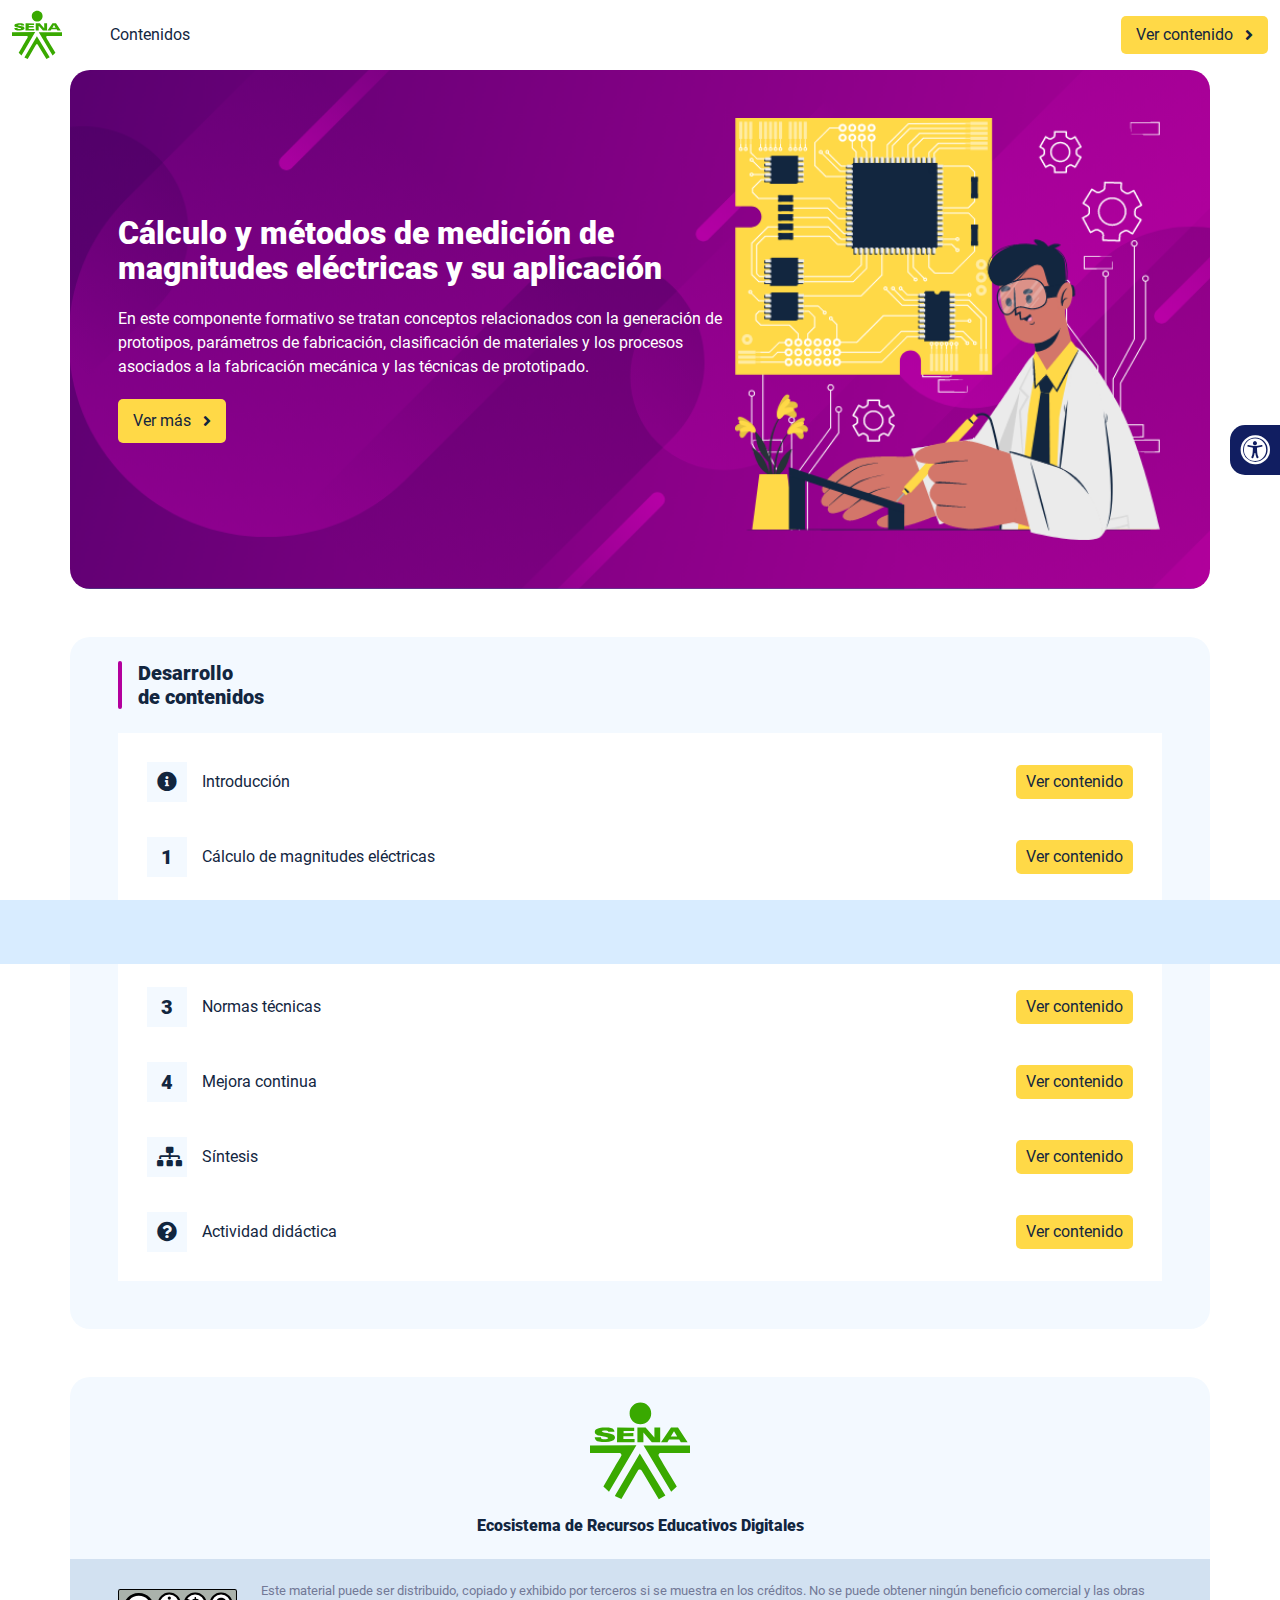
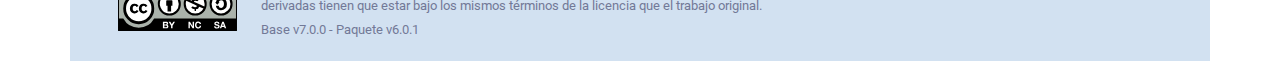
<file: index.html>
<!DOCTYPE html><html lang=""><head><meta charset="utf-8"><meta http-equiv="X-UA-Compatible" content="IE=edge"><meta name="viewport" content="width=device-width,initial-scale=1"><link rel="icon" href="favicon.ico"><title>Cálculo y métodos de medición de magnitudes eléctricas y su aplicación</title><link href="css/chunk-0c047e41.3babef71.css" rel="prefetch"><link href="css/chunk-25b302c8.3babef71.css" rel="prefetch"><link href="css/chunk-26fc7596.3babef71.css" rel="prefetch"><link href="css/chunk-2d2747e2.3babef71.css" rel="prefetch"><link href="css/chunk-32334cb6.3babef71.css" rel="prefetch"><link href="css/chunk-3c57cd7b.3babef71.css" rel="prefetch"><link href="css/chunk-4f2d402a.3babef71.css" rel="prefetch"><link href="css/chunk-515a8379.a6819f37.css" rel="prefetch"><link href="css/chunk-59974754.c821cdd6.css" rel="prefetch"><link href="css/chunk-60cbc06b.09438581.css" rel="prefetch"><link href="css/chunk-6e1e538a.3ba0a060.css" rel="prefetch"><link href="css/chunk-766a929b.8024496b.css" rel="prefetch"><link href="css/chunk-f2df7d2c.3babef71.css" rel="prefetch"><link href="css/comple.3d54ae59.css" rel="prefetch"><link href="css/creditos.7a6703d5.css" rel="prefetch"><link href="css/glosario.7948f788.css" rel="prefetch"><link href="css/referencias.9ede62c3.css" rel="prefetch"><link href="js/actividad.c2d501c2.js" rel="prefetch"><link href="js/chunk-0206bfa0.fbcb801b.js" rel="prefetch"><link href="js/chunk-0c047e41.c93e636b.js" rel="prefetch"><link href="js/chunk-13a6037e.47d7da63.js" rel="prefetch"><link href="js/chunk-18f95272.8cc31be1.js" rel="prefetch"><link href="js/chunk-25b302c8.e4a9087b.js" rel="prefetch"><link href="js/chunk-26fc7596.eba76383.js" rel="prefetch"><link href="js/chunk-2c06842c.ee78365c.js" rel="prefetch"><link href="js/chunk-2d0c5615.d7c7fea3.js" rel="prefetch"><link href="js/chunk-2d0e96ec.6332f6f8.js" rel="prefetch"><link href="js/chunk-2d208d90.440b5e7e.js" rel="prefetch"><link href="js/chunk-2d21d0e2.d061f3e9.js" rel="prefetch"><link href="js/chunk-2d22c123.4eaafe36.js" rel="prefetch"><link href="js/chunk-2d2747e2.92eb3dc5.js" rel="prefetch"><link href="js/chunk-2e80bb9a.f5f91733.js" rel="prefetch"><link href="js/chunk-319206de.3faa5257.js" rel="prefetch"><link href="js/chunk-32334cb6.e4cb5e8f.js" rel="prefetch"><link href="js/chunk-36769079.00cac6ab.js" rel="prefetch"><link href="js/chunk-3c57cd7b.25993372.js" rel="prefetch"><link href="js/chunk-4cdd78c0.be97f210.js" rel="prefetch"><link href="js/chunk-4f2d402a.8e19b5a7.js" rel="prefetch"><link href="js/chunk-515a8379.1a9ac9f5.js" rel="prefetch"><link href="js/chunk-53ccb27e.a4d1166c.js" rel="prefetch"><link href="js/chunk-55d286b8.5f60a1a0.js" rel="prefetch"><link href="js/chunk-59974754.c8c954a2.js" rel="prefetch"><link href="js/chunk-60cbc06b.e2d94f73.js" rel="prefetch"><link href="js/chunk-659152b8.d4cd6718.js" rel="prefetch"><link href="js/chunk-6e1e538a.d5b7f1d6.js" rel="prefetch"><link href="js/chunk-766a929b.3e7bd3ca.js" rel="prefetch"><link href="js/chunk-c796899c.702a4d0c.js" rel="prefetch"><link href="js/chunk-e8a7823a.78e05249.js" rel="prefetch"><link href="js/chunk-f2df7d2c.213e5ca0.js" rel="prefetch"><link href="js/chunk-fde47172.1e5f4771.js" rel="prefetch"><link href="js/comple.d2e1aeae.js" rel="prefetch"><link href="js/creditos.903a22f5.js" rel="prefetch"><link href="js/glosario.de74f8d2.js" rel="prefetch"><link href="js/intro.d95f9679.js" rel="prefetch"><link href="js/referencias.67e6b2b8.js" rel="prefetch"><link href="js/sintesis.35a8afd4.js" rel="prefetch"><link href="js/tema1.4ce6d546.js" rel="prefetch"><link href="js/tema2.a55fd4d4.js" rel="prefetch"><link href="js/tema3.a1e0f7bf.js" rel="prefetch"><link href="js/tema4.a84a10d7.js" rel="prefetch"><link href="css/app.31d26e19.css" rel="preload" as="style"><link href="css/chunk-vendors.dcd88f6c.css" rel="preload" as="style"><link href="js/app.a4d4c74e.js" rel="preload" as="script"><link href="js/chunk-vendors.7b211113.js" rel="preload" as="script"><link href="css/chunk-vendors.dcd88f6c.css" rel="stylesheet"><link href="css/app.31d26e19.css" rel="stylesheet"></head><body><noscript><strong>We're sorry but Cálculo y métodos de medición de magnitudes eléctricas y su aplicación doesn't work properly without JavaScript enabled. Please enable it to continue.</strong></noscript><div id="app"></div><script src="js/chunk-vendors.7b211113.js"></script><script src="js/app.a4d4c74e.js"></script></body></html>
</file>
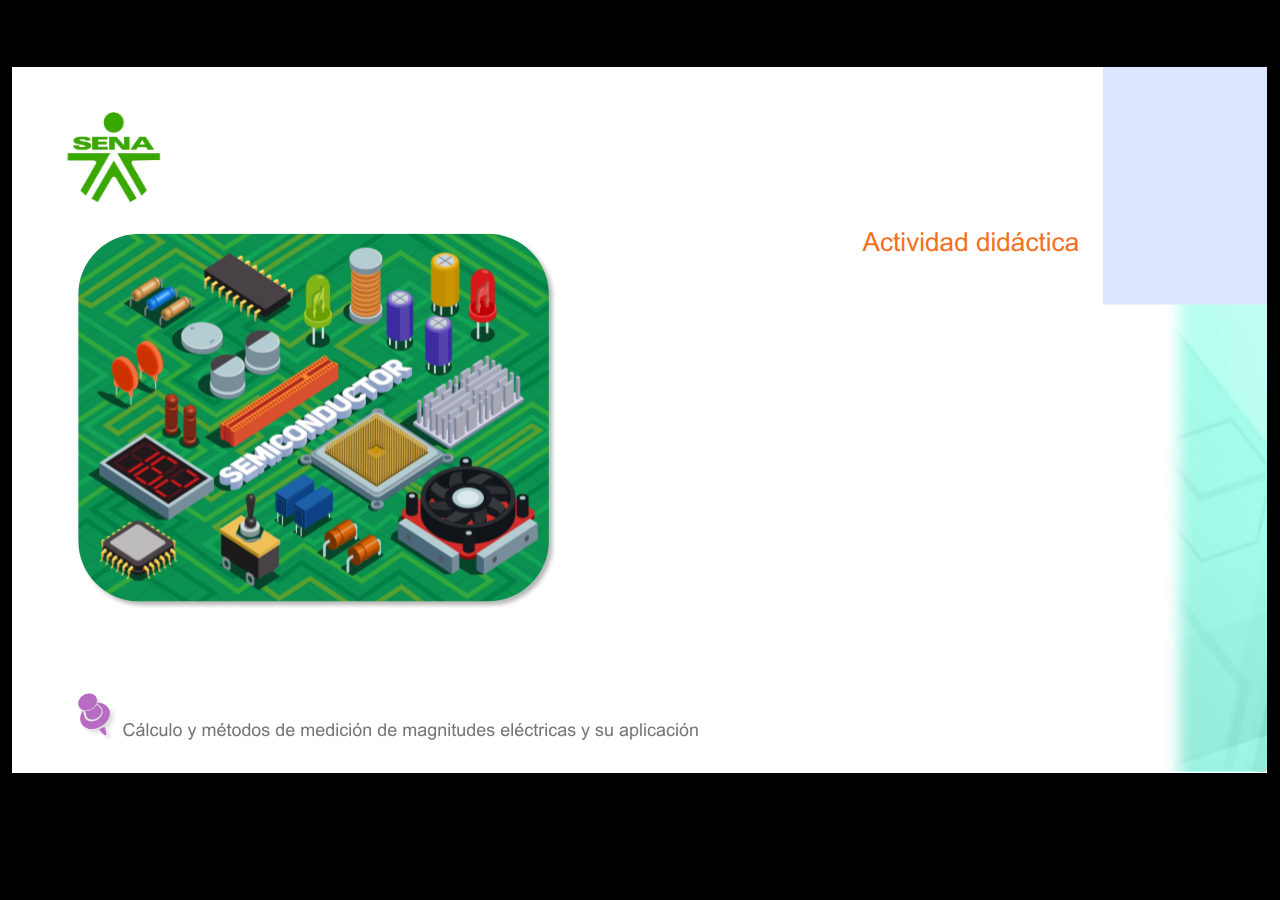
<file: actividades/AD1/actividad.html>
﻿<!doctype html>
<html lang="es">
<head>
  <meta charset="utf-8">
  <!-- Creado con Storyline 360 - http://www.articulate.com  -->
  <!-- version: 3.75.30269.0 -->
  <title>Actividad did&#225;ctica</title>
  <meta http-equiv="x-ua-compatible" content="IE=edge"/>
  <meta name="viewport" content="width=device-width,initial-scale=1,user-scalable=no,shrink-to-fit=no,minimal-ui"/>
  <meta name="apple-mobile-web-app-capable" content="yes"/>
  <style>
    html, body { height: 100%; padding: 0; margin: 0 }
    #app { height: 100%; width: 100%; }
  </style>

  <script>
    window.DS = {};
    window.globals = {
      DATA_PATH_BASE: '',
      HAS_FRAME: true,
      HAS_SLIDE: true,

      lmsPresent: false,
      tinCanPresent: false,
      cmi5Present: false,
      aoSupport: false,
      scale: 'show all',
      captureRc: false,
      browserSize: 'optimal',
      bgColor: '#000000',
      features: 'AccessibleVideo,BackgroundAudio,ConnectionMessages,FullScreenToggle,InsertSvgPicture,LayerPresentAsDialog,MultipleQuizTracking,PlayerSpeedControl,StreamingVideo,UpdatedThemeEditor,UseAudioElement,VideoTranscripts',
      themeName: 'classic',
      preloaderColor: '#FFFFFF',
      suppressAnalytics: false,
      productChannel: 'stable',
      publishSource: 'storyline',
      aid: 'aid|5304b41d-7af7-4125-b8d1-83eb222823e2',
      cid: '30958d37-1b88-41a1-8215-14e9146ba6b2',
      playerVersion: '3.75.30269.0',
      publishTimestamp: '2023-07-28T01:24:24.2878471Z',
      maxIosVideoElements: 10,
      connectionSettings: { },

      
      parseParams: function(qs) {
        if (window.globals.parsedParams != null) {
          return window.globals.parsedParams;
        }
        qs = (qs || window.location.search.substr(1)).split('+').join(' ');
        var params = {},
            tokens,
            re = /[?&]?([^=]+)=([^&]*)/g;

        while (tokens = re.exec(qs)) {
          params[decodeURIComponent(tokens[1]).trim()] =
            decodeURIComponent(tokens[2]).trim();
        }
        window.globals.parsedParams = params;
        return params;
      }

    };
  </script>
  <script>
    var isIe11 = ('ActiveXObject' in window || window.MSBlobBuilder != null)
      && window.msCrypto != null && !window.ActiveXObject;
    if (isIe11) {
      window.globals.unsupportedBrowser = true;
      document.write(atob('[base64]'));
    }
  </script>
  
  <script>window.THREE = { };</script>
  
</head>
<body style="background: #000000" class="cs-HTML theme-classic">
  <!-- 360 -->
  <script>!function(){var e,i=/iPhone/i,o=/iPod/i,n=/iPad/i,t=/\biOS-universal(?:.+)Mac\b/i,r=/\bAndroid(?:.+)Mobile\b/i,a=/Android/i,d=/(?:SD4930UR|\bSilk(?:.+)Mobile\b)/i,p=/Silk/i,l=/Windows Phone/i,u=/\bWindows(?:.+)ARM\b/i,b=/BlackBerry/i,s=/BB10/i,c=/Opera Mini/i,f=/\b(CriOS|Chrome)(?:.+)Mobile/i,h=/Mobile(?:.+)Firefox\b/i,v=function(e){return void 0!==e&&"MacIntel"===e.platform&&"number"==typeof e.maxTouchPoints&&e.maxTouchPoints>1&&"undefined"==typeof MSStream};e=function(e){var m={userAgent:"",platform:"",maxTouchPoints:0};e||"undefined"==typeof navigator?"string"==typeof e?m.userAgent=e:e&&e.userAgent&&(m={userAgent:e.userAgent,platform:e.platform,maxTouchPoints:e.maxTouchPoints||0}):m={userAgent:navigator.userAgent,platform:navigator.platform,maxTouchPoints:navigator.maxTouchPoints||0};var g=m.userAgent,y=g.split("[FBAN");void 0!==y[1]&&(g=y[0]),void 0!==(y=g.split("Twitter"))[1]&&(g=y[0]);var A=function(e){return function(i){return i.test(e)}}(g),w={apple:{phone:A(i)&&!A(l),ipod:A(o),tablet:!A(i)&&(A(n)||v(m))&&!A(l),universal:A(t),device:(A(i)||A(o)||A(n)||A(t)||v(m))&&!A(l)},amazon:{phone:A(d),tablet:!A(d)&&A(p),device:A(d)||A(p)},android:{phone:!A(l)&&A(d)||!A(l)&&A(r),tablet:!A(l)&&!A(d)&&!A(r)&&(A(p)||A(a)),device:!A(l)&&(A(d)||A(p)||A(r)||A(a))||A(/\bokhttp\b/i)},windows:{phone:A(l),tablet:A(u),device:A(l)||A(u)},other:{blackberry:A(b),blackberry10:A(s),opera:A(c),firefox:A(h),chrome:A(f),device:A(b)||A(s)||A(c)||A(h)||A(f)},any:!1,phone:!1,tablet:!1};return w.any=w.apple.device||w.android.device||w.windows.device||w.other.device,w.phone=w.apple.phone||w.android.phone||w.windows.phone,w.tablet=w.apple.tablet||w.android.tablet||w.windows.tablet,w}(),"object"==typeof exports&&"undefined"!=typeof module?module.exports=e:"function"==typeof define&&define.amd?define((function(){return e})):this.isMobile=e}();
    window.isMobile.apple.tablet = window.isMobile.apple.tablet ||
      (navigator.platform === 'MacIntel' && navigator.maxTouchPoints > 1);
    window.isMobile.apple.device = window.isMobile.apple.device || window.isMobile.apple.tablet;
    window.isMobile.tablet = window.isMobile.tablet || window.isMobile.apple.tablet;
    window.isMobile.any = window.isMobile.any || window.isMobile.apple.tablet;
  </script>

  <div id="focus-sink" tabindex="-1"></div>

  <div id="preso"></div>
  <script>
    (function() {

      var classTypes = [ 'desktop', 'mobile', 'phone', 'tablet' ];

      var addDeviceClasses = function(prefix, testObj) {
        var curr, i;
        for (i = 0; i < classTypes.length; i++) {
          curr = classTypes[i];
          if (testObj[curr]) {
            document.body.classList.add(prefix + curr);
          }
        }
      };

      var params = window.globals.parseParams(),
          isDevicePreview = params.devicepreview === '1',
          isPhoneOverride = params.deviceType === 'phone' || (isDevicePreview && params.phone == '1'),
          isTabletOverride = (params.deviceType === 'tablet' || isDevicePreview) && !isPhoneOverride,
          isMobileOverride = isPhoneOverride || isTabletOverride;

      var deviceView = {
        desktop: !window.isMobile.any && !isMobileOverride,
        mobile: window.isMobile.any || isMobileOverride,
        phone: isPhoneOverride || (window.isMobile.phone && !isTabletOverride),
        tablet: isTabletOverride || window.isMobile.tablet
      };

      window.globals.deviceView = deviceView;
      window.isMobile.desktop = !window.isMobile.any;
      window.isMobile.mobile = window.isMobile.any;

      addDeviceClasses('view-', deviceView);

    })();
  </script>
  
  <script src='story_content/user.js' type=text/javascript></script>
  <div class="slide-loader"></div>

  <script>
    if (window.globals.deviceView.isMobile) { var doc = document, loader = doc.body.querySelector('.slide-loader'); [ 1, 2, 3 ].forEach(function(n) { var d = doc.createElement('div'); d.style.backgroundColor = window.globals.preloaderColor; d.classList.add('mobile-loader-dot'); d.classList.add('dot' + n); loader.appendChild(d); }); }
  </script>

  <div class="mobile-load-title-overlay" style="display: none">
    <div class="mobile-load-title">Actividad did&#225;ctica2</div>
  </div>

  <div class="mobile-chrome-warning"></div>

  
<style>
  .warn-connection-dialog {
    display: none;
    background: transparent;
    pointer-events: none;
    position: fixed;
    left: 0;
    top: 0;
    width: 100%;
    height: 100%;
    z-index: 999;
  }

  .warn-connection-content {
    border-radius: 4px;
    background: white;
    border: 1px solid #E7E7E7;
    color: #333333;
    box-shadow: 0 2px 4px rgba(0, 0, 0, 0.25);
    transition: all 150ms ease-out;
    position: absolute;
    white-space: nowrap;
  }

  .view-phone.is-landscape .warn-connection-content {
    left: 23px;
    bottom: 23px;
  }

  .view-tablet.is-landscape .warn-connection-content {
    left: 50%;
    top: 20px;
    transform: translateX(-50%);
  }

  .is-portrait .warn-connection-content {
    transform: translate(-50%, calc(-100% - 15px));
  }

  .warn-connection-content p {
    display: inline-block;
    margin: 0 8px 0 0;
    line-height: 33px;
    font-size: 11px;
  }

  .warn-connection-content svg {
    position: relative;
    vertical-align: middle;
    margin: 0 2px 2px 8px;
  }

  .view-desktop .warn-connection-content {
    left: 1.5em;
    bottom: 1.5em;
  }

  .view-desktop .warn-connection-content p {
    font-size: 1.1em;
  }

  .is-offline .warn-connection-dialog {
    display: block;
  }

  .is-offline .cs-panel * {
    pointer-events: none !important;
  }

  .is-offline .cs-panel {
    pointer-events: all !important;
  }

  .is-offline #nav-controls * {
    pointer-events: none !important;
  }

  .is-offline #nav-controls {
    pointer-events: all !important;
  }
</style>

<div class="warn-connection-dialog">
  <div class="warn-connection-content">
    <svg width="17" height="15" viewBox="0 0 17 15" xmlns="http://www.w3.org/2000/svg">
      <path fill="#8F0000" stroke="white" d="M16.07,12.98 L15.88,12.23 L9.51,1.21 C8.97,0.26,7.6,0.26,7.06,1.21 L0.69,12.23 C0.15,13.16,0.81,14.36,1.91,14.36 H14.65 C15.47,14.36,16.05,13.7,16.07,12.98 Z"/>
      <path fill="white" stroke="white" d="M8.58,5.5 C8.35,5.28,8.5,5.35,8.21,5.32 C8.09,5.35,7.97,5.49,7.96,5.67 C7.97,5.79,7.98,5.92,7.98,6.04 L7.98,6.04 C7.99,6.17,8,6.31,8.01,6.43 L8.01,6.44 C8.03,6.92,8.06,7.41,8.09,7.9 L8.09,7.9 C8.12,8.39,8.14,8.88,8.17,9.37 C8.17,9.39,8.18,9.42,8.2,9.44 C8.23,9.46,8.25,9.47,8.28,9.47 C8.31,9.47,8.34,9.46,8.35,9.44 C8.37,9.43,8.38,9.4,8.39,9.35 L8.39,9.34 C8.39,9.24,8.4,9.15,8.4,9.05 L8.4,9.05 C8.41,8.96,8.41,8.86,8.42,8.75 C8.43,8.44,8.45,8.12,8.47,7.81 L8.47,7.81 C8.49,7.49,8.51,7.18,8.53,6.87 C8.55,6.46,8.56,6.05,8.59,5.64 L8.6,5.62 C8.6,5.57,8.59,5.53,8.58,5.5 L8.21,5.32 Z"/>
      <circle fill="white" stroke="white" cx="8.3" cy="11.35" r="0.3"/>
    </svg>
    <p>You are offline. Trying to reconnect...</p>
  </div>
</div>

<script>
  (function() {
    window.DS.connection = {
      warningShown: false,
      assets: {},
      loadingAssetGroup: false,
      retryDelay: 500
    };

    // @TODO this is POC code and can be cleaned up a bit more if we move forward
    // with the feature



    // The `window.globals.features` variable must be set in `webpack.dev.config` when testing locally - it is not enough
    // to have it in the data - but it must be set there as well.
    var useConnectionMessages = window.AbortController != null &&
      window.location.protocol != 'file:' &&
      window.globals.features.indexOf('ConnectionMessages') != -1;

    window.DS.connection.useConnectionMessages = useConnectionMessages

    var assetCount = 0;
    var checkLoadedId;
    var connectionSettings = window.globals.connectionSettings;

    if (useConnectionMessages && connectionSettings != null) {
      var contentEl = document.querySelector('.warn-connection-content');
      var messageEl = contentEl.querySelector('p')

      if (connectionSettings.useDarkTheme) {
        contentEl.style.borderColor = '#BABBBA';
        contentEl.style.backgroundColor = '#282828';
        contentEl.style.color = '#FFFFFF';
      }

      if (connectionSettings.message != null) {
        messageEl.textContent = window.decodeURIComponent(connectionSettings.message);
      }
    }

    function checkAssetsReady() {
      for (var i in DS.connection.assets) {
        if (!DS.connection.assets[i].success) {
          return false;
        }
      }
      return true;
    }

    function stopAssetGroup() {
      if (!useConnectionMessages) { return; }

      assetCount = 0;

      DS.connection.oldAssetGroup = DS.connection.assets;
      DS.connection.assets = {};
      DS.connection.loadingAssetGroup = false;
      clearInterval(checkLoadedId);
    }

    function startAssetGroup() {
      if (!useConnectionMessages) { return; }
      var ticks = 0;
      clearInterval(checkLoadedId);
      checkLoadedId = setInterval(function() {
        var loaded = 0;
        if (assetCount === 0 && loaded === 0) {
          clearInterval(checkLoadedId);
          return;
        }

        for (var i in DS.connection.assets) {
          if (DS.connection.assets[i].success) {
            loaded++;
          }
        }

        if (assetCount === loaded && checkAssetsReady()) {
          for (var i in DS.connection.assets) {
            if (DS.connection.assets[i].action) {
              DS.connection.assets[i].action();
            }
          }
          hideWarning();
          stopAssetGroup();
        }
      }, 100)
    }

    function requiredAsset(url, action, retry, type) {
      if (!useConnectionMessages) { return; }
      if (DS.connection.assets[url]) { return; }

      DS.connection.assets[url] = {
        success: false, action: action, retry: retry, type: type
      };
      assetCount = Object.keys(DS.connection.assets).length;
      if (!DS.connection.loadingAssetGroup) {
        startAssetGroup();
      }
      DS.connection.loadingAssetGroup = true;
    }

    function assetLoaded(url) {
      if (!useConnectionMessages) { return; }
      if (DS.connection.assets[url]) {
        DS.connection.assets[url].success = true;
      }
    }

    function assetFailed(url) {
      if (!useConnectionMessages) { return; }
      if (!DS.connection.assets[url]) {
        if (/\.js$/.test(url)) {
          setTimeout(function() {
            if (DS.connection.lastSlideLoaded != null) {
              DS.connection.lastSlideLoaded();
            }
          }, DS.connection.retryDelay);
        }
        return;
      }
      if (!DS.connection.warningShown) { showWarning(); }
      if (DS.connection.assets[url].retry) {
        setTimeout(function() {
          if (!DS.connection.assets[url].success) {
            DS.connection.assets[url].retry()
          }
        }, DS.connection.retryDelay);
      }
    }

    function hideWarning() {
      document.body.classList.remove('is-offline');
      DS.connection.warningShown = false;
    }
    DS.connection.hideWarning = hideWarning

    function showWarning(btn) {
      document.body.classList.add('is-offline')
      DS.connection.warningShown = true;
      updateWarningPosition();
    }

    function updateWarningPosition() {
      if (!DS.connection.warningShown) {
        return;
      }

      var isPortrait = document.body.classList.contains('is-portrait');
      var warningEl = document.querySelector('.warn-connection-content');

      if (isPortrait) {
        var slide = document.querySelector('.primary-slide');
        var slideRect = slide.getBoundingClientRect();

        warningEl.style.top = `${slideRect.top}px`
        warningEl.style.left = `${slideRect.left + slideRect.width / 2}px`
      } else {
        warningEl.style.top = null;
        warningEl.style.left = null;
      }

      window.requestAnimationFrame(updateWarningPosition);
    }

    // these will all be noops if the feature flag isn't set in
    // the data and `window.globals.features`
    DS.connection.requiredAsset = requiredAsset;
    DS.connection.assetLoaded = assetLoaded;
    DS.connection.assetFailed = assetFailed;
    DS.connection.stopAssetGroup = stopAssetGroup;
    DS.connection.startAssetGroup = startAssetGroup;
  })();
</script>


  <script>
    
    if (window.autoSpider && window.vInterfaceObject) {
      document.querySelector('.mobile-load-title-overlay').style.display = 'none';
    }
  </script>

  

  <link rel="stylesheet" href="html5/data/css/output.min.css" data-noprefix/>
</body>
<script src="html5/lib/scripts/bootstrapper.min.js"></script>
</html>
</file>
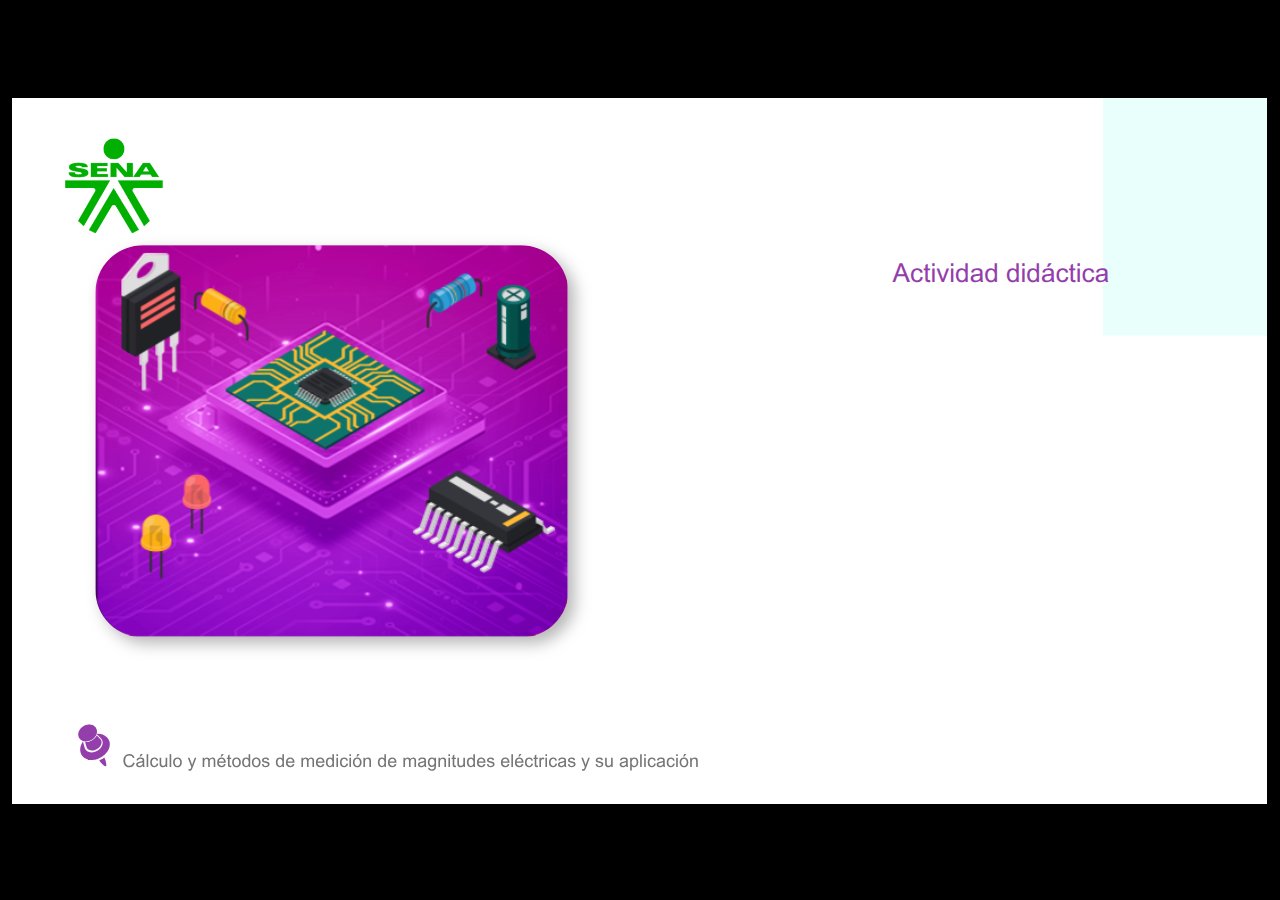
<file: actividades/AD2/actividad.html>
﻿<!doctype html>
<html lang="es">
<head>
  <meta charset="utf-8">
  <!-- Creado con Storyline 360 - http://www.articulate.com  -->
  <!-- version: 3.75.30269.0 -->
  <title>Actividad did&#225;ctica</title>
  <meta http-equiv="x-ua-compatible" content="IE=edge"/>
  <meta name="viewport" content="width=device-width,initial-scale=1,user-scalable=no,shrink-to-fit=no,minimal-ui"/>
  <meta name="apple-mobile-web-app-capable" content="yes"/>
  <style>
    html, body { height: 100%; padding: 0; margin: 0 }
    #app { height: 100%; width: 100%; }
  </style>

  <script>
    window.DS = {};
    window.globals = {
      DATA_PATH_BASE: '',
      HAS_FRAME: true,
      HAS_SLIDE: true,

      lmsPresent: false,
      tinCanPresent: false,
      cmi5Present: false,
      aoSupport: false,
      scale: 'show all',
      captureRc: false,
      browserSize: 'optimal',
      bgColor: '#000000',
      features: 'AccessibleVideo,BackgroundAudio,ConnectionMessages,FullScreenToggle,InsertSvgPicture,LayerPresentAsDialog,MultipleQuizTracking,PlayerSpeedControl,StreamingVideo,UpdatedThemeEditor,UseAudioElement,VideoTranscripts',
      themeName: 'classic',
      preloaderColor: '#FFFFFF',
      suppressAnalytics: false,
      productChannel: 'stable',
      publishSource: 'storyline',
      aid: 'aid|5304b41d-7af7-4125-b8d1-83eb222823e2',
      cid: '22d1448c-4473-4640-9792-b2b3bea49cb5',
      playerVersion: '3.75.30269.0',
      publishTimestamp: '2023-07-26T21:53:29.0254070Z',
      maxIosVideoElements: 10,
      connectionSettings: { },

      
      parseParams: function(qs) {
        if (window.globals.parsedParams != null) {
          return window.globals.parsedParams;
        }
        qs = (qs || window.location.search.substr(1)).split('+').join(' ');
        var params = {},
            tokens,
            re = /[?&]?([^=]+)=([^&]*)/g;

        while (tokens = re.exec(qs)) {
          params[decodeURIComponent(tokens[1]).trim()] =
            decodeURIComponent(tokens[2]).trim();
        }
        window.globals.parsedParams = params;
        return params;
      }

    };
  </script>
  <script>
    var isIe11 = ('ActiveXObject' in window || window.MSBlobBuilder != null)
      && window.msCrypto != null && !window.ActiveXObject;
    if (isIe11) {
      window.globals.unsupportedBrowser = true;
      document.write(atob('[base64]'));
    }
  </script>
  
  <script>window.THREE = { };</script>
  
</head>
<body style="background: #000000" class="cs-HTML theme-classic">
  <!-- 360 -->
  <script>!function(){var e,i=/iPhone/i,o=/iPod/i,n=/iPad/i,t=/\biOS-universal(?:.+)Mac\b/i,r=/\bAndroid(?:.+)Mobile\b/i,a=/Android/i,d=/(?:SD4930UR|\bSilk(?:.+)Mobile\b)/i,p=/Silk/i,l=/Windows Phone/i,u=/\bWindows(?:.+)ARM\b/i,b=/BlackBerry/i,s=/BB10/i,c=/Opera Mini/i,f=/\b(CriOS|Chrome)(?:.+)Mobile/i,h=/Mobile(?:.+)Firefox\b/i,v=function(e){return void 0!==e&&"MacIntel"===e.platform&&"number"==typeof e.maxTouchPoints&&e.maxTouchPoints>1&&"undefined"==typeof MSStream};e=function(e){var m={userAgent:"",platform:"",maxTouchPoints:0};e||"undefined"==typeof navigator?"string"==typeof e?m.userAgent=e:e&&e.userAgent&&(m={userAgent:e.userAgent,platform:e.platform,maxTouchPoints:e.maxTouchPoints||0}):m={userAgent:navigator.userAgent,platform:navigator.platform,maxTouchPoints:navigator.maxTouchPoints||0};var g=m.userAgent,y=g.split("[FBAN");void 0!==y[1]&&(g=y[0]),void 0!==(y=g.split("Twitter"))[1]&&(g=y[0]);var A=function(e){return function(i){return i.test(e)}}(g),w={apple:{phone:A(i)&&!A(l),ipod:A(o),tablet:!A(i)&&(A(n)||v(m))&&!A(l),universal:A(t),device:(A(i)||A(o)||A(n)||A(t)||v(m))&&!A(l)},amazon:{phone:A(d),tablet:!A(d)&&A(p),device:A(d)||A(p)},android:{phone:!A(l)&&A(d)||!A(l)&&A(r),tablet:!A(l)&&!A(d)&&!A(r)&&(A(p)||A(a)),device:!A(l)&&(A(d)||A(p)||A(r)||A(a))||A(/\bokhttp\b/i)},windows:{phone:A(l),tablet:A(u),device:A(l)||A(u)},other:{blackberry:A(b),blackberry10:A(s),opera:A(c),firefox:A(h),chrome:A(f),device:A(b)||A(s)||A(c)||A(h)||A(f)},any:!1,phone:!1,tablet:!1};return w.any=w.apple.device||w.android.device||w.windows.device||w.other.device,w.phone=w.apple.phone||w.android.phone||w.windows.phone,w.tablet=w.apple.tablet||w.android.tablet||w.windows.tablet,w}(),"object"==typeof exports&&"undefined"!=typeof module?module.exports=e:"function"==typeof define&&define.amd?define((function(){return e})):this.isMobile=e}();
    window.isMobile.apple.tablet = window.isMobile.apple.tablet ||
      (navigator.platform === 'MacIntel' && navigator.maxTouchPoints > 1);
    window.isMobile.apple.device = window.isMobile.apple.device || window.isMobile.apple.tablet;
    window.isMobile.tablet = window.isMobile.tablet || window.isMobile.apple.tablet;
    window.isMobile.any = window.isMobile.any || window.isMobile.apple.tablet;
  </script>

  <div id="focus-sink" tabindex="-1"></div>

  <div id="preso"></div>
  <script>
    (function() {

      var classTypes = [ 'desktop', 'mobile', 'phone', 'tablet' ];

      var addDeviceClasses = function(prefix, testObj) {
        var curr, i;
        for (i = 0; i < classTypes.length; i++) {
          curr = classTypes[i];
          if (testObj[curr]) {
            document.body.classList.add(prefix + curr);
          }
        }
      };

      var params = window.globals.parseParams(),
          isDevicePreview = params.devicepreview === '1',
          isPhoneOverride = params.deviceType === 'phone' || (isDevicePreview && params.phone == '1'),
          isTabletOverride = (params.deviceType === 'tablet' || isDevicePreview) && !isPhoneOverride,
          isMobileOverride = isPhoneOverride || isTabletOverride;

      var deviceView = {
        desktop: !window.isMobile.any && !isMobileOverride,
        mobile: window.isMobile.any || isMobileOverride,
        phone: isPhoneOverride || (window.isMobile.phone && !isTabletOverride),
        tablet: isTabletOverride || window.isMobile.tablet
      };

      window.globals.deviceView = deviceView;
      window.isMobile.desktop = !window.isMobile.any;
      window.isMobile.mobile = window.isMobile.any;

      addDeviceClasses('view-', deviceView);

    })();
  </script>
  
  <script src='story_content/user.js' type=text/javascript></script>
  <div class="slide-loader"></div>

  <script>
    if (window.globals.deviceView.isMobile) { var doc = document, loader = doc.body.querySelector('.slide-loader'); [ 1, 2, 3 ].forEach(function(n) { var d = doc.createElement('div'); d.style.backgroundColor = window.globals.preloaderColor; d.classList.add('mobile-loader-dot'); d.classList.add('dot' + n); loader.appendChild(d); }); }
  </script>

  <div class="mobile-load-title-overlay" style="display: none">
    <div class="mobile-load-title">Actividad did&#225;ctica</div>
  </div>

  <div class="mobile-chrome-warning"></div>

  
<style>
  .warn-connection-dialog {
    display: none;
    background: transparent;
    pointer-events: none;
    position: fixed;
    left: 0;
    top: 0;
    width: 100%;
    height: 100%;
    z-index: 999;
  }

  .warn-connection-content {
    border-radius: 4px;
    background: white;
    border: 1px solid #E7E7E7;
    color: #333333;
    box-shadow: 0 2px 4px rgba(0, 0, 0, 0.25);
    transition: all 150ms ease-out;
    position: absolute;
    white-space: nowrap;
  }

  .view-phone.is-landscape .warn-connection-content {
    left: 23px;
    bottom: 23px;
  }

  .view-tablet.is-landscape .warn-connection-content {
    left: 50%;
    top: 20px;
    transform: translateX(-50%);
  }

  .is-portrait .warn-connection-content {
    transform: translate(-50%, calc(-100% - 15px));
  }

  .warn-connection-content p {
    display: inline-block;
    margin: 0 8px 0 0;
    line-height: 33px;
    font-size: 11px;
  }

  .warn-connection-content svg {
    position: relative;
    vertical-align: middle;
    margin: 0 2px 2px 8px;
  }

  .view-desktop .warn-connection-content {
    left: 1.5em;
    bottom: 1.5em;
  }

  .view-desktop .warn-connection-content p {
    font-size: 1.1em;
  }

  .is-offline .warn-connection-dialog {
    display: block;
  }

  .is-offline .cs-panel * {
    pointer-events: none !important;
  }

  .is-offline .cs-panel {
    pointer-events: all !important;
  }

  .is-offline #nav-controls * {
    pointer-events: none !important;
  }

  .is-offline #nav-controls {
    pointer-events: all !important;
  }
</style>

<div class="warn-connection-dialog">
  <div class="warn-connection-content">
    <svg width="17" height="15" viewBox="0 0 17 15" xmlns="http://www.w3.org/2000/svg">
      <path fill="#8F0000" stroke="white" d="M16.07,12.98 L15.88,12.23 L9.51,1.21 C8.97,0.26,7.6,0.26,7.06,1.21 L0.69,12.23 C0.15,13.16,0.81,14.36,1.91,14.36 H14.65 C15.47,14.36,16.05,13.7,16.07,12.98 Z"/>
      <path fill="white" stroke="white" d="M8.58,5.5 C8.35,5.28,8.5,5.35,8.21,5.32 C8.09,5.35,7.97,5.49,7.96,5.67 C7.97,5.79,7.98,5.92,7.98,6.04 L7.98,6.04 C7.99,6.17,8,6.31,8.01,6.43 L8.01,6.44 C8.03,6.92,8.06,7.41,8.09,7.9 L8.09,7.9 C8.12,8.39,8.14,8.88,8.17,9.37 C8.17,9.39,8.18,9.42,8.2,9.44 C8.23,9.46,8.25,9.47,8.28,9.47 C8.31,9.47,8.34,9.46,8.35,9.44 C8.37,9.43,8.38,9.4,8.39,9.35 L8.39,9.34 C8.39,9.24,8.4,9.15,8.4,9.05 L8.4,9.05 C8.41,8.96,8.41,8.86,8.42,8.75 C8.43,8.44,8.45,8.12,8.47,7.81 L8.47,7.81 C8.49,7.49,8.51,7.18,8.53,6.87 C8.55,6.46,8.56,6.05,8.59,5.64 L8.6,5.62 C8.6,5.57,8.59,5.53,8.58,5.5 L8.21,5.32 Z"/>
      <circle fill="white" stroke="white" cx="8.3" cy="11.35" r="0.3"/>
    </svg>
    <p>You are offline. Trying to reconnect...</p>
  </div>
</div>

<script>
  (function() {
    window.DS.connection = {
      warningShown: false,
      assets: {},
      loadingAssetGroup: false,
      retryDelay: 500
    };

    // @TODO this is POC code and can be cleaned up a bit more if we move forward
    // with the feature



    // The `window.globals.features` variable must be set in `webpack.dev.config` when testing locally - it is not enough
    // to have it in the data - but it must be set there as well.
    var useConnectionMessages = window.AbortController != null &&
      window.location.protocol != 'file:' &&
      window.globals.features.indexOf('ConnectionMessages') != -1;

    window.DS.connection.useConnectionMessages = useConnectionMessages

    var assetCount = 0;
    var checkLoadedId;
    var connectionSettings = window.globals.connectionSettings;

    if (useConnectionMessages && connectionSettings != null) {
      var contentEl = document.querySelector('.warn-connection-content');
      var messageEl = contentEl.querySelector('p')

      if (connectionSettings.useDarkTheme) {
        contentEl.style.borderColor = '#BABBBA';
        contentEl.style.backgroundColor = '#282828';
        contentEl.style.color = '#FFFFFF';
      }

      if (connectionSettings.message != null) {
        messageEl.textContent = window.decodeURIComponent(connectionSettings.message);
      }
    }

    function checkAssetsReady() {
      for (var i in DS.connection.assets) {
        if (!DS.connection.assets[i].success) {
          return false;
        }
      }
      return true;
    }

    function stopAssetGroup() {
      if (!useConnectionMessages) { return; }

      assetCount = 0;

      DS.connection.oldAssetGroup = DS.connection.assets;
      DS.connection.assets = {};
      DS.connection.loadingAssetGroup = false;
      clearInterval(checkLoadedId);
    }

    function startAssetGroup() {
      if (!useConnectionMessages) { return; }
      var ticks = 0;
      clearInterval(checkLoadedId);
      checkLoadedId = setInterval(function() {
        var loaded = 0;
        if (assetCount === 0 && loaded === 0) {
          clearInterval(checkLoadedId);
          return;
        }

        for (var i in DS.connection.assets) {
          if (DS.connection.assets[i].success) {
            loaded++;
          }
        }

        if (assetCount === loaded && checkAssetsReady()) {
          for (var i in DS.connection.assets) {
            if (DS.connection.assets[i].action) {
              DS.connection.assets[i].action();
            }
          }
          hideWarning();
          stopAssetGroup();
        }
      }, 100)
    }

    function requiredAsset(url, action, retry, type) {
      if (!useConnectionMessages) { return; }
      if (DS.connection.assets[url]) { return; }

      DS.connection.assets[url] = {
        success: false, action: action, retry: retry, type: type
      };
      assetCount = Object.keys(DS.connection.assets).length;
      if (!DS.connection.loadingAssetGroup) {
        startAssetGroup();
      }
      DS.connection.loadingAssetGroup = true;
    }

    function assetLoaded(url) {
      if (!useConnectionMessages) { return; }
      if (DS.connection.assets[url]) {
        DS.connection.assets[url].success = true;
      }
    }

    function assetFailed(url) {
      if (!useConnectionMessages) { return; }
      if (!DS.connection.assets[url]) {
        if (/\.js$/.test(url)) {
          setTimeout(function() {
            if (DS.connection.lastSlideLoaded != null) {
              DS.connection.lastSlideLoaded();
            }
          }, DS.connection.retryDelay);
        }
        return;
      }
      if (!DS.connection.warningShown) { showWarning(); }
      if (DS.connection.assets[url].retry) {
        setTimeout(function() {
          if (!DS.connection.assets[url].success) {
            DS.connection.assets[url].retry()
          }
        }, DS.connection.retryDelay);
      }
    }

    function hideWarning() {
      document.body.classList.remove('is-offline');
      DS.connection.warningShown = false;
    }
    DS.connection.hideWarning = hideWarning

    function showWarning(btn) {
      document.body.classList.add('is-offline')
      DS.connection.warningShown = true;
      updateWarningPosition();
    }

    function updateWarningPosition() {
      if (!DS.connection.warningShown) {
        return;
      }

      var isPortrait = document.body.classList.contains('is-portrait');
      var warningEl = document.querySelector('.warn-connection-content');

      if (isPortrait) {
        var slide = document.querySelector('.primary-slide');
        var slideRect = slide.getBoundingClientRect();

        warningEl.style.top = `${slideRect.top}px`
        warningEl.style.left = `${slideRect.left + slideRect.width / 2}px`
      } else {
        warningEl.style.top = null;
        warningEl.style.left = null;
      }

      window.requestAnimationFrame(updateWarningPosition);
    }

    // these will all be noops if the feature flag isn't set in
    // the data and `window.globals.features`
    DS.connection.requiredAsset = requiredAsset;
    DS.connection.assetLoaded = assetLoaded;
    DS.connection.assetFailed = assetFailed;
    DS.connection.stopAssetGroup = stopAssetGroup;
    DS.connection.startAssetGroup = startAssetGroup;
  })();
</script>


  <script>
    
    if (window.autoSpider && window.vInterfaceObject) {
      document.querySelector('.mobile-load-title-overlay').style.display = 'none';
    }
  </script>

  

  <link rel="stylesheet" href="html5/data/css/output.min.css" data-noprefix/>
</body>
<script src="html5/lib/scripts/bootstrapper.min.js"></script>
</html>
</file>
<file: css/chunk-0c047e41.3babef71.css>
.actividad[data-v-22adfd6b]{background-color:#f2f2f2}.horizontal-scroll__wrapper[data-v-22adfd6b]{overflow:hidden}.horizontal-scroll[data-v-22adfd6b]{display:flex;transition:transform .5s ease-in-out;align-items:center;flex-wrap:nowrap}.horizontal-scroll[data-v-22adfd6b]:not(.row){width:100%}.horizontal-scroll--item-fw[data-v-22adfd6b]>div{flex-grow:0;flex-shrink:0;width:100%;margin:0!important}
</file>
<file: css/chunk-25b302c8.3babef71.css>
.actividad[data-v-22adfd6b]{background-color:#f2f2f2}.horizontal-scroll__wrapper[data-v-22adfd6b]{overflow:hidden}.horizontal-scroll[data-v-22adfd6b]{display:flex;transition:transform .5s ease-in-out;align-items:center;flex-wrap:nowrap}.horizontal-scroll[data-v-22adfd6b]:not(.row){width:100%}.horizontal-scroll--item-fw[data-v-22adfd6b]>div{flex-grow:0;flex-shrink:0;width:100%;margin:0!important}
</file>
<file: css/chunk-26fc7596.3babef71.css>
.actividad[data-v-22adfd6b]{background-color:#f2f2f2}.horizontal-scroll__wrapper[data-v-22adfd6b]{overflow:hidden}.horizontal-scroll[data-v-22adfd6b]{display:flex;transition:transform .5s ease-in-out;align-items:center;flex-wrap:nowrap}.horizontal-scroll[data-v-22adfd6b]:not(.row){width:100%}.horizontal-scroll--item-fw[data-v-22adfd6b]>div{flex-grow:0;flex-shrink:0;width:100%;margin:0!important}
</file>
<file: css/chunk-2d2747e2.3babef71.css>
.actividad[data-v-22adfd6b]{background-color:#f2f2f2}.horizontal-scroll__wrapper[data-v-22adfd6b]{overflow:hidden}.horizontal-scroll[data-v-22adfd6b]{display:flex;transition:transform .5s ease-in-out;align-items:center;flex-wrap:nowrap}.horizontal-scroll[data-v-22adfd6b]:not(.row){width:100%}.horizontal-scroll--item-fw[data-v-22adfd6b]>div{flex-grow:0;flex-shrink:0;width:100%;margin:0!important}
</file>
<file: css/chunk-32334cb6.3babef71.css>
.actividad[data-v-22adfd6b]{background-color:#f2f2f2}.horizontal-scroll__wrapper[data-v-22adfd6b]{overflow:hidden}.horizontal-scroll[data-v-22adfd6b]{display:flex;transition:transform .5s ease-in-out;align-items:center;flex-wrap:nowrap}.horizontal-scroll[data-v-22adfd6b]:not(.row){width:100%}.horizontal-scroll--item-fw[data-v-22adfd6b]>div{flex-grow:0;flex-shrink:0;width:100%;margin:0!important}
</file>
<file: css/chunk-3c57cd7b.3babef71.css>
.actividad[data-v-22adfd6b]{background-color:#f2f2f2}.horizontal-scroll__wrapper[data-v-22adfd6b]{overflow:hidden}.horizontal-scroll[data-v-22adfd6b]{display:flex;transition:transform .5s ease-in-out;align-items:center;flex-wrap:nowrap}.horizontal-scroll[data-v-22adfd6b]:not(.row){width:100%}.horizontal-scroll--item-fw[data-v-22adfd6b]>div{flex-grow:0;flex-shrink:0;width:100%;margin:0!important}
</file>
<file: css/chunk-4f2d402a.3babef71.css>
.actividad[data-v-22adfd6b]{background-color:#f2f2f2}.horizontal-scroll__wrapper[data-v-22adfd6b]{overflow:hidden}.horizontal-scroll[data-v-22adfd6b]{display:flex;transition:transform .5s ease-in-out;align-items:center;flex-wrap:nowrap}.horizontal-scroll[data-v-22adfd6b]:not(.row){width:100%}.horizontal-scroll--item-fw[data-v-22adfd6b]>div{flex-grow:0;flex-shrink:0;width:100%;margin:0!important}
</file>
<file: css/chunk-515a8379.a6819f37.css>
.actividad{background-color:#f2f2f2}.banner-interno{position:relative}.banner-interno__fondo{position:absolute;top:0;bottom:-50px;left:0;right:0;background-color:#00cca7;background-size:cover;background-position:50%}.banner-interno__titulo{display:flex;align-items:center}.banner-interno__titulo__icono{display:block;width:32px;height:32px;border-radius:50%;background-color:#fff;position:relative}.banner-interno__titulo__icono i{color:#00cca7;position:absolute;left:50%;top:50%;transform:translate(-50%,-50%)}.banner-interno__titulo h1,.banner-interno__titulo h2,.banner-interno__titulo h3,.banner-interno__titulo h4,.banner-interno__titulo h5,.banner-interno__titulo h6{color:#fff;line-height:1.1em}
</file>
<file: css/chunk-59974754.c821cdd6.css>
.actividad{background-color:#f2f2f2}.aside-menu{position:fixed;top:70px;min-height:calc(100vh - 70px);max-height:calc(100vh - 70px);background-color:#f3f9ff;transition:flex .5s ease-in-out,width .5s ease-in-out;overflow-x:hidden;z-index:100001;width:300px}.aside-menu__black-background{position:fixed;inset:0;top:70px;background:rgba(0,0,0,.8);cursor:pointer}.aside-menu a{color:#111e61}.aside-menu__content{width:300px;display:flex;flex-direction:column;justify-content:space-between;min-height:calc(100vh - 70px);max-height:calc(100vh - 70px);border-right:1px solid #d8ecff;position:absolute;background:#fff}@media (max-height:800px){.aside-menu__content{min-height:800px;max-height:800px;overflow-y:auto}}.aside-menu__header{padding:10px;text-align:center;background-color:#d8ecff}.aside-menu__header h4{margin:0}.aside-menu__menu{overflow-y:auto;flex-grow:1;list-style:none;padding-left:0;margin-bottom:0}.aside-menu__menu__item--active .aside-menu__menu__item__lnk,.aside-menu__menu__item--active .aside-menu__sec-menu__item__lnk{background-color:#d8ecff;font-weight:700}.aside-menu__menu__item--sub-menu:hover,.aside-menu__menu__item:hover,.aside-menu__sec-menu__item:hover{background-color:#d8ecff}.aside-menu__menu__item--sub-menu{padding-left:10px}.aside-menu__menu__item--sub-menu--active .aside-menu__menu__item__lnk,.aside-menu__menu__item--sub-menu--active .aside-menu__sec-menu__item__lnk{background-color:#d8ecff;font-weight:700;position:relative}.aside-menu__menu__item--sub-menu--active .aside-menu__menu__item__lnk:before,.aside-menu__menu__item--sub-menu--active .aside-menu__sec-menu__item__lnk:before{content:"";display:block;position:absolute;left:0;bottom:0;top:0;width:4px;border-radius:2px;background-color:#b3009d}.aside-menu__menu__item__lnk,.aside-menu__sec-menu__item__lnk{display:flex;align-items:center;padding:10px 15px;line-height:1.1em}.aside-menu__menu__item__lnk i,.aside-menu__menu__item__lnk span,.aside-menu__sec-menu__item__lnk i,.aside-menu__sec-menu__item__lnk span{margin-right:10px}.aside-menu__menu__item__lnk i:last-child,.aside-menu__menu__item__lnk span:last-child,.aside-menu__sec-menu__item__lnk i:last-child,.aside-menu__sec-menu__item__lnk span:last-child{margin-right:0}.aside-menu__sec-menu{background-color:#d8ecff;padding:10px 0;flex-shrink:0;margin-bottom:0}.aside-menu__sec-menu__item{padding:10px 15px}.aside-menu__sec-menu__item__lnk{padding:0;border-radius:1em}.aside-menu__sec-menu__item__lnk i{display:block;width:2em;height:2em;padding:.5em 0;text-align:center;background-color:#fff;border-radius:50%}.aside-menu__sec-menu__item__lnk:hover{background-color:#fff}@media (max-width:576px){.aside-menu__sec-menu{padding-bottom:110px}}.main-menu-enter-active{animation:main-menu-open-animation .3s}.main-menu-enter-active .aside-menu__black-background{animation:main-menu-background-animation .3s}.main-menu-leave-active{animation:main-menu-open-animation .3s reverse}.main-menu-leave-active .aside-menu__black-background{animation:main-menu-background-animation .3s reverse}@keyframes main-menu-open-animation{0%{width:0}to{width:300px}}@keyframes main-menu-background-animation{0%{opacity:0}to{opacity:1}}
</file>
<file: css/chunk-60cbc06b.09438581.css>
.actividad[data-v-7e5a4120]{background-color:#f2f2f2}.header[data-v-7e5a4120]{position:sticky;top:0;padding-top:10px;padding-bottom:10px;background-color:#fff;z-index:10010;line-height:1.1em}.header__logo[data-v-7e5a4120]{width:50px}@media (max-width:576px){.header__componente-formativo[data-v-7e5a4120]{font-size:.8em}}.header__menu[data-v-7e5a4120]{cursor:pointer}.header__menu span[data-v-7e5a4120]{font-size:.7em;display:block;line-height:1em;text-align:center;color:#111e61}.header__menu__btn[data-v-7e5a4120]{width:30px;height:30px;position:relative;margin-bottom:4px}.header__menu__btn .line-1[data-v-7e5a4120],.header__menu__btn .line-2[data-v-7e5a4120],.header__menu__btn .line-3[data-v-7e5a4120]{height:4px;width:30px;background-color:#111e61;transform-origin:center center;position:absolute;left:0;border-radius:2px}.header__menu__btn .line-1[data-v-7e5a4120]{top:4px;animation:line-1-inactive-data-v-7e5a4120 .5s ease-in-out forwards}.header__menu__btn .line-2[data-v-7e5a4120]{top:13px;animation:line-2-inactive-data-v-7e5a4120 .5s ease-in-out forwards}.header__menu__btn .line-3[data-v-7e5a4120]{top:22px;animation:line-3-inactive-data-v-7e5a4120 .5s ease-in-out forwards}.header__menu__btn[data-v-7e5a4120]:hover{cursor:pointer}.header__menu__btn--open .line-1[data-v-7e5a4120]{animation:line-1-active-data-v-7e5a4120 .5s ease-in-out forwards}.header__menu__btn--open .line-2[data-v-7e5a4120]{animation:line-2-active-data-v-7e5a4120 .5s ease-in-out forwards}.header__menu__btn--open .line-3[data-v-7e5a4120]{animation:line-3-active-data-v-7e5a4120 .5s ease-in-out forwards}@keyframes line-1-active-data-v-7e5a4120{0%{transform:translate(0) rotate(0)}50%{transform:translateY(9px) rotate(0)}to{transform:translateY(9px) rotate(45deg)}}@keyframes line-2-active-data-v-7e5a4120{0%{transform:scale(1)}to{transform:scale(0)}}@keyframes line-3-active-data-v-7e5a4120{0%{transform:translate(0) rotate(0)}50%{transform:translateY(-9px) rotate(0)}to{transform:translateY(-9px) rotate(-45deg)}}@keyframes line-1-inactive-data-v-7e5a4120{0%{transform:translateY(9px) rotate(45deg)}50%{transform:translateY(9px) rotate(0)}to{transform:translate(0) rotate(0)}}@keyframes line-2-inactive-data-v-7e5a4120{0%{transform:scale(0)}to{transform:scale(1)}}@keyframes line-3-inactive-data-v-7e5a4120{0%{transform:translateY(-9px) rotate(-45deg)}50%{transform:translateY(-9px) rotate(0)}to{transform:translate(0) rotate(0)}}
</file>
<file: css/chunk-6e1e538a.3ba0a060.css>
.actividad[data-v-4f6b7c58]{background-color:#f2f2f2}.accesibilidad[data-v-4f6b7c58]{position:fixed;right:0;top:50vh;height:50px;background-color:#111e61;border-top-left-radius:15px;border-bottom-left-radius:15px;transform:translateY(-50%) translateX(100%) translateX(-50px);overflow:hidden;transition:transform .3s ease-in-out,height .3s ease-in-out}.accesibilidad[data-v-4f6b7c58]:hover{transform:translateY(-50%) translateX(0);height:12.75rem}.accesibilidad [data-v-4f6b7c58]{color:#fff}.accesibilidad__menu__content .accesibilidad__menu__item[data-v-4f6b7c58]{cursor:pointer}.accesibilidad__menu__content .accesibilidad__menu__item[data-v-4f6b7c58]:hover{background-color:#273685}.accesibilidad__menu__content .accesibilidad__menu__item[data-v-4f6b7c58]:last-child{border:none}.accesibilidad__menu__item[data-v-4f6b7c58]{display:flex;align-items:center;padding:10px;border-bottom:1px solid #273685;line-height:1em;-moz-user-select:none;user-select:none}.accesibilidad__menu i[data-v-4f6b7c58]{font-size:30px;font-style:normal;margin-right:10px;line-height:1em}.accesibilidad__menu img[data-v-4f6b7c58]{width:30px;margin-right:10px}
</file>
<file: css/chunk-766a929b.8024496b.css>
.actividad{background-color:#f2f2f2}.barra-avance{display:flex;align-items:center;justify-content:space-between;position:fixed;bottom:0;left:0;width:100%;padding:10px;background-color:#d8ecff;transition:transform .5s ease-in-out;z-index:100000}.barra-avance__barra{margin:0 20px;flex:1;position:relative;max-width:800px}.barra-avance__barra--amarilla,.barra-avance__barra--blanca{height:4px}.barra-avance__barra--amarilla:after,.barra-avance__barra--amarilla:before,.barra-avance__barra--blanca:after,.barra-avance__barra--blanca:before{content:"";display:block;width:10px;height:10px;border-radius:50%;position:absolute;top:50%}.barra-avance__barra--amarilla:before,.barra-avance__barra--blanca:before{left:0;transform:translate(-50%,-50%)}.barra-avance__barra--amarilla:after,.barra-avance__barra--blanca:after{right:0;transform:translate(50%,-50%)}.barra-avance__barra--blanca{background-color:#fff}.barra-avance__barra--blanca:after,.barra-avance__barra--blanca:before{background-color:#fff}.barra-avance__barra--amarilla{position:absolute;width:100%;top:0;background-color:#ffd947}.barra-avance__barra--amarilla:after,.barra-avance__barra--amarilla:before{background-color:#ffd947}.barra-avance__boton--regresar{background-color:#b0c0d2}.barra-avance__boton--regresar span{color:#111e61!important}.barra-avance__boton--disable{opacity:0;pointer-events:none}.barra-avance--open{transform:translateY(0)}.barra-avance--close{transform:translateY(100%)}
</file>
<file: css/chunk-f2df7d2c.3babef71.css>
.actividad[data-v-22adfd6b]{background-color:#f2f2f2}.horizontal-scroll__wrapper[data-v-22adfd6b]{overflow:hidden}.horizontal-scroll[data-v-22adfd6b]{display:flex;transition:transform .5s ease-in-out;align-items:center;flex-wrap:nowrap}.horizontal-scroll[data-v-22adfd6b]:not(.row){width:100%}.horizontal-scroll--item-fw[data-v-22adfd6b]>div{flex-grow:0;flex-shrink:0;width:100%;margin:0!important}
</file>
<file: css/comple.3d54ae59.css>
.banner-interno{position:relative}.banner-interno__fondo{position:absolute;top:0;bottom:-50px;left:0;right:0;background-color:#00cca7;background-size:cover;background-position:50%}.banner-interno__titulo{display:flex;align-items:center}.banner-interno__titulo__icono{display:block;width:32px;height:32px;border-radius:50%;background-color:#fff;position:relative}.banner-interno__titulo__icono i{color:#00cca7;position:absolute;left:50%;top:50%;transform:translate(-50%,-50%)}.banner-interno__titulo h1,.banner-interno__titulo h2,.banner-interno__titulo h3,.banner-interno__titulo h4,.banner-interno__titulo h5,.banner-interno__titulo h6{color:#fff;line-height:1.1em}.actividad{background-color:#f2f2f2}.complementario__enlaces{display:flex;justify-content:center;flex-wrap:wrap}.complementario__enlaces a{margin:0 5px}.complementario__btn{font-size:1.5em;line-height:1em}table{width:calc(100% - 1px);min-width:800px}table thead{background-color:#d8ecff}table thead th{border-color:#d8ecff}table td,table th{padding:25px 20px;text-align:center}
</file>
<file: css/creditos.7a6703d5.css>
.banner-interno{position:relative}.banner-interno__fondo{position:absolute;top:0;bottom:-50px;left:0;right:0;background-color:#00cca7;background-size:cover;background-position:50%}.banner-interno__titulo{display:flex;align-items:center}.banner-interno__titulo__icono{display:block;width:32px;height:32px;border-radius:50%;background-color:#fff;position:relative}.banner-interno__titulo__icono i{color:#00cca7;position:absolute;left:50%;top:50%;transform:translate(-50%,-50%)}.banner-interno__titulo h1,.banner-interno__titulo h2,.banner-interno__titulo h3,.banner-interno__titulo h4,.banner-interno__titulo h5,.banner-interno__titulo h6{color:#fff;line-height:1.1em}.actividad{background-color:#f2f2f2}.creditos-vista .tarjeta.credito{background-color:#d2e1f1}.creditos{color:#727997;overflow-x:auto}.creditos__item{min-width:490px}.creditos p{line-height:1.3em;margin-bottom:0;color:#727997}.creditos__titulo{font-weight:700;background-color:#d2e1f1;padding:5px 10px;border-top-radius:5px;border-top-left-radius:5px;border-top-right-radius:5px}.creditos table td,.creditos table th{border-color:#d2e1f1}
</file>
<file: css/glosario.7948f788.css>
.banner-interno{position:relative}.banner-interno__fondo{position:absolute;top:0;bottom:-50px;left:0;right:0;background-color:#00cca7;background-size:cover;background-position:50%}.banner-interno__titulo{display:flex;align-items:center}.banner-interno__titulo__icono{display:block;width:32px;height:32px;border-radius:50%;background-color:#fff;position:relative}.banner-interno__titulo__icono i{color:#00cca7;position:absolute;left:50%;top:50%;transform:translate(-50%,-50%)}.banner-interno__titulo h1,.banner-interno__titulo h2,.banner-interno__titulo h3,.banner-interno__titulo h4,.banner-interno__titulo h5,.banner-interno__titulo h6{color:#fff;line-height:1.1em}.actividad{background-color:#f2f2f2}.glosario__letra-item{display:flex}.glosario__letra-item__texto{padding-top:5px}.glosario__letra-item__letra__icono{width:32px;height:32px;position:relative;line-height:1em;border-radius:50%;background-color:#d2e1f1}.glosario__letra-item__letra__icono span{position:absolute;left:50%;top:50%;transform:translate(-50%,-50%);font-size:1.1em;font-weight:900}
</file>
<file: css/referencias.9ede62c3.css>
.banner-interno{position:relative}.banner-interno__fondo{position:absolute;top:0;bottom:-50px;left:0;right:0;background-color:#00cca7;background-size:cover;background-position:50%}.banner-interno__titulo{display:flex;align-items:center}.banner-interno__titulo__icono{display:block;width:32px;height:32px;border-radius:50%;background-color:#fff;position:relative}.banner-interno__titulo__icono i{color:#00cca7;position:absolute;left:50%;top:50%;transform:translate(-50%,-50%)}.banner-interno__titulo h1,.banner-interno__titulo h2,.banner-interno__titulo h3,.banner-interno__titulo h4,.banner-interno__titulo h5,.banner-interno__titulo h6{color:#fff;line-height:1.1em}.actividad{background-color:#f2f2f2}.referencias__item:last-child hr{display:none}.referencias__item a{color:#2196f3;text-decoration:underline;overflow-wrap:break-word}
</file>
<file: css/app.31d26e19.css>
*{box-sizing:inherit}:after,:before{box-sizing:inherit}html{height:100%;line-height:1.15;box-sizing:border-box;-webkit-font-smoothing:antialiased;-moz-osx-font-smoothing:grayscale;-webkit-text-size-adjust:100%;-ms-text-size-adjust:100%;text-rendering:optimizeLegibility}a,abbr,acronym,address,applet,article,aside,audio,b,big,blockquote,body,canvas,caption,center,cite,code,dd,del,details,dfn,div,dl,dt,em,embed,fieldset,figcaption,figure,footer,form,h1,h2,h3,h4,h5,h6,header,hgroup,html,i,iframe,img,ins,kbd,label,legend,li,mark,menu,nav,object,ol,output,p,pre,q,ruby,s,samp,section,small,span,strike,strong,sub,summary,sup,table,tbody,td,tfoot,th,thead,time,tr,tt,u,ul,var,video{margin:0;padding:0;border:0;outline:0;background:transparent;vertical-align:baseline}article,aside,details,figcaption,figure,footer,header,main,menu,nav,section,summary{display:block}[hidden],template{display:none}hr{box-sizing:content-box;height:0;border-bottom:1px solid #e8e8e8;border-left:0;border-right:0;border-top:0;margin:1.5em 0;overflow:visible}[hidden]{display:none}a{font-family:Roboto,sans-serif;font-size:1em;font-weight:400;text-decoration:none;color:#12263f;background-color:transparent;transition:all .15s ease-in-out;-webkit-text-decoration-skip:objects}a:active,a:hover{outline-width:0}a:active,a:focus,a:hover{color:#000}[type=button],[type=reset],[type=submit],button{-moz-appearance:none;appearance:none;cursor:pointer;display:inline-block;vertical-align:middle;border:0;border-radius:5px;color:#12263f;background-color:#ffd947;font-family:Roboto,sans-serif;font-weight:400;font-size:1em;-webkit-font-smoothing:antialiased;line-height:1em;white-space:nowrap;text-decoration:none;text-transform:none;padding:.75em 1.5em;margin:0;-moz-user-select:none;user-select:none;overflow:visible;transition:background-color .15s ease-in-out}[type=button]:focus,[type=button]:hover,[type=reset]:focus,[type=reset]:hover,[type=submit]:focus,[type=submit]:hover,button:focus,button:hover{background-color:#ffd947;color:#12263f}[type=button]:disabled,[type=reset]:disabled,[type=submit]:disabled,button:disabled{cursor:not-allowed;opacity:.5}[type=button]:disabled:hover,[type=reset]:disabled:hover,[type=submit]:disabled:hover,button:disabled:hover{background-color:#ffd947}input,select,textarea{margin:0;display:block;font-family:Roboto,sans-serif;font-size:16px}input{overflow:visible}[type=color],[type=date],[type=datetime-local],[type=datetime],[type=email],[type=month],[type=number],[type=password],[type=search],[type=tel],[type=text],[type=time],[type=url],[type=week],input:not([type]),select,select[multiple],textarea{background-color:#fff;border:1px solid #e8e8e8;border-radius:5px;box-shadow:inset 0 1px 3px rgba(0,0,0,.06);box-sizing:inherit;margin-bottom:.75em;padding:.5em;transition:border-color .15s ease-in-out;width:100%}[type=color]:hover,[type=date]:hover,[type=datetime-local]:hover,[type=datetime]:hover,[type=email]:hover,[type=month]:hover,[type=number]:hover,[type=password]:hover,[type=search]:hover,[type=tel]:hover,[type=text]:hover,[type=time]:hover,[type=url]:hover,[type=week]:hover,input:not([type]):hover,select:hover,select[multiple]:hover,textarea:hover{border-color:shade(#e8e8e8,20%)}[type=color]:focus,[type=date]:focus,[type=datetime-local]:focus,[type=datetime]:focus,[type=email]:focus,[type=month]:focus,[type=number]:focus,[type=password]:focus,[type=search]:focus,[type=tel]:focus,[type=text]:focus,[type=time]:focus,[type=url]:focus,[type=week]:focus,input:not([type]):focus,select:focus,select[multiple]:focus,textarea:focus{border-color:#b3009d;box-shadow:inset 0 1px 3px rgba(0,0,0,.06),0 0 5px rgba(0,179,146,.7);outline:none}[type=color]:disabled,[type=date]:disabled,[type=datetime-local]:disabled,[type=datetime]:disabled,[type=email]:disabled,[type=month]:disabled,[type=number]:disabled,[type=password]:disabled,[type=search]:disabled,[type=tel]:disabled,[type=text]:disabled,[type=time]:disabled,[type=url]:disabled,[type=week]:disabled,input:not([type]):disabled,select:disabled,select[multiple]:disabled,textarea:disabled{background-color:shade(#fff,5%);cursor:not-allowed}[type=color]:disabled:hover,[type=date]:disabled:hover,[type=datetime-local]:disabled:hover,[type=datetime]:disabled:hover,[type=email]:disabled:hover,[type=month]:disabled:hover,[type=number]:disabled:hover,[type=password]:disabled:hover,[type=search]:disabled:hover,[type=tel]:disabled:hover,[type=text]:disabled:hover,[type=time]:disabled:hover,[type=url]:disabled:hover,[type=week]:disabled:hover,input:not([type]):disabled:hover,select:disabled:hover,select[multiple]:disabled:hover,textarea:disabled:hover{border:1px solid #e8e8e8}select{text-transform:none;max-width:100%;border-radius:5px}::-webkit-file-upload-button{background-color:#ffd947;border:none;cursor:pointer;color:#12263f;border-radius:5px;padding:.75em 1.5em}::-webkit-file-upload-button:hover{background-color:#ffd947}optgroup{font-weight:700}fieldset{border:1px solid #e8e8e8;background-color:transparent;padding:1.5em;-webkit-margin-start:0;-webkit-margin-end:0;-webkit-padding-before:1.5em;-webkit-padding-start:1.5em;-webkit-padding-end:1.5em;-webkit-padding-after:1.5em}legend{box-sizing:border-box;color:inherit;display:table;max-width:100%;padding:0;white-space:normal;font-weight:600;-webkit-padding-start:0;-webkit-padding-end:0}label,legend{margin-bottom:.375em}label{display:block;font-size:1em;font-family:Roboto,sans-serif;font-weight:900}textarea{overflow:auto;resize:vertical}[type=checkbox],[type=radio]{box-sizing:border-box;padding:0;display:inline;margin-right:.375em}[type=number]::-webkit-inner-spin-button,[type=number]::-webkit-outer-spin-button{height:auto}[type=search]{-webkit-appearance:textfield;outline-offset:-2px}[type=search]::-webkit-search-cancel-button,[type=search]::-webkit-search-decoration{-webkit-appearance:none;-moz-appearance:none}::-moz-placeholder{color:#999}::placeholder{color:#999}::-webkit-file-upload-button{-webkit-appearance:button;-moz-appearance:button;font:inherit}[type=file]{margin-bottom:.75em;width:100%}[type=button],[type=reset],[type=submit],button{-webkit-appearance:button}[type=button]::-moz-focus-inner,[type=reset]::-moz-focus-inner,[type=submit]::-moz-focus-inner,button::-moz-focus-inner{border-style:none;padding:0}[type=button]:-moz-focusring,[type=reset]:-moz-focusring,[type=submit]:-moz-focusring,button:-moz-focusring{outline:1px dotted ButtonText}progress{vertical-align:baseline}ol,ul{list-style:none;margin-bottom:1em}dt{font-weight:700}figure,img,picture,svg{margin:0;width:100%;max-width:100%}figcaption{display:block;background-color:#e8e8e8;padding:.75em 1.5em;font-size:.8em;font-weight:700}img,svg{display:block;border-style:none}svg:not(:root){overflow:hidden}audio,canvas,progress,video{display:inline-block}audio:not([controls]){display:none;height:0}template{display:none}table{border-collapse:collapse;border-spacing:0;table-layout:fixed;width:100%}td,th,tr{vertical-align:middle}td,th{border:1px solid #e8e8e8;padding:.75em}th{font-size:.875em;line-height:1.2}td{line-height:1.5}body{font-size:16px;font-weight:400;line-height:1.5}body,h1,h2,h3,h4,h5,h6{color:#12263f;font-family:Roboto,sans-serif}h1,h2,h3,h4,h5,h6{font-weight:900;line-height:1.2;margin:0 0 .75em}h1{font-size:2em}h2{font-size:1.5em}h3{font-size:1.25em}h4{font-size:1.125em}h5{font-size:1em}h6{font-size:.875em}p{font-family:Roboto,sans-serif;font-size:1em;font-weight:400;line-height:1.5;color:#12263f;margin-bottom:1em}b,strong{font-weight:700}dfn,em,i{font-style:italic}br{line-height:2em}u{text-decoration:underline}code,kbd,pre,samp{color:#727997;font-family:Lucida Console,Courier New,monospace;font-size:1em}sub,sup{font-size:75%;line-height:0;position:relative;vertical-align:baseline}sub{bottom:-.25em}sup{top:-.5em}small{font-size:80%}mark{background-color:#ffeb3b;color:#000}abbr[title]{border-bottom:none;text-decoration:underline;text-decoration:underline dotted}blockquote,q{quotes:none}::selection{background:#2196f3!important;color:#fff!important;text-shadow:none}::-moz-selection{background:#2196f3!important;color:#fff!important;text-shadow:none}img::selection{background:transparent}img::-moz-selection{background:transparent}body{-webkit-tap-highlight-color:#2196F3!important}details,menu{display:block}summary{display:list-item}@media print{*{background:transparent!important;color:#000!important;box-shadow:none!important;text-shadow:none!important}:after,:before,:first-letter,:first-line{background:transparent!important;color:#000!important;box-shadow:none!important;text-shadow:none!important}a,a:visited{text-decoration:underline}a[href]:after{content:" (" attr(href) ")"}a abbr[title]:after{content:" (" attr(title) ")"}a[href^="#"]:after,a[href^="javascript:"]:after{content:""}blockquote,pre{border:1px solid #999;page-break-inside:avoid}thead{display:table-header-group}img,tr{page-break-inside:avoid}img{max-width:100%!important}h2,h3,p{orphans:3;widows:3}h2,h3{page-break-after:avoid}}[data-aos][data-aos][data-aos-duration="50"],body[data-aos-duration="50"] [data-aos]{transition-duration:50ms}[data-aos][data-aos][data-aos-delay="50"],body[data-aos-delay="50"] [data-aos]{transition-delay:0s}[data-aos][data-aos][data-aos-delay="50"].aos-animate,body[data-aos-delay="50"] [data-aos].aos-animate{transition-delay:50ms}[data-aos][data-aos][data-aos-duration="100"],body[data-aos-duration="100"] [data-aos]{transition-duration:.1s}[data-aos][data-aos][data-aos-delay="100"],body[data-aos-delay="100"] [data-aos]{transition-delay:0s}[data-aos][data-aos][data-aos-delay="100"].aos-animate,body[data-aos-delay="100"] [data-aos].aos-animate{transition-delay:.1s}[data-aos][data-aos][data-aos-duration="150"],body[data-aos-duration="150"] [data-aos]{transition-duration:.15s}[data-aos][data-aos][data-aos-delay="150"],body[data-aos-delay="150"] [data-aos]{transition-delay:0s}[data-aos][data-aos][data-aos-delay="150"].aos-animate,body[data-aos-delay="150"] [data-aos].aos-animate{transition-delay:.15s}[data-aos][data-aos][data-aos-duration="200"],body[data-aos-duration="200"] [data-aos]{transition-duration:.2s}[data-aos][data-aos][data-aos-delay="200"],body[data-aos-delay="200"] [data-aos]{transition-delay:0s}[data-aos][data-aos][data-aos-delay="200"].aos-animate,body[data-aos-delay="200"] [data-aos].aos-animate{transition-delay:.2s}[data-aos][data-aos][data-aos-duration="250"],body[data-aos-duration="250"] [data-aos]{transition-duration:.25s}[data-aos][data-aos][data-aos-delay="250"],body[data-aos-delay="250"] [data-aos]{transition-delay:0s}[data-aos][data-aos][data-aos-delay="250"].aos-animate,body[data-aos-delay="250"] [data-aos].aos-animate{transition-delay:.25s}[data-aos][data-aos][data-aos-duration="300"],body[data-aos-duration="300"] [data-aos]{transition-duration:.3s}[data-aos][data-aos][data-aos-delay="300"],body[data-aos-delay="300"] [data-aos]{transition-delay:0s}[data-aos][data-aos][data-aos-delay="300"].aos-animate,body[data-aos-delay="300"] [data-aos].aos-animate{transition-delay:.3s}[data-aos][data-aos][data-aos-duration="350"],body[data-aos-duration="350"] [data-aos]{transition-duration:.35s}[data-aos][data-aos][data-aos-delay="350"],body[data-aos-delay="350"] [data-aos]{transition-delay:0s}[data-aos][data-aos][data-aos-delay="350"].aos-animate,body[data-aos-delay="350"] [data-aos].aos-animate{transition-delay:.35s}[data-aos][data-aos][data-aos-duration="400"],body[data-aos-duration="400"] [data-aos]{transition-duration:.4s}[data-aos][data-aos][data-aos-delay="400"],body[data-aos-delay="400"] [data-aos]{transition-delay:0s}[data-aos][data-aos][data-aos-delay="400"].aos-animate,body[data-aos-delay="400"] [data-aos].aos-animate{transition-delay:.4s}[data-aos][data-aos][data-aos-duration="450"],body[data-aos-duration="450"] [data-aos]{transition-duration:.45s}[data-aos][data-aos][data-aos-delay="450"],body[data-aos-delay="450"] [data-aos]{transition-delay:0s}[data-aos][data-aos][data-aos-delay="450"].aos-animate,body[data-aos-delay="450"] [data-aos].aos-animate{transition-delay:.45s}[data-aos][data-aos][data-aos-duration="500"],body[data-aos-duration="500"] [data-aos]{transition-duration:.5s}[data-aos][data-aos][data-aos-delay="500"],body[data-aos-delay="500"] [data-aos]{transition-delay:0s}[data-aos][data-aos][data-aos-delay="500"].aos-animate,body[data-aos-delay="500"] [data-aos].aos-animate{transition-delay:.5s}[data-aos][data-aos][data-aos-duration="550"],body[data-aos-duration="550"] [data-aos]{transition-duration:.55s}[data-aos][data-aos][data-aos-delay="550"],body[data-aos-delay="550"] [data-aos]{transition-delay:0s}[data-aos][data-aos][data-aos-delay="550"].aos-animate,body[data-aos-delay="550"] [data-aos].aos-animate{transition-delay:.55s}[data-aos][data-aos][data-aos-duration="600"],body[data-aos-duration="600"] [data-aos]{transition-duration:.6s}[data-aos][data-aos][data-aos-delay="600"],body[data-aos-delay="600"] [data-aos]{transition-delay:0s}[data-aos][data-aos][data-aos-delay="600"].aos-animate,body[data-aos-delay="600"] [data-aos].aos-animate{transition-delay:.6s}[data-aos][data-aos][data-aos-duration="650"],body[data-aos-duration="650"] [data-aos]{transition-duration:.65s}[data-aos][data-aos][data-aos-delay="650"],body[data-aos-delay="650"] [data-aos]{transition-delay:0s}[data-aos][data-aos][data-aos-delay="650"].aos-animate,body[data-aos-delay="650"] [data-aos].aos-animate{transition-delay:.65s}[data-aos][data-aos][data-aos-duration="700"],body[data-aos-duration="700"] [data-aos]{transition-duration:.7s}[data-aos][data-aos][data-aos-delay="700"],body[data-aos-delay="700"] [data-aos]{transition-delay:0s}[data-aos][data-aos][data-aos-delay="700"].aos-animate,body[data-aos-delay="700"] [data-aos].aos-animate{transition-delay:.7s}[data-aos][data-aos][data-aos-duration="750"],body[data-aos-duration="750"] [data-aos]{transition-duration:.75s}[data-aos][data-aos][data-aos-delay="750"],body[data-aos-delay="750"] [data-aos]{transition-delay:0s}[data-aos][data-aos][data-aos-delay="750"].aos-animate,body[data-aos-delay="750"] [data-aos].aos-animate{transition-delay:.75s}[data-aos][data-aos][data-aos-duration="800"],body[data-aos-duration="800"] [data-aos]{transition-duration:.8s}[data-aos][data-aos][data-aos-delay="800"],body[data-aos-delay="800"] [data-aos]{transition-delay:0s}[data-aos][data-aos][data-aos-delay="800"].aos-animate,body[data-aos-delay="800"] [data-aos].aos-animate{transition-delay:.8s}[data-aos][data-aos][data-aos-duration="850"],body[data-aos-duration="850"] [data-aos]{transition-duration:.85s}[data-aos][data-aos][data-aos-delay="850"],body[data-aos-delay="850"] [data-aos]{transition-delay:0s}[data-aos][data-aos][data-aos-delay="850"].aos-animate,body[data-aos-delay="850"] [data-aos].aos-animate{transition-delay:.85s}[data-aos][data-aos][data-aos-duration="900"],body[data-aos-duration="900"] [data-aos]{transition-duration:.9s}[data-aos][data-aos][data-aos-delay="900"],body[data-aos-delay="900"] [data-aos]{transition-delay:0s}[data-aos][data-aos][data-aos-delay="900"].aos-animate,body[data-aos-delay="900"] [data-aos].aos-animate{transition-delay:.9s}[data-aos][data-aos][data-aos-duration="950"],body[data-aos-duration="950"] [data-aos]{transition-duration:.95s}[data-aos][data-aos][data-aos-delay="950"],body[data-aos-delay="950"] [data-aos]{transition-delay:0s}[data-aos][data-aos][data-aos-delay="950"].aos-animate,body[data-aos-delay="950"] [data-aos].aos-animate{transition-delay:.95s}[data-aos][data-aos][data-aos-duration="1000"],body[data-aos-duration="1000"] [data-aos]{transition-duration:1s}[data-aos][data-aos][data-aos-delay="1000"],body[data-aos-delay="1000"] [data-aos]{transition-delay:0s}[data-aos][data-aos][data-aos-delay="1000"].aos-animate,body[data-aos-delay="1000"] [data-aos].aos-animate{transition-delay:1s}[data-aos][data-aos][data-aos-duration="1050"],body[data-aos-duration="1050"] [data-aos]{transition-duration:1.05s}[data-aos][data-aos][data-aos-delay="1050"],body[data-aos-delay="1050"] [data-aos]{transition-delay:0s}[data-aos][data-aos][data-aos-delay="1050"].aos-animate,body[data-aos-delay="1050"] [data-aos].aos-animate{transition-delay:1.05s}[data-aos][data-aos][data-aos-duration="1100"],body[data-aos-duration="1100"] [data-aos]{transition-duration:1.1s}[data-aos][data-aos][data-aos-delay="1100"],body[data-aos-delay="1100"] [data-aos]{transition-delay:0s}[data-aos][data-aos][data-aos-delay="1100"].aos-animate,body[data-aos-delay="1100"] [data-aos].aos-animate{transition-delay:1.1s}[data-aos][data-aos][data-aos-duration="1150"],body[data-aos-duration="1150"] [data-aos]{transition-duration:1.15s}[data-aos][data-aos][data-aos-delay="1150"],body[data-aos-delay="1150"] [data-aos]{transition-delay:0s}[data-aos][data-aos][data-aos-delay="1150"].aos-animate,body[data-aos-delay="1150"] [data-aos].aos-animate{transition-delay:1.15s}[data-aos][data-aos][data-aos-duration="1200"],body[data-aos-duration="1200"] [data-aos]{transition-duration:1.2s}[data-aos][data-aos][data-aos-delay="1200"],body[data-aos-delay="1200"] [data-aos]{transition-delay:0s}[data-aos][data-aos][data-aos-delay="1200"].aos-animate,body[data-aos-delay="1200"] [data-aos].aos-animate{transition-delay:1.2s}[data-aos][data-aos][data-aos-duration="1250"],body[data-aos-duration="1250"] [data-aos]{transition-duration:1.25s}[data-aos][data-aos][data-aos-delay="1250"],body[data-aos-delay="1250"] [data-aos]{transition-delay:0s}[data-aos][data-aos][data-aos-delay="1250"].aos-animate,body[data-aos-delay="1250"] [data-aos].aos-animate{transition-delay:1.25s}[data-aos][data-aos][data-aos-duration="1300"],body[data-aos-duration="1300"] [data-aos]{transition-duration:1.3s}[data-aos][data-aos][data-aos-delay="1300"],body[data-aos-delay="1300"] [data-aos]{transition-delay:0s}[data-aos][data-aos][data-aos-delay="1300"].aos-animate,body[data-aos-delay="1300"] [data-aos].aos-animate{transition-delay:1.3s}[data-aos][data-aos][data-aos-duration="1350"],body[data-aos-duration="1350"] [data-aos]{transition-duration:1.35s}[data-aos][data-aos][data-aos-delay="1350"],body[data-aos-delay="1350"] [data-aos]{transition-delay:0s}[data-aos][data-aos][data-aos-delay="1350"].aos-animate,body[data-aos-delay="1350"] [data-aos].aos-animate{transition-delay:1.35s}[data-aos][data-aos][data-aos-duration="1400"],body[data-aos-duration="1400"] [data-aos]{transition-duration:1.4s}[data-aos][data-aos][data-aos-delay="1400"],body[data-aos-delay="1400"] [data-aos]{transition-delay:0s}[data-aos][data-aos][data-aos-delay="1400"].aos-animate,body[data-aos-delay="1400"] [data-aos].aos-animate{transition-delay:1.4s}[data-aos][data-aos][data-aos-duration="1450"],body[data-aos-duration="1450"] [data-aos]{transition-duration:1.45s}[data-aos][data-aos][data-aos-delay="1450"],body[data-aos-delay="1450"] [data-aos]{transition-delay:0s}[data-aos][data-aos][data-aos-delay="1450"].aos-animate,body[data-aos-delay="1450"] [data-aos].aos-animate{transition-delay:1.45s}[data-aos][data-aos][data-aos-duration="1500"],body[data-aos-duration="1500"] [data-aos]{transition-duration:1.5s}[data-aos][data-aos][data-aos-delay="1500"],body[data-aos-delay="1500"] [data-aos]{transition-delay:0s}[data-aos][data-aos][data-aos-delay="1500"].aos-animate,body[data-aos-delay="1500"] [data-aos].aos-animate{transition-delay:1.5s}[data-aos][data-aos][data-aos-duration="1550"],body[data-aos-duration="1550"] [data-aos]{transition-duration:1.55s}[data-aos][data-aos][data-aos-delay="1550"],body[data-aos-delay="1550"] [data-aos]{transition-delay:0s}[data-aos][data-aos][data-aos-delay="1550"].aos-animate,body[data-aos-delay="1550"] [data-aos].aos-animate{transition-delay:1.55s}[data-aos][data-aos][data-aos-duration="1600"],body[data-aos-duration="1600"] [data-aos]{transition-duration:1.6s}[data-aos][data-aos][data-aos-delay="1600"],body[data-aos-delay="1600"] [data-aos]{transition-delay:0s}[data-aos][data-aos][data-aos-delay="1600"].aos-animate,body[data-aos-delay="1600"] [data-aos].aos-animate{transition-delay:1.6s}[data-aos][data-aos][data-aos-duration="1650"],body[data-aos-duration="1650"] [data-aos]{transition-duration:1.65s}[data-aos][data-aos][data-aos-delay="1650"],body[data-aos-delay="1650"] [data-aos]{transition-delay:0s}[data-aos][data-aos][data-aos-delay="1650"].aos-animate,body[data-aos-delay="1650"] [data-aos].aos-animate{transition-delay:1.65s}[data-aos][data-aos][data-aos-duration="1700"],body[data-aos-duration="1700"] [data-aos]{transition-duration:1.7s}[data-aos][data-aos][data-aos-delay="1700"],body[data-aos-delay="1700"] [data-aos]{transition-delay:0s}[data-aos][data-aos][data-aos-delay="1700"].aos-animate,body[data-aos-delay="1700"] [data-aos].aos-animate{transition-delay:1.7s}[data-aos][data-aos][data-aos-duration="1750"],body[data-aos-duration="1750"] [data-aos]{transition-duration:1.75s}[data-aos][data-aos][data-aos-delay="1750"],body[data-aos-delay="1750"] [data-aos]{transition-delay:0s}[data-aos][data-aos][data-aos-delay="1750"].aos-animate,body[data-aos-delay="1750"] [data-aos].aos-animate{transition-delay:1.75s}[data-aos][data-aos][data-aos-duration="1800"],body[data-aos-duration="1800"] [data-aos]{transition-duration:1.8s}[data-aos][data-aos][data-aos-delay="1800"],body[data-aos-delay="1800"] [data-aos]{transition-delay:0s}[data-aos][data-aos][data-aos-delay="1800"].aos-animate,body[data-aos-delay="1800"] [data-aos].aos-animate{transition-delay:1.8s}[data-aos][data-aos][data-aos-duration="1850"],body[data-aos-duration="1850"] [data-aos]{transition-duration:1.85s}[data-aos][data-aos][data-aos-delay="1850"],body[data-aos-delay="1850"] [data-aos]{transition-delay:0s}[data-aos][data-aos][data-aos-delay="1850"].aos-animate,body[data-aos-delay="1850"] [data-aos].aos-animate{transition-delay:1.85s}[data-aos][data-aos][data-aos-duration="1900"],body[data-aos-duration="1900"] [data-aos]{transition-duration:1.9s}[data-aos][data-aos][data-aos-delay="1900"],body[data-aos-delay="1900"] [data-aos]{transition-delay:0s}[data-aos][data-aos][data-aos-delay="1900"].aos-animate,body[data-aos-delay="1900"] [data-aos].aos-animate{transition-delay:1.9s}[data-aos][data-aos][data-aos-duration="1950"],body[data-aos-duration="1950"] [data-aos]{transition-duration:1.95s}[data-aos][data-aos][data-aos-delay="1950"],body[data-aos-delay="1950"] [data-aos]{transition-delay:0s}[data-aos][data-aos][data-aos-delay="1950"].aos-animate,body[data-aos-delay="1950"] [data-aos].aos-animate{transition-delay:1.95s}[data-aos][data-aos][data-aos-duration="2000"],body[data-aos-duration="2000"] [data-aos]{transition-duration:2s}[data-aos][data-aos][data-aos-delay="2000"],body[data-aos-delay="2000"] [data-aos]{transition-delay:0s}[data-aos][data-aos][data-aos-delay="2000"].aos-animate,body[data-aos-delay="2000"] [data-aos].aos-animate{transition-delay:2s}[data-aos][data-aos][data-aos-duration="2050"],body[data-aos-duration="2050"] [data-aos]{transition-duration:2.05s}[data-aos][data-aos][data-aos-delay="2050"],body[data-aos-delay="2050"] [data-aos]{transition-delay:0s}[data-aos][data-aos][data-aos-delay="2050"].aos-animate,body[data-aos-delay="2050"] [data-aos].aos-animate{transition-delay:2.05s}[data-aos][data-aos][data-aos-duration="2100"],body[data-aos-duration="2100"] [data-aos]{transition-duration:2.1s}[data-aos][data-aos][data-aos-delay="2100"],body[data-aos-delay="2100"] [data-aos]{transition-delay:0s}[data-aos][data-aos][data-aos-delay="2100"].aos-animate,body[data-aos-delay="2100"] [data-aos].aos-animate{transition-delay:2.1s}[data-aos][data-aos][data-aos-duration="2150"],body[data-aos-duration="2150"] [data-aos]{transition-duration:2.15s}[data-aos][data-aos][data-aos-delay="2150"],body[data-aos-delay="2150"] [data-aos]{transition-delay:0s}[data-aos][data-aos][data-aos-delay="2150"].aos-animate,body[data-aos-delay="2150"] [data-aos].aos-animate{transition-delay:2.15s}[data-aos][data-aos][data-aos-duration="2200"],body[data-aos-duration="2200"] [data-aos]{transition-duration:2.2s}[data-aos][data-aos][data-aos-delay="2200"],body[data-aos-delay="2200"] [data-aos]{transition-delay:0s}[data-aos][data-aos][data-aos-delay="2200"].aos-animate,body[data-aos-delay="2200"] [data-aos].aos-animate{transition-delay:2.2s}[data-aos][data-aos][data-aos-duration="2250"],body[data-aos-duration="2250"] [data-aos]{transition-duration:2.25s}[data-aos][data-aos][data-aos-delay="2250"],body[data-aos-delay="2250"] [data-aos]{transition-delay:0s}[data-aos][data-aos][data-aos-delay="2250"].aos-animate,body[data-aos-delay="2250"] [data-aos].aos-animate{transition-delay:2.25s}[data-aos][data-aos][data-aos-duration="2300"],body[data-aos-duration="2300"] [data-aos]{transition-duration:2.3s}[data-aos][data-aos][data-aos-delay="2300"],body[data-aos-delay="2300"] [data-aos]{transition-delay:0s}[data-aos][data-aos][data-aos-delay="2300"].aos-animate,body[data-aos-delay="2300"] [data-aos].aos-animate{transition-delay:2.3s}[data-aos][data-aos][data-aos-duration="2350"],body[data-aos-duration="2350"] [data-aos]{transition-duration:2.35s}[data-aos][data-aos][data-aos-delay="2350"],body[data-aos-delay="2350"] [data-aos]{transition-delay:0s}[data-aos][data-aos][data-aos-delay="2350"].aos-animate,body[data-aos-delay="2350"] [data-aos].aos-animate{transition-delay:2.35s}[data-aos][data-aos][data-aos-duration="2400"],body[data-aos-duration="2400"] [data-aos]{transition-duration:2.4s}[data-aos][data-aos][data-aos-delay="2400"],body[data-aos-delay="2400"] [data-aos]{transition-delay:0s}[data-aos][data-aos][data-aos-delay="2400"].aos-animate,body[data-aos-delay="2400"] [data-aos].aos-animate{transition-delay:2.4s}[data-aos][data-aos][data-aos-duration="2450"],body[data-aos-duration="2450"] [data-aos]{transition-duration:2.45s}[data-aos][data-aos][data-aos-delay="2450"],body[data-aos-delay="2450"] [data-aos]{transition-delay:0s}[data-aos][data-aos][data-aos-delay="2450"].aos-animate,body[data-aos-delay="2450"] [data-aos].aos-animate{transition-delay:2.45s}[data-aos][data-aos][data-aos-duration="2500"],body[data-aos-duration="2500"] [data-aos]{transition-duration:2.5s}[data-aos][data-aos][data-aos-delay="2500"],body[data-aos-delay="2500"] [data-aos]{transition-delay:0s}[data-aos][data-aos][data-aos-delay="2500"].aos-animate,body[data-aos-delay="2500"] [data-aos].aos-animate{transition-delay:2.5s}[data-aos][data-aos][data-aos-duration="2550"],body[data-aos-duration="2550"] [data-aos]{transition-duration:2.55s}[data-aos][data-aos][data-aos-delay="2550"],body[data-aos-delay="2550"] [data-aos]{transition-delay:0s}[data-aos][data-aos][data-aos-delay="2550"].aos-animate,body[data-aos-delay="2550"] [data-aos].aos-animate{transition-delay:2.55s}[data-aos][data-aos][data-aos-duration="2600"],body[data-aos-duration="2600"] [data-aos]{transition-duration:2.6s}[data-aos][data-aos][data-aos-delay="2600"],body[data-aos-delay="2600"] [data-aos]{transition-delay:0s}[data-aos][data-aos][data-aos-delay="2600"].aos-animate,body[data-aos-delay="2600"] [data-aos].aos-animate{transition-delay:2.6s}[data-aos][data-aos][data-aos-duration="2650"],body[data-aos-duration="2650"] [data-aos]{transition-duration:2.65s}[data-aos][data-aos][data-aos-delay="2650"],body[data-aos-delay="2650"] [data-aos]{transition-delay:0s}[data-aos][data-aos][data-aos-delay="2650"].aos-animate,body[data-aos-delay="2650"] [data-aos].aos-animate{transition-delay:2.65s}[data-aos][data-aos][data-aos-duration="2700"],body[data-aos-duration="2700"] [data-aos]{transition-duration:2.7s}[data-aos][data-aos][data-aos-delay="2700"],body[data-aos-delay="2700"] [data-aos]{transition-delay:0s}[data-aos][data-aos][data-aos-delay="2700"].aos-animate,body[data-aos-delay="2700"] [data-aos].aos-animate{transition-delay:2.7s}[data-aos][data-aos][data-aos-duration="2750"],body[data-aos-duration="2750"] [data-aos]{transition-duration:2.75s}[data-aos][data-aos][data-aos-delay="2750"],body[data-aos-delay="2750"] [data-aos]{transition-delay:0s}[data-aos][data-aos][data-aos-delay="2750"].aos-animate,body[data-aos-delay="2750"] [data-aos].aos-animate{transition-delay:2.75s}[data-aos][data-aos][data-aos-duration="2800"],body[data-aos-duration="2800"] [data-aos]{transition-duration:2.8s}[data-aos][data-aos][data-aos-delay="2800"],body[data-aos-delay="2800"] [data-aos]{transition-delay:0s}[data-aos][data-aos][data-aos-delay="2800"].aos-animate,body[data-aos-delay="2800"] [data-aos].aos-animate{transition-delay:2.8s}[data-aos][data-aos][data-aos-duration="2850"],body[data-aos-duration="2850"] [data-aos]{transition-duration:2.85s}[data-aos][data-aos][data-aos-delay="2850"],body[data-aos-delay="2850"] [data-aos]{transition-delay:0s}[data-aos][data-aos][data-aos-delay="2850"].aos-animate,body[data-aos-delay="2850"] [data-aos].aos-animate{transition-delay:2.85s}[data-aos][data-aos][data-aos-duration="2900"],body[data-aos-duration="2900"] [data-aos]{transition-duration:2.9s}[data-aos][data-aos][data-aos-delay="2900"],body[data-aos-delay="2900"] [data-aos]{transition-delay:0s}[data-aos][data-aos][data-aos-delay="2900"].aos-animate,body[data-aos-delay="2900"] [data-aos].aos-animate{transition-delay:2.9s}[data-aos][data-aos][data-aos-duration="2950"],body[data-aos-duration="2950"] [data-aos]{transition-duration:2.95s}[data-aos][data-aos][data-aos-delay="2950"],body[data-aos-delay="2950"] [data-aos]{transition-delay:0s}[data-aos][data-aos][data-aos-delay="2950"].aos-animate,body[data-aos-delay="2950"] [data-aos].aos-animate{transition-delay:2.95s}[data-aos][data-aos][data-aos-duration="3000"],body[data-aos-duration="3000"] [data-aos]{transition-duration:3s}[data-aos][data-aos][data-aos-delay="3000"],body[data-aos-delay="3000"] [data-aos]{transition-delay:0s}[data-aos][data-aos][data-aos-delay="3000"].aos-animate,body[data-aos-delay="3000"] [data-aos].aos-animate{transition-delay:3s}[data-aos]{pointer-events:none}[data-aos].aos-animate{pointer-events:auto}[data-aos][data-aos][data-aos-easing=linear],body[data-aos-easing=linear] [data-aos]{transition-timing-function:cubic-bezier(.25,.25,.75,.75)}[data-aos][data-aos][data-aos-easing=ease],body[data-aos-easing=ease] [data-aos]{transition-timing-function:ease}[data-aos][data-aos][data-aos-easing=ease-in],body[data-aos-easing=ease-in] [data-aos]{transition-timing-function:ease-in}[data-aos][data-aos][data-aos-easing=ease-out],body[data-aos-easing=ease-out] [data-aos]{transition-timing-function:ease-out}[data-aos][data-aos][data-aos-easing=ease-in-out],body[data-aos-easing=ease-in-out] [data-aos]{transition-timing-function:ease-in-out}[data-aos][data-aos][data-aos-easing=ease-in-back],body[data-aos-easing=ease-in-back] [data-aos]{transition-timing-function:cubic-bezier(.6,-.28,.735,.045)}[data-aos][data-aos][data-aos-easing=ease-out-back],body[data-aos-easing=ease-out-back] [data-aos]{transition-timing-function:cubic-bezier(.175,.885,.32,1.275)}[data-aos][data-aos][data-aos-easing=ease-in-out-back],body[data-aos-easing=ease-in-out-back] [data-aos]{transition-timing-function:cubic-bezier(.68,-.55,.265,1.55)}[data-aos][data-aos][data-aos-easing=ease-in-sine],body[data-aos-easing=ease-in-sine] [data-aos]{transition-timing-function:cubic-bezier(.47,0,.745,.715)}[data-aos][data-aos][data-aos-easing=ease-out-sine],body[data-aos-easing=ease-out-sine] [data-aos]{transition-timing-function:cubic-bezier(.39,.575,.565,1)}[data-aos][data-aos][data-aos-easing=ease-in-out-sine],body[data-aos-easing=ease-in-out-sine] [data-aos]{transition-timing-function:cubic-bezier(.445,.05,.55,.95)}[data-aos][data-aos][data-aos-easing=ease-in-quad],body[data-aos-easing=ease-in-quad] [data-aos]{transition-timing-function:cubic-bezier(.55,.085,.68,.53)}[data-aos][data-aos][data-aos-easing=ease-out-quad],body[data-aos-easing=ease-out-quad] [data-aos]{transition-timing-function:cubic-bezier(.25,.46,.45,.94)}[data-aos][data-aos][data-aos-easing=ease-in-out-quad],body[data-aos-easing=ease-in-out-quad] [data-aos]{transition-timing-function:cubic-bezier(.455,.03,.515,.955)}[data-aos][data-aos][data-aos-easing=ease-in-cubic],body[data-aos-easing=ease-in-cubic] [data-aos]{transition-timing-function:cubic-bezier(.55,.085,.68,.53)}[data-aos][data-aos][data-aos-easing=ease-out-cubic],body[data-aos-easing=ease-out-cubic] [data-aos]{transition-timing-function:cubic-bezier(.25,.46,.45,.94)}[data-aos][data-aos][data-aos-easing=ease-in-out-cubic],body[data-aos-easing=ease-in-out-cubic] [data-aos]{transition-timing-function:cubic-bezier(.455,.03,.515,.955)}[data-aos][data-aos][data-aos-easing=ease-in-quart],body[data-aos-easing=ease-in-quart] [data-aos]{transition-timing-function:cubic-bezier(.55,.085,.68,.53)}[data-aos][data-aos][data-aos-easing=ease-out-quart],body[data-aos-easing=ease-out-quart] [data-aos]{transition-timing-function:cubic-bezier(.25,.46,.45,.94)}[data-aos][data-aos][data-aos-easing=ease-in-out-quart],body[data-aos-easing=ease-in-out-quart] [data-aos]{transition-timing-function:cubic-bezier(.455,.03,.515,.955)}@media screen{html:not(.no-js) [data-aos^=fade][data-aos^=fade]{opacity:0;transition-property:opacity,transform}html:not(.no-js) [data-aos^=fade][data-aos^=fade].aos-animate{opacity:1;transform:none}html:not(.no-js) [data-aos=fade-up]{transform:translate3d(0,100px,0)}html:not(.no-js) [data-aos=fade-down]{transform:translate3d(0,-100px,0)}html:not(.no-js) [data-aos=fade-right]{transform:translate3d(-100px,0,0)}html:not(.no-js) [data-aos=fade-left]{transform:translate3d(100px,0,0)}html:not(.no-js) [data-aos=fade-up-right]{transform:translate3d(-100px,100px,0)}html:not(.no-js) [data-aos=fade-up-left]{transform:translate3d(100px,100px,0)}html:not(.no-js) [data-aos=fade-down-right]{transform:translate3d(-100px,-100px,0)}html:not(.no-js) [data-aos=fade-down-left]{transform:translate3d(100px,-100px,0)}html:not(.no-js) [data-aos^=zoom][data-aos^=zoom]{opacity:0;transition-property:opacity,transform}html:not(.no-js) [data-aos^=zoom][data-aos^=zoom].aos-animate{opacity:1;transform:translateZ(0) scale(1)}html:not(.no-js) [data-aos=zoom-in]{transform:scale(.6)}html:not(.no-js) [data-aos=zoom-in-up]{transform:translate3d(0,100px,0) scale(.6)}html:not(.no-js) [data-aos=zoom-in-down]{transform:translate3d(0,-100px,0) scale(.6)}html:not(.no-js) [data-aos=zoom-in-right]{transform:translate3d(-100px,0,0) scale(.6)}html:not(.no-js) [data-aos=zoom-in-left]{transform:translate3d(100px,0,0) scale(.6)}html:not(.no-js) [data-aos=zoom-out]{transform:scale(1.2)}html:not(.no-js) [data-aos=zoom-out-up]{transform:translate3d(0,100px,0) scale(1.2)}html:not(.no-js) [data-aos=zoom-out-down]{transform:translate3d(0,-100px,0) scale(1.2)}html:not(.no-js) [data-aos=zoom-out-right]{transform:translate3d(-100px,0,0) scale(1.2)}html:not(.no-js) [data-aos=zoom-out-left]{transform:translate3d(100px,0,0) scale(1.2)}html:not(.no-js) [data-aos^=flip][data-aos^=flip]{backface-visibility:hidden;transition-property:transform}html:not(.no-js) [data-aos=flip-left]{transform:perspective(2500px) rotateY(-100deg)}html:not(.no-js) [data-aos=flip-left].aos-animate{transform:perspective(2500px) rotateY(0)}html:not(.no-js) [data-aos=flip-right]{transform:perspective(2500px) rotateY(100deg)}html:not(.no-js) [data-aos=flip-right].aos-animate{transform:perspective(2500px) rotateY(0)}html:not(.no-js) [data-aos=flip-up]{transform:perspective(2500px) rotateX(-100deg)}html:not(.no-js) [data-aos=flip-up].aos-animate{transform:perspective(2500px) rotateX(0)}html:not(.no-js) [data-aos=flip-down]{transform:perspective(2500px) rotateX(100deg)}html:not(.no-js) [data-aos=flip-down].aos-animate{transform:perspective(2500px) rotateX(0)}}.actividad{background-color:#f2f2f2}.acordion{position:relative}.acordion__header{display:flex;align-items:center;margin-bottom:25px;cursor:pointer;justify-content:space-between}.acordion__accion__btn--a,.acordion__accion__btn--b{width:40px;height:40px;border-radius:50%;position:relative}.acordion__accion__btn--a i,.acordion__accion__btn--b i{position:absolute;top:50%;left:50%;transform:translate(-50%,-50%)}.acordion__accion__btn--a{background-color:#fff;box-shadow:0 3px 5px 0 rgba(17,30,97,.3)}.acordion__accion__btn--b{border:1px solid #111e61}.acordion__contenido{overflow:hidden;transition:height .5s ease-in-out}.acordion .indicador__container{transform:translateY(15px)}.bloque-texto-a{position:relative}.bloque-texto-a:before{content:"";display:block;position:absolute;top:0;bottom:0;left:50%;right:0}.bloque-texto-a>div{position:relative}.bloque-texto-a__texto{background-color:#fff}.bloque-texto-a.color-primario{background-color:#e6fffa}.bloque-texto-a.color-primario:before{background-color:#00cca7}.bloque-texto-a.color-secundario{background-color:#7b00c7}.bloque-texto-a.color-secundario:before{background-color:#3c0061}.bloque-texto-a.color-acento-contenido{background-color:#ff34e6}.bloque-texto-a.color-acento-contenido:before{background-color:#b3009d}.bloque-texto-a.color-acento-botones{background-color:#fff9e0}.bloque-texto-a.color-acento-botones:before{background-color:#ffd947}.bloque-texto-b{position:relative}.bloque-texto-b:before{content:"";display:block;position:absolute;top:40%;bottom:0;left:35%;right:0}.bloque-texto-b__texto{position:relative}.bloque-texto-b__texto *{display:inline}.bloque-texto-b i{font-size:2.5em;color:#b3009d}.bloque-texto-b i:first-of-type{margin-right:15px}.bloque-texto-b i:last-of-type{margin-left:15px;vertical-align:text-top}.bloque-texto-b.color-primario:before{background-color:#00cca7}.bloque-texto-b.color-secundario:before{background-color:#3c0061}.bloque-texto-b.color-acento-contenido:before{background-color:#b3009d}.bloque-texto-b.color-acento-botones:before{background-color:#ffd947}.bloque-texto-c i{font-size:2.5em;color:#b3009d}.bloque-texto-c:after{content:"";display:block;width:30px;height:30px;background-color:#b3009d;position:relative;left:calc(100% - 30px)}.bloque-texto-c.color-primario{background-color:#00cca7}.bloque-texto-c.color-secundario{background-color:#3c0061}.bloque-texto-c.color-acento-contenido{background-color:#b3009d}.bloque-texto-c.color-acento-botones{background-color:#ffd947}.bloque-texto-d{border-top:1px solid #b3009d;position:relative}.bloque-texto-d:before{content:"";display:block;position:absolute;top:40%;bottom:0;left:35%;right:0}.bloque-texto-d__texto{position:relative}.bloque-texto-d__texto *{display:inline}.bloque-texto-d i{font-size:2.5em;color:#b3009d}.bloque-texto-d i:first-of-type{margin-right:15px}.bloque-texto-d i:last-of-type{margin-left:15px;vertical-align:text-top}.bloque-texto-d__autor,.bloque-texto-e__autor{text-align:right;position:relative}.bloque-texto-d.color-primario:before{background-color:#00cca7}.bloque-texto-d.color-secundario:before{background-color:#3c0061}.bloque-texto-d.color-acento-contenido:before{background-color:#b3009d}.bloque-texto-d.color-acento-botones:before{background-color:#ffd947}.bloque-texto-e__texto *{display:inline}.bloque-texto-e i{font-size:2.5em;color:#b3009d}.bloque-texto-e i:first-of-type{margin-right:15px}.bloque-texto-e i:last-of-type{margin-left:15px;vertical-align:text-top}.bloque-texto-e.color-primario{background-color:#00cca7}.bloque-texto-e.color-secundario{background-color:#3c0061}.bloque-texto-e.color-acento-contenido{background-color:#b3009d}.bloque-texto-e.color-acento-botones{background-color:#ffd947}.bloque-texto-f{display:flex;flex-direction:column;position:relative;padding-bottom:50px}.bloque-texto-f:before{content:"";display:block;position:absolute;top:0;left:0;right:0;bottom:50px}.bloque-texto-f__comillas{position:static}.bloque-texto-f__comillas i{position:absolute;font-size:2.5em;color:#b3009d}.bloque-texto-f__comillas i:first-of-type{margin-right:15px;top:0;left:40px;transform:translate(-50%,-50%)}.bloque-texto-f__comillas i:last-of-type{margin-left:15px;vertical-align:text-top;top:calc(100% - 50px);right:10px;margin:0;transform:translate(-50%,-50%)}.bloque-texto-f__texto{position:relative}.bloque-texto-f__texto *{display:inline}.bloque-texto-f__autor{text-align:center;position:relative}.bloque-texto-f__avatar{position:relative;height:50px}.bloque-texto-f__avatar__img{background-color:#fff;position:absolute;top:0;left:50%;transform:translateX(-50%);width:100px;border-radius:50%;overflow:hidden;border:5px solid #fff;box-shadow:0 0 10px 0 rgba(0,0,0,.3)}.bloque-texto-f.color-primario:before{background-color:#00cca7}.bloque-texto-f.color-secundario:before{background-color:#3c0061}.bloque-texto-f.color-acento-contenido:before{background-color:#b3009d}.bloque-texto-f.color-acento-botones:before{background-color:#ffd947}.bloque-texto-g{position:relative;display:flex;justify-content:flex-end}.bloque-texto-g__img{width:50%;position:absolute;top:0;left:0;bottom:0;background-position:50%;background-size:cover}.bloque-texto-g__texto{position:relative;width:60%;background-color:hsla(0,0%,100%,.95)}.bloque-texto-g__texto *{display:inline}.bloque-texto-g--inverso{justify-content:flex-start}.bloque-texto-g--inverso .bloque-texto-g__img{left:auto;right:0}@media (max-width:992px){.bloque-texto-g{padding-top:40%!important}.bloque-texto-g__img{width:100%;height:50%}.bloque-texto-g__texto{width:100%}}@media (max-width:576px){.bloque-texto-g{padding-top:200px!important}.bloque-texto-g__img{height:250px}}.bloque-texto-g.color-primario{background-color:#00cca7}.bloque-texto-g.color-secundario{background-color:#3c0061}.bloque-texto-g.color-acento-contenido{background-color:#b3009d}.bloque-texto-g.color-acento-botones{background-color:#ffd947}.tabs-a__tab{display:block;width:100%;text-align:left;background-color:#d8ecff;padding:15px 20px;border-radius:5px;color:#111e61;line-height:1.2em}.tabs-a__tab__text{overflow:hidden;text-overflow:ellipsis}.tabs-a__tab:last-child{margin-bottom:0!important}.tabs-a__tab:active,.tabs-a__tab:focus,.tabs-a__tab:hover{color:#111e61}.tabs-a__tab__selected{font-weight:700}@media (min-width:992px){.tabs-a__tab__selected{position:relative}.tabs-a__tab__selected:before{content:"";display:block;position:absolute;right:0;top:50%;width:15px;height:15px;transform:translate(5px,-50%) rotate(45deg);background-color:#ffd947}}.tabs-a__content-item{opacity:0}.tabs-a__content-item--active{animation:tab-content-active .5s ease-in-out forwards}.tabs-a.color-primario .tabs-a__tab:active,.tabs-a.color-primario .tabs-a__tab:focus,.tabs-a.color-primario .tabs-a__tab:hover{background-color:#00cca7;color:#fff}.tabs-a.color-primario .tabs-a__tab__selected{background-color:#00cca7;color:#fff}.tabs-a.color-primario .tabs-a__tab__selected:before{background-color:#00cca7}.tabs-a.color-secundario .tabs-a__tab:active,.tabs-a.color-secundario .tabs-a__tab:focus,.tabs-a.color-secundario .tabs-a__tab:hover{background-color:#3c0061;color:#fff}.tabs-a.color-secundario .tabs-a__tab__selected{background-color:#3c0061;color:#fff}.tabs-a.color-secundario .tabs-a__tab__selected:before{background-color:#3c0061}.tabs-a.color-acento-contenido .tabs-a__tab:active,.tabs-a.color-acento-contenido .tabs-a__tab:focus,.tabs-a.color-acento-contenido .tabs-a__tab:hover{background-color:#b3009d;color:#fff}.tabs-a.color-acento-contenido .tabs-a__tab__selected{background-color:#b3009d;color:#fff}.tabs-a.color-acento-contenido .tabs-a__tab__selected:before{background-color:#b3009d}.tabs-a.color-acento-botones .tabs-a__tab:active,.tabs-a.color-acento-botones .tabs-a__tab:focus,.tabs-a.color-acento-botones .tabs-a__tab:hover{background-color:#ffd947;color:#12263f}.tabs-a.color-acento-botones .tabs-a__tab__selected{background-color:#ffd947;color:#12263f}.tabs-a.color-acento-botones .tabs-a__tab__selected:before{background-color:#ffd947}@keyframes tab-content-active{0%{opacity:0}to{opacity:1}}.tabs-b{border-bottom:1px solid #afafaf}.tabs-b__tab{display:flex;flex-direction:column;align-items:center;padding:20px;background-color:#f6f6f6;border-right:2px solid #afafaf;border-bottom:2px solid #afafaf;cursor:pointer}.tabs-b__tab:active,.tabs-b__tab:focus,.tabs-b__tab:hover{background-color:#e8e8e8}.tabs-b__tab:last-child{border-right:none}.tabs-b__tab__icon{width:50px;margin-bottom:20px}.tabs-b__tab__title{text-align:center;font-size:.875em;line-height:1.1em;display:flex;height:100%;align-items:center}.tabs-b__tab--active{background-color:transparent;border-top:5px solid!important;border-bottom:none}.tabs-b__tab--active:active,.tabs-b__tab--active:focus,.tabs-b__tab--active:hover{background-color:transparent}.tabs-b__tab--active .tabs-b__tab__title{font-weight:700}@media (min-width:576px) and (max-width:992px){.tabs-b__tab{border-top:2px solid #afafaf}.tabs-b__tab:first-child{border-left:2px solid #afafaf}.tabs-b__tab:last-child{border-right:2px solid #afafaf}.tabs-b__tab:nth-child(4){border-left:2px solid #afafaf}.tabs-b__tab:nth-child(n+4){border-top:none}.tabs-b__tab--active:nth-child(-n+3){border-bottom:2px solid #afafaf}}@media (max-width:576px){.tabs-b__tab:last-child{border-right:2px solid #afafaf}.tabs-b__tab:nth-child(-n+2){border-top:2px solid #afafaf}.tabs-b__tab:nth-child(odd){border-left:2px solid #afafaf}}.tabs-b.color-primario .tabs-b__tab--active{border-top-color:#00cca7!important}.tabs-b.color-secundario .tabs-b__tab--active{border-top-color:#3c0061!important}.tabs-b.color-acento-contenido .tabs-b__tab--active{border-top-color:#b3009d!important}.tabs-b.color-acento-botones .tabs-b__tab--active{border-top-color:#ffd947!important}.tabs-c{border-bottom:1px solid #afafaf}.tabs-c__header{margin-bottom:15px}.tabs-c__tab{border-bottom:4px solid #e8e8e8;line-height:1.2;text-align:center;display:flex;align-items:center;justify-content:center;position:relative}.tabs-c__tab:after,.tabs-c__tab:before{content:"";display:block;position:absolute;transform:translate(-50%,-50%)}.tabs-c__tab:after{width:2px;height:20px;top:50%;right:-2px;background-color:#e8e8e8}.tabs-c__tab:last-child:after{display:none}@media (min-width:992px) and (max-width:1200px){.tabs-c__tab:nth-child(3n):after{display:none}}@media (min-width:576px) and (max-width:992px){.tabs-c__tab:nth-child(2n):after{display:none}}@media (max-width:576px){.tabs-c__tab:after{display:none}}.tabs-c__tab--active{border-bottom:4px solid!important}.tabs-c__tab--active:before{width:0;height:0;border-left:10px solid transparent;border-right:10px solid transparent;border-top:10px solid;left:50%;top:calc(100% + 6px)}.tabs-c__tab--active:active,.tabs-c__tab--active:focus,.tabs-c__tab--active:hover{background-color:transparent}.tabs-c__tab--active .tabs-b__tab__title{font-weight:700}.tabs-c.color-primario .tabs-c__tab--active{border-bottom-color:#00cca7!important}.tabs-c.color-primario .tabs-c__tab--active:before{border-top-color:#00cca7}.tabs-c.color-secundario .tabs-c__tab--active{border-bottom-color:#3c0061!important}.tabs-c.color-secundario .tabs-c__tab--active:before{border-top-color:#3c0061}.tabs-c.color-acento-contenido .tabs-c__tab--active{border-bottom-color:#b3009d!important}.tabs-c.color-acento-contenido .tabs-c__tab--active:before{border-top-color:#b3009d}.tabs-c.color-acento-botones .tabs-c__tab--active{border-bottom-color:#ffd947!important}.tabs-c.color-acento-botones .tabs-c__tab--active:before{border-top-color:#ffd947}.fade-enter-active,.fade-leave-active{transition:opacity .5s}.fade-enter,.fade-leave-to{opacity:0}table *{line-height:1.2}table caption{margin-top:5px;color:#12263f;font-size:.8em;background-color:#e8e8e8;padding:.75em 1.5em;font-weight:700}.tabla-a{overflow-x:auto}.tabla-a table{min-width:700px}.tabla-a thead{border-top:5px solid;color:#111e61;background-color:#e8e8e8}.tabla-a th{border-color:#e8e8e8;font-weight:700;text-align:center;font-size:1.125em}.tabla-a.color-primario thead{border-color:#00cca7}.tabla-a.color-secundario thead{border-color:#3c0061}.tabla-a.color-acento-contenido thead{border-color:#b3009d}.tabla-a.color-acento-botones thead{border-color:#ffd947}.tabla-b,.tabla-c{overflow-x:auto}.tabla-b__header{background-color:#b3009d;padding:15px;text-align:center;position:sticky;left:0}.tabla-b__header *{color:#fff}.tabla-b table,.tabla-c table{table-layout:auto;min-width:700px}.tabla-b tr:nth-child(2n),.tabla-c tr:nth-child(2n){background-color:hsla(0,0%,91%,.4)}.tabla-b td,.tabla-b th,.tabla-c td,.tabla-c th{border:none;padding:20px 40px}.tabla-b th,.tabla-c th{width:200px;border-right:1px solid #e8e8e8}.color-primario.tabla-c .tabla-b__header,.tabla-b.color-primario .tabla-b__header{background-color:#00cca7}.color-primario.tabla-c .tabla-b__header *,.tabla-b.color-primario .tabla-b__header *{color:#fff}.color-secundario.tabla-c .tabla-b__header,.tabla-b.color-secundario .tabla-b__header{background-color:#3c0061}.color-secundario.tabla-c .tabla-b__header *,.tabla-b.color-secundario .tabla-b__header *{color:#fff}.color-acento-contenido.tabla-c .tabla-b__header,.tabla-b.color-acento-contenido .tabla-b__header{background-color:#b3009d}.color-acento-contenido.tabla-c .tabla-b__header *,.tabla-b.color-acento-contenido .tabla-b__header *{color:#fff}.color-acento-botones.tabla-c .tabla-b__header,.tabla-b.color-acento-botones .tabla-b__header{background-color:#ffd947}.color-acento-botones.tabla-c .tabla-b__header *,.tabla-b.color-acento-botones .tabla-b__header *{color:#12263f}.tabla-c{box-shadow:0 0 10px 0 rgba(0,0,0,.25)}.tabla-c table{border-radius:10px;border-collapse:collapse}.tabla-c caption{border-radius:0}.tabla-c td,.tabla-c th{border:none;padding:20px}.tabla-c th{width:16%}.tabla-c th+td{width:36%}.tabla-c td{width:16%}.tabla-c td:first-child{width:36%}.linea-tiempo-a{position:relative;padding:30px 0}.linea-tiempo-a__row{display:flex;align-items:center;margin-bottom:90px;position:relative;cursor:pointer}.linea-tiempo-a__row:after,.linea-tiempo-a__row:before{content:"";display:block;top:50%;left:50%;width:40px;height:40px;border-radius:50%;position:absolute;transform:translate(-50%,-50%)}.linea-tiempo-a__row:after{width:20px;height:20px;background:#d2e1f1}.linea-tiempo-a__row:nth-child(2n){flex-direction:row-reverse}.linea-tiempo-a__row:nth-child(2n) .linea-tiempo-a__content{text-align:left}.linea-tiempo-a__row:nth-child(2n) .linea-tiempo-a__text{align-items:flex-start;margin-right:0;margin-left:80px}.linea-tiempo-a__row:nth-child(2n) .linea-tiempo-a__icon{justify-content:flex-end}.linea-tiempo-a__row:nth-child(2n) .linea-tiempo-a__icon__container{margin-left:0;margin-right:50px}.linea-tiempo-a__row:nth-child(2n) .linea-tiempo-a__icon__container:before{left:auto;right:0;transform:translate(35%,-50%) rotate(45deg)}.linea-tiempo-a__row:nth-child(2n):hover .linea-tiempo-a__icon__container{transform:scale(1.3) translateX(-15px)}.linea-tiempo-a__row:nth-child(2n):hover .linea-tiempo-a__text{transform:translateX(-30px)}.linea-tiempo-a__row:hover .linea-tiempo-a__icon__container{transform:scale(1.3) translateX(15px)}.linea-tiempo-a__row:hover .linea-tiempo-a__text{transform:translateX(30px)}.linea-tiempo-a__row:last-child{margin-bottom:0}.linea-tiempo-a__content{width:50%;text-align:right}.linea-tiempo-a__content span{display:block;margin:0;max-width:250px;line-height:1.1em}.linea-tiempo-a__text{display:flex;flex-direction:column;align-items:flex-end;margin-right:80px;transition:transform .3s ease-in-out}.linea-tiempo-a__icon{display:flex}.linea-tiempo-a__icon__container{position:relative;width:130px;height:130px;background:#b3009d;border-radius:50%;margin-left:50px;transition:transform .3s ease-in-out;display:flex;justify-content:center;align-items:center}.linea-tiempo-a__icon__container:before{content:"";display:block;top:50%;left:0;width:30px;height:30px;position:absolute;background:#b3009d;transform:translate(-35%,-50%) rotate(45deg)}.linea-tiempo-a__icon__container span{position:relative;text-align:center;font-weight:900}.linea-tiempo-a__icon img{width:60px;position:absolute;top:50%;left:50%;transform:translate(-50%,-50%)}.linea-tiempo-a:before{content:"";display:block;top:0;left:50%;width:10px;height:100%;border-radius:5px;position:absolute;background:#d2e1f1;transform:translate(-50%)}@media screen and (max-width:768px){.linea-tiempo-a__row:nth-child(2n) .linea-tiempo-a__text{margin-left:40px}.linea-tiempo-a__row:nth-child(2n):hover .linea-tiempo-a__icon__container{transform:scale(1.3) translateX(-5px)}.linea-tiempo-a__row:nth-child(2n):hover .linea-tiempo-a__text{transform:translateX(-10px)}.linea-tiempo-a__row:hover .linea-tiempo-a__icon__container{transform:scale(1.3) translateX(5px)}.linea-tiempo-a__row:hover .linea-tiempo-a__text{transform:translateX(10px)}.linea-tiempo-a__text{margin-right:40px}}@media screen and (max-width:450px){.linea-tiempo-a__content span{font-size:16px}.linea-tiempo-a__icon__container{width:100px;height:100px}.linea-tiempo-a__icon__container span{font-size:16px}.linea-tiempo-a__icon__inner{width:100%;height:100%}.linea-tiempo-a__icon__inner:after{width:70px;height:70px}.linea-tiempo-a__icon img{width:40px}}.linea-tiempo-a.color-primario .linea-tiempo-a__row:before{background-color:#00cca7}.linea-tiempo-a.color-primario .linea-tiempo-a__icon__container{background-color:#00cca7;color:#fff}.linea-tiempo-a.color-primario .linea-tiempo-a__icon__container:before{background-color:#00cca7}.linea-tiempo-a.color-secundario .linea-tiempo-a__row:before{background-color:#3c0061}.linea-tiempo-a.color-secundario .linea-tiempo-a__icon__container{background-color:#3c0061;color:#fff}.linea-tiempo-a.color-secundario .linea-tiempo-a__icon__container:before{background-color:#3c0061}.linea-tiempo-a.color-acento-contenido .linea-tiempo-a__row:before{background-color:#b3009d}.linea-tiempo-a.color-acento-contenido .linea-tiempo-a__icon__container{background-color:#b3009d;color:#fff}.linea-tiempo-a.color-acento-contenido .linea-tiempo-a__icon__container:before{background-color:#b3009d}.linea-tiempo-a.color-acento-botones .linea-tiempo-a__row:before{background-color:#ffd947}.linea-tiempo-a.color-acento-botones .linea-tiempo-a__icon__container{background-color:#ffd947;color:#12263f}.linea-tiempo-a.color-acento-botones .linea-tiempo-a__icon__container:before{background-color:#ffd947}.linea-tiempo-b{position:relative}.linea-tiempo-b__icon{padding-top:100%;border-radius:50%;position:relative}.linea-tiempo-b__icon:after{content:"";display:block;width:15px;height:4px;position:absolute;left:100%;top:50%;transform:translateY(-50%)}.linea-tiempo-b__icon img{position:absolute;width:80%;top:50%;left:50%;transform:translate(-50%,-50%)}.linea-tiempo-b__row{margin-bottom:50px}.linea-tiempo-b__row:last-child{margin-bottom:0}@media (min-width:768px){.linea-tiempo-b__row:nth-child(odd){flex-direction:row-reverse}.linea-tiempo-b__row:nth-child(odd) .linea-tiempo-b__content{text-align:right}.linea-tiempo-b__row:nth-child(odd) .linea-tiempo-b__icon:after{right:100%;left:auto}}.linea-tiempo-b__line{margin-left:calc(50% - 2px)}.linea-tiempo-b__line:after{content:"";display:block;position:absolute;border-left:4px dotted #727997;top:0;bottom:0}.linea-tiempo-b.color-primario .linea-tiempo-b__icon{background-color:#00cca7}.linea-tiempo-b.color-primario .linea-tiempo-b__icon:after{background-color:#00cca7}.linea-tiempo-b.color-secundario .linea-tiempo-b__icon{background-color:#3c0061}.linea-tiempo-b.color-secundario .linea-tiempo-b__icon:after{background-color:#3c0061}.linea-tiempo-b.color-acento-contenido .linea-tiempo-b__icon{background-color:#b3009d}.linea-tiempo-b.color-acento-contenido .linea-tiempo-b__icon:after{background-color:#b3009d}.linea-tiempo-b.color-acento-botones .linea-tiempo-b__icon{background-color:#ffd947}.linea-tiempo-b.color-acento-botones .linea-tiempo-b__icon:after{background-color:#ffd947}.linea-tiempo-c{display:flex;flex-direction:column}.linea-tiempo-c__header{display:flex;align-items:center}.linea-tiempo-c__header__items{display:flex;flex:auto}.linea-tiempo-c__header__items .horizontal-scroll{align-items:flex-end!important}.linea-tiempo-c__header__item{display:flex;flex-direction:column;align-items:center;cursor:pointer}.linea-tiempo-c__header__item__year{line-height:1.1em;text-align:center;margin-bottom:10px}.linea-tiempo-c__header__item__line-container{width:100%;display:flex;align-items:center}.linea-tiempo-c__header__item__line-container:after,.linea-tiempo-c__header__item__line-container:before{content:"";display:block;width:50%;height:3px;background-color:#ccc}.linea-tiempo-c__header__item__dot{min-width:20px;max-width:20px;min-height:20px;max-height:20px;border:3px solid #ccc;border-radius:50%}.linea-tiempo-c__header__item--active .linea-tiempo-c__header__item__year{font-weight:900}.linea-tiempo-c__header__item--active .linea-tiempo-c__header__item__line-container:before{background-color:#b3009d}.linea-tiempo-c__header__item--active .linea-tiempo-c__header__item__dot{border-color:#b3009d;position:relative}.linea-tiempo-c__header__item--active .linea-tiempo-c__header__item__dot:after{content:"";display:block;width:9px;height:9px;background-color:#b3009d;border-radius:50%;position:absolute;left:50%;top:50%;transform:translate(-50%,-50%)}.linea-tiempo-c__header__item--before .linea-tiempo-c__header__item__line-container:after,.linea-tiempo-c__header__item--before .linea-tiempo-c__header__item__line-container:before{background-color:#b3009d}.linea-tiempo-c__header__item--before .linea-tiempo-c__header__item__dot{border-color:#b3009d}.linea-tiempo-c__header__item:first-child .linea-tiempo-c__header__item__line-container:before{background-color:transparent!important}.linea-tiempo-c__header__item:last-child .linea-tiempo-c__header__item__line-container:after{background-color:transparent!important}.linea-tiempo-c__header__btn,.linea-tiempo-c__header__btn--left,.linea-tiempo-c__header__btn--right,.pasos-b__header__btn--left,.pasos-b__header__btn--right{min-width:50px;max-width:50px;min-height:50px;max-height:50px;flex:auto;border-radius:50%;border:2px solid #ccc;background-color:#fff;position:relative;cursor:pointer;transition:border-color .2s ease-in-out}.linea-tiempo-c__header__btn--left i,.linea-tiempo-c__header__btn--right i,.linea-tiempo-c__header__btn i,.pasos-b__header__btn--left i,.pasos-b__header__btn--right i{position:absolute;left:50%;top:50%;transform:translate(-45%,-45%);font-size:1.3em;display:block;line-height:1em}.linea-tiempo-c__header__btn--left:hover,.linea-tiempo-c__header__btn--right:hover,.linea-tiempo-c__header__btn:hover,.pasos-b__header__btn--left:hover,.pasos-b__header__btn--right:hover{border-color:#b3009d}@media (max-width:768px){.linea-tiempo-c__header__items{flex-wrap:wrap;justify-content:center}.linea-tiempo-c__header__item{flex:none;min-width:25%;margin-bottom:10px}}@media (max-width:576px){.linea-tiempo-c__header__btn,.linea-tiempo-c__header__btn--left,.linea-tiempo-c__header__btn--right,.pasos-b__header__btn--left,.pasos-b__header__btn--right{min-width:30px;max-width:30px;min-height:30px;max-height:30px}}.linea-tiempo-c.color-primario .linea-tiempo-c__header__item--active .linea-tiempo-c__header__item__line-container:before{background-color:#00cca7}.linea-tiempo-c.color-primario .linea-tiempo-c__header__item--active .linea-tiempo-c__header__item__dot{border-color:#00cca7}.linea-tiempo-c.color-primario .linea-tiempo-c__header__item--active .linea-tiempo-c__header__item__dot:after{background-color:#00cca7}.linea-tiempo-c.color-primario .linea-tiempo-c__header__item--before .linea-tiempo-c__header__item__line-container:after,.linea-tiempo-c.color-primario .linea-tiempo-c__header__item--before .linea-tiempo-c__header__item__line-container:before{background-color:#00cca7}.linea-tiempo-c.color-primario .linea-tiempo-c__header__item--before .linea-tiempo-c__header__item__dot{border-color:#00cca7}.linea-tiempo-c.color-secundario .linea-tiempo-c__header__item--active .linea-tiempo-c__header__item__line-container:before{background-color:#3c0061}.linea-tiempo-c.color-secundario .linea-tiempo-c__header__item--active .linea-tiempo-c__header__item__dot{border-color:#3c0061}.linea-tiempo-c.color-secundario .linea-tiempo-c__header__item--active .linea-tiempo-c__header__item__dot:after{background-color:#3c0061}.linea-tiempo-c.color-secundario .linea-tiempo-c__header__item--before .linea-tiempo-c__header__item__line-container:after,.linea-tiempo-c.color-secundario .linea-tiempo-c__header__item--before .linea-tiempo-c__header__item__line-container:before{background-color:#3c0061}.linea-tiempo-c.color-secundario .linea-tiempo-c__header__item--before .linea-tiempo-c__header__item__dot{border-color:#3c0061}.linea-tiempo-c.color-acento-contenido .linea-tiempo-c__header__item--active .linea-tiempo-c__header__item__line-container:before{background-color:#b3009d}.linea-tiempo-c.color-acento-contenido .linea-tiempo-c__header__item--active .linea-tiempo-c__header__item__dot{border-color:#b3009d}.linea-tiempo-c.color-acento-contenido .linea-tiempo-c__header__item--active .linea-tiempo-c__header__item__dot:after{background-color:#b3009d}.linea-tiempo-c.color-acento-contenido .linea-tiempo-c__header__item--before .linea-tiempo-c__header__item__line-container:after,.linea-tiempo-c.color-acento-contenido .linea-tiempo-c__header__item--before .linea-tiempo-c__header__item__line-container:before{background-color:#b3009d}.linea-tiempo-c.color-acento-contenido .linea-tiempo-c__header__item--before .linea-tiempo-c__header__item__dot{border-color:#b3009d}.linea-tiempo-c.color-acento-botones .linea-tiempo-c__header__item--active .linea-tiempo-c__header__item__line-container:before{background-color:#ffd947}.linea-tiempo-c.color-acento-botones .linea-tiempo-c__header__item--active .linea-tiempo-c__header__item__dot{border-color:#ffd947}.linea-tiempo-c.color-acento-botones .linea-tiempo-c__header__item--active .linea-tiempo-c__header__item__dot:after{background-color:#ffd947}.linea-tiempo-c.color-acento-botones .linea-tiempo-c__header__item--before .linea-tiempo-c__header__item__line-container:after,.linea-tiempo-c.color-acento-botones .linea-tiempo-c__header__item--before .linea-tiempo-c__header__item__line-container:before{background-color:#ffd947}.linea-tiempo-c.color-acento-botones .linea-tiempo-c__header__item--before .linea-tiempo-c__header__item__dot{border-color:#ffd947}.linea-tiempo-c .indicador__container{transform:translateY(10px)}.linea-tiempo-d__item--selected .linea-tiempo-d__item__content__title,.linea-tiempo-d__item--selected .linea-tiempo-d__item__number{font-weight:700}.linea-tiempo-d__item__col-number{display:flex;flex-direction:column}.linea-tiempo-d__item__dots{flex:1;display:flex;justify-content:center;padding:5px 0}.linea-tiempo-d__item__dots:after{content:"";display:block;width:0;height:100%;border-left:5px dotted #d8ecff}.linea-tiempo-d__item__number{justify-content:center;min-width:40px;transition:background-color .3s ease-in-out,color .3s ease-in-out}.linea-tiempo-d__item__content__title,.linea-tiempo-d__item__number{display:flex;align-items:center;height:40px;cursor:pointer}.linea-tiempo-d__item__content__title:hover{font-weight:700}.linea-tiempo-d__item__content__slot{overflow:hidden;transition:height .5s ease-in-out}.linea-tiempo-d .tarjeta{border-radius:5px}.linea-tiempo-d.color-primario .linea-tiempo-d__item--selected .linea-tiempo-d__item__number{background-color:#00cca7;color:#fff}.linea-tiempo-d.color-secundario .linea-tiempo-d__item--selected .linea-tiempo-d__item__number{background-color:#3c0061;color:#fff}.linea-tiempo-d.color-acento-contenido .linea-tiempo-d__item--selected .linea-tiempo-d__item__number{background-color:#b3009d;color:#fff}.linea-tiempo-d.color-acento-botones .linea-tiempo-d__item--selected .linea-tiempo-d__item__number{background-color:#ffd947;color:#12263f}.linea-tiempo-e{width:100%;position:relative}.linea-tiempo-e:before{content:"";position:absolute;top:0;bottom:0;left:25%;width:5px;background:#ddd;transform:translateX(-50%)}.linea-tiempo-e__item{display:flex;position:relative;padding:25px 0}.linea-tiempo-e__item__header{margin-bottom:.5em;width:25%;padding-right:30px;text-align:right;position:relative}.linea-tiempo-e__item__header:before{content:"";position:absolute;width:20px;height:20px;border-radius:50%;border:5px solid;background-color:#fff;top:20px;right:-20px;z-index:99;transform:translateX(-50%)}.linea-tiempo-e__item__body{width:75%;padding-left:30px}@media (max-width:576px){.linea-tiempo-e:before{display:none}.linea-tiempo-e .linea-tiempo-e__item{flex-direction:column}.linea-tiempo-e .linea-tiempo-e__item__header{width:100%;text-align:left;padding:0;margin-bottom:15px}.linea-tiempo-e .linea-tiempo-e__item__header:before{display:none}.linea-tiempo-e .linea-tiempo-e__item__body{width:100%;padding:0}}.linea-tiempo-e.color-primario .linea-tiempo-e__item__header:before{border-color:#00cca7}.linea-tiempo-e.color-secundario .linea-tiempo-e__item__header:before{border-color:#3c0061}.linea-tiempo-e.color-acento-contenido .linea-tiempo-e__item__header:before{border-color:#b3009d}.linea-tiempo-e.color-acento-botones .linea-tiempo-e__item__header:before{border-color:#ffd947}.anexo{display:block;background-color:#f3f9ff;position:relative;margin-left:30px;padding:20px;padding-left:50px;white-space:normal;text-align:left;border-radius:10px}.anexo *{line-height:1.2;color:#2196f3}.anexo p{margin-bottom:0}.anexo__icono{width:45px;position:absolute;left:-15px;top:0}.anexo:active,.anexo:focus,.anexo:hover{background-color:#daecff}.pasos-a,.pasos-a__numero{position:relative}.pasos-a__numero{align-self:stretch}.pasos-a__numero:after{content:"";position:absolute;border-left:3px solid;z-index:1}.pasos-a .bottom:after{height:50%;left:50%;top:50%}.pasos-a .full:after{height:100%;left:50%}.pasos-a .top:after{height:50%;left:50%;top:0}.pasos-a__linea div{padding:0;height:40px}.pasos-a__linea .hor-line{border-top:3px solid;margin:0;top:17px;position:relative}.pasos-a__linea__esquina{display:flex;overflow:hidden}.pasos-a__linea__esquina__linea{border:3px solid;width:100%;position:relative;border-radius:15px}.pasos-a__linea .top-right{left:50%;top:-50%}.pasos-a__linea .left-bottom{left:calc(-50% + 3px);top:calc(50% - 3px)}.pasos-a__linea .top-left{left:calc(-50% + 3px);top:-50%}.pasos-a__linea .right-bottom{left:50%;top:calc(50% - 3px)}.pasos-a__circle{width:50px;height:50px;min-width:50px;border-radius:50%;z-index:2;position:relative}.pasos-a__circle div{position:absolute;top:50%;left:50%;transform:translate(-50%,-50%)}.pasos-a.color-primario .pasos-a__numero:after{border-left-color:#00cca7}.pasos-a.color-primario .pasos-a__linea .hor-line{border-top-color:#00cca7}.pasos-a.color-primario .pasos-a__linea__esquina__linea{border-color:#00cca7}.pasos-a.color-primario .pasos-a__circle{background-color:#00cca7}.pasos-a.color-primario .pasos-a__circle div{color:#fff}.pasos-a.color-secundario .pasos-a__numero:after{border-left-color:#3c0061}.pasos-a.color-secundario .pasos-a__linea .hor-line{border-top-color:#3c0061}.pasos-a.color-secundario .pasos-a__linea__esquina__linea{border-color:#3c0061}.pasos-a.color-secundario .pasos-a__circle{background-color:#3c0061}.pasos-a.color-secundario .pasos-a__circle div{color:#fff}.pasos-a.color-acento-contenido .pasos-a__numero:after{border-left-color:#b3009d}.pasos-a.color-acento-contenido .pasos-a__linea .hor-line{border-top-color:#b3009d}.pasos-a.color-acento-contenido .pasos-a__linea__esquina__linea{border-color:#b3009d}.pasos-a.color-acento-contenido .pasos-a__circle{background-color:#b3009d}.pasos-a.color-acento-contenido .pasos-a__circle div{color:#fff}.pasos-a.color-acento-botones .pasos-a__numero:after{border-left-color:#ffd947}.pasos-a.color-acento-botones .pasos-a__linea .hor-line{border-top-color:#ffd947}.pasos-a.color-acento-botones .pasos-a__linea__esquina__linea{border-color:#ffd947}.pasos-a.color-acento-botones .pasos-a__circle{background-color:#ffd947}.pasos-a.color-acento-botones .pasos-a__circle div{color:#12263f}.pasos-b{flex-direction:column}.pasos-b,.pasos-b__header{display:flex}.pasos-b__header__items{display:flex;flex:auto}.pasos-b__header__item{display:flex;flex-direction:column;align-items:center}.pasos-b__header__item__tittle{text-align:center;line-height:1.1em}.pasos-b__header__item__line-container{width:100%;display:flex;align-items:center;margin-bottom:10px}.pasos-b__header__item__line-container:after,.pasos-b__header__item__line-container:before{content:"";display:block;width:50%;height:3px;background-color:#ccc}.pasos-b__header__item__dot{min-width:40px;max-width:40px;min-height:40px;max-height:40px;border:3px solid #ccc;border-radius:50%;position:relative}.pasos-b__header__item__dot i,.pasos-b__header__item__dot span{display:block;position:absolute;left:50%;top:50%;transform:translate(-50%,-50%);line-height:1em}.pasos-b__header__item__dot i{color:#fff;display:none}.pasos-b__header__item--active .pasos-b__header__item__tittle{font-weight:900}.pasos-b__header__item--active .pasos-b__header__item__line-container:before{background-color:#6ec071}.pasos-b__header__item--active .pasos-b__header__item__dot{position:relative}.pasos-b__header__item--active .pasos-b__header__item__dot span{color:#fff}.pasos-b__header__item--before .pasos-b__header__item__line-container:after,.pasos-b__header__item--before .pasos-b__header__item__line-container:before{background-color:#6ec071}.pasos-b__header__item--before .pasos-b__header__item__dot{border-color:#6ec071;background-color:#6ec071}.pasos-b__header__item--before .pasos-b__header__item__dot span{display:none}.pasos-b__header__item--before .pasos-b__header__item__dot i{display:block}.pasos-b__header__item:first-child .pasos-b__header__item__line-container:before{background-color:transparent}.pasos-b__header__item:last-child .pasos-b__header__item__line-container:after{background-color:transparent}.pasos-b__header__btn{min-width:50px;max-width:50px;min-height:50px;max-height:50px;flex:auto;border-radius:50%;border:2px solid #ccc;background-color:#fff;position:relative;cursor:pointer;transition:border-color .2s ease-in-out}.pasos-b__header__btn i{position:absolute;left:50%;top:50%;transform:translate(-45%,-45%);font-size:1.3em;display:block;line-height:1em}.pasos-b__header__btn:hover{border-color:#b3009d}.pasos-b__header .horizontal-scroll{align-items:baseline!important}@media (max-width:768px){.pasos-b__header__items{flex-wrap:wrap;justify-content:center}.pasos-b__header__item{flex:none;min-width:25%;margin-bottom:10px}}@media (max-width:576px){.pasos-b__header__btn{min-width:30px;max-width:30px;min-height:30px;max-height:30px}}.pasos-b.color-primario .pasos-b__header__item--active .pasos-b__header__item__dot{border-color:#00cca7;background-color:#00cca7}.pasos-b.color-primario .pasos-b__header__item--active .pasos-b__header__item__dot span{color:#fff}.pasos-b.color-secundario .pasos-b__header__item--active .pasos-b__header__item__dot{border-color:#3c0061;background-color:#3c0061}.pasos-b.color-secundario .pasos-b__header__item--active .pasos-b__header__item__dot span{color:#fff}.pasos-b.color-acento-contenido .pasos-b__header__item--active .pasos-b__header__item__dot{border-color:#b3009d;background-color:#b3009d}.pasos-b.color-acento-contenido .pasos-b__header__item--active .pasos-b__header__item__dot span{color:#fff}.pasos-b.color-acento-botones .pasos-b__header__item--active .pasos-b__header__item__dot{border-color:#ffd947;background-color:#ffd947}.pasos-b.color-acento-botones .pasos-b__header__item--active .pasos-b__header__item__dot span{color:#12263f}.pasos-b .indicador__container{transform:translateY(15px)}.video{position:relative;padding-top:56.25%}.video iframe{position:absolute;top:0;left:0;width:100%;height:100%}.imagen-titulo,.imagen-titulo--der,.imagen-titulo--izq{position:relative}.imagen-titulo--der:before,.imagen-titulo--izq:before,.imagen-titulo:before{content:"";display:block;position:absolute;width:50%;height:70%;bottom:-10px;border-radius:10px}.imagen-titulo--der figure,.imagen-titulo--izq figure,.imagen-titulo figure{position:relative}.imagen-titulo__titulo{position:absolute;bottom:10%;background-color:#3c0061;padding:10px}.imagen-titulo--der{margin-right:10px}.imagen-titulo--der:before{right:-10px}.imagen-titulo--der .imagen-titulo__titulo{right:0}.imagen-titulo--izq{margin-left:10px}.imagen-titulo--izq:before{left:-10px}.imagen-titulo--izq .imagen-titulo__titulo{left:0}.color-primario.imagen-titulo--der:before,.color-primario.imagen-titulo--izq:before,.imagen-titulo.color-primario:before{background-color:#00cca7}.color-primario.imagen-titulo--der .imagen-titulo__titulo,.color-primario.imagen-titulo--izq .imagen-titulo__titulo,.imagen-titulo.color-primario .imagen-titulo__titulo{background-color:#00cca7}.color-primario.imagen-titulo--der .imagen-titulo__titulo *,.color-primario.imagen-titulo--izq .imagen-titulo__titulo *,.imagen-titulo.color-primario .imagen-titulo__titulo *{color:#fff}.color-secundario.imagen-titulo--der:before,.color-secundario.imagen-titulo--izq:before,.imagen-titulo.color-secundario:before{background-color:#3c0061}.color-secundario.imagen-titulo--der .imagen-titulo__titulo,.color-secundario.imagen-titulo--izq .imagen-titulo__titulo,.imagen-titulo.color-secundario .imagen-titulo__titulo{background-color:#3c0061}.color-secundario.imagen-titulo--der .imagen-titulo__titulo *,.color-secundario.imagen-titulo--izq .imagen-titulo__titulo *,.imagen-titulo.color-secundario .imagen-titulo__titulo *{color:#fff}.color-acento-contenido.imagen-titulo--der:before,.color-acento-contenido.imagen-titulo--izq:before,.imagen-titulo.color-acento-contenido:before{background-color:#b3009d}.color-acento-contenido.imagen-titulo--der .imagen-titulo__titulo,.color-acento-contenido.imagen-titulo--izq .imagen-titulo__titulo,.imagen-titulo.color-acento-contenido .imagen-titulo__titulo{background-color:#b3009d}.color-acento-contenido.imagen-titulo--der .imagen-titulo__titulo *,.color-acento-contenido.imagen-titulo--izq .imagen-titulo__titulo *,.imagen-titulo.color-acento-contenido .imagen-titulo__titulo *{color:#fff}.color-acento-botones.imagen-titulo--der:before,.color-acento-botones.imagen-titulo--izq:before,.imagen-titulo.color-acento-botones:before{background-color:#ffd947}.color-acento-botones.imagen-titulo--der .imagen-titulo__titulo,.color-acento-botones.imagen-titulo--izq .imagen-titulo__titulo,.imagen-titulo.color-acento-botones .imagen-titulo__titulo{background-color:#ffd947}.color-acento-botones.imagen-titulo--der .imagen-titulo__titulo *,.color-acento-botones.imagen-titulo--izq .imagen-titulo__titulo *,.imagen-titulo.color-acento-botones .imagen-titulo__titulo *{color:#12263f}.tarjeta{border-radius:20px}.tarjeta--container>.tarjeta{border-radius:0}.tarjeta--container>.tarjeta:first-child{border-top-left-radius:20px;border-bottom-left-radius:20px}.tarjeta--container>.tarjeta:last-child{border-top-right-radius:20px;border-bottom-right-radius:20px}.tarjeta--blanca{background-color:#fff}.tarjeta--gris{background-color:#f6f6f6}.tarjeta--azul{background-color:#d8ecff}.tarjeta--boton{border-radius:20px;background-color:#f6f6f6;cursor:pointer;transition:background-color .3s ease-in-out}.tarjeta--boton.color-primario:active,.tarjeta--boton.color-primario:focus,.tarjeta--boton.color-primario:hover{background-color:#00cca7}.tarjeta--boton.color-primario:active *,.tarjeta--boton.color-primario:focus *,.tarjeta--boton.color-primario:hover *{color:#fff}.tarjeta--boton.color-secundario:active,.tarjeta--boton.color-secundario:focus,.tarjeta--boton.color-secundario:hover{background-color:#3c0061}.tarjeta--boton.color-secundario:active *,.tarjeta--boton.color-secundario:focus *,.tarjeta--boton.color-secundario:hover *{color:#fff}.tarjeta--boton.color-acento-contenido:active,.tarjeta--boton.color-acento-contenido:focus,.tarjeta--boton.color-acento-contenido:hover{background-color:#b3009d}.tarjeta--boton.color-acento-contenido:active *,.tarjeta--boton.color-acento-contenido:focus *,.tarjeta--boton.color-acento-contenido:hover *{color:#fff}.tarjeta--boton.color-acento-botones:active,.tarjeta--boton.color-acento-botones:focus,.tarjeta--boton.color-acento-botones:hover{background-color:#ffd947}.tarjeta--boton.color-acento-botones:active *,.tarjeta--boton.color-acento-botones:focus *,.tarjeta--boton.color-acento-botones:hover *{color:#12263f}.tarjeta--tabla{background-color:#d8ecff}.tarjeta--tabla:nth-child(2n){background-color:#f3f9ff}.tarjeta.color-primario{background-color:#00cca7}.tarjeta.color-primario *{color:#fff}.tarjeta.color-primario--borde{background-color:#ccfff6;color:#12263f;border:4px solid #00cca7}.tarjeta.color-secundario{background-color:#3c0061}.tarjeta.color-secundario *{color:#fff}.tarjeta.color-secundario--borde{background-color:#c361ff;color:#12263f;border:4px solid #3c0061}.tarjeta.color-acento-contenido{background-color:#b3009d}.tarjeta.color-acento-contenido *{color:#fff}.tarjeta.color-acento-contenido--borde{background-color:#ffb3f6;color:#12263f;border:4px solid #b3009d}.tarjeta.color-acento-botones{background-color:#ffd947}.tarjeta.color-acento-botones *{color:#12263f}.tarjeta.color-acento-botones--borde{background-color:#fff;color:#12263f;border:4px solid #ffd947}.tarjeta-avatar{height:100%;position:relative;padding-top:75px}.tarjeta-avatar>img{position:absolute;left:50%;top:0;transform:translateX(-50%);display:block;width:150px;margin:0 auto}.tarjeta-avatar .tarjeta{display:inline-block;padding-top:60px!important;height:100%}.tarjeta-avatar-b{display:flex}.tarjeta-avatar-b__img{min-width:20%;max-width:20%;position:relative;display:flex;align-items:center}.tarjeta-avatar-b .tarjeta{width:100%;margin-left:-10%;padding-left:10%}.tarjeta-numerada{border:2px solid;border-radius:20px;position:relative;margin-left:30px}.tarjeta-numerada__numero{border-radius:60px;width:60px;height:60px;display:inline-block;position:absolute;left:0;top:25px;transform:translateX(-50%)}.tarjeta-numerada__numero div{position:absolute;left:50%;top:50%;transform:translate(-50%,-50%)}.tarjeta-numerada.color-primario{border-color:#00cca7}.tarjeta-numerada.color-primario .tarjeta-numerada__numero{background-color:#00cca7}.tarjeta-numerada.color-primario .tarjeta-numerada__numero div{color:#fff}.tarjeta-numerada.color-secundario{border-color:#3c0061}.tarjeta-numerada.color-secundario .tarjeta-numerada__numero{background-color:#3c0061}.tarjeta-numerada.color-secundario .tarjeta-numerada__numero div{color:#fff}.tarjeta-numerada.color-acento-contenido{border-color:#b3009d}.tarjeta-numerada.color-acento-contenido .tarjeta-numerada__numero{background-color:#b3009d}.tarjeta-numerada.color-acento-contenido .tarjeta-numerada__numero div{color:#fff}.tarjeta-numerada.color-acento-botones{border-color:#ffd947}.tarjeta-numerada.color-acento-botones .tarjeta-numerada__numero{background-color:#ffd947}.tarjeta-numerada.color-acento-botones .tarjeta-numerada__numero div{color:#12263f}.tarjeta-flip{background-color:transparent!important;perspective:1000px;height:100%}.tarjeta-flip.tarjeta .tarjeta-flip__contenido,.tarjeta-flip.tarjeta .tarjeta-flip__img{border-radius:20px;overflow:hidden}.tarjeta-flip__contenedor{position:relative;width:100%;height:100%;transition:transform .5s ease-in-out;transform-style:preserve-3d}.tarjeta-flip:hover .tarjeta-flip__contenedor{transform:rotateY(180deg)}.tarjeta-flip__contenido,.tarjeta-flip__img{backface-visibility:hidden}.tarjeta-flip__img{position:absolute;inset:0;background-size:cover;background-position:50%}.tarjeta-flip__contenido{transform:rotateY(180deg);height:100%}.tarjeta-flip.color-primario .tarjeta-flip__img{background-color:#00cca7}.tarjeta-flip.color-primario .tarjeta-flip__contenido{background-color:#00cca7;color:#fff}.tarjeta-flip.color-secundario .tarjeta-flip__img{background-color:#3c0061}.tarjeta-flip.color-secundario .tarjeta-flip__contenido{background-color:#3c0061;color:#fff}.tarjeta-flip.color-acento-contenido .tarjeta-flip__img{background-color:#b3009d}.tarjeta-flip.color-acento-contenido .tarjeta-flip__contenido{background-color:#b3009d;color:#fff}.tarjeta-flip.color-acento-botones .tarjeta-flip__img{background-color:#ffd947}.tarjeta-flip.color-acento-botones .tarjeta-flip__contenido{background-color:#ffd947;color:#12263f}.tarjeta-slide{height:100%;position:relative;overflow:hidden}.tarjeta-slide__img{position:absolute;inset:0;background-size:cover;background-position:50%;transform:translate(0);transition:transform .3s ease-in-out}.tarjeta-slide.arriba:hover .tarjeta-slide__img{transform:translateY(-100%)}.tarjeta-slide.abajo:hover .tarjeta-slide__img{transform:translateY(100%)}.tarjeta-slide.izquierda:hover .tarjeta-slide__img{transform:translate(-100%)}.tarjeta-slide.derecha:hover .tarjeta-slide__img{transform:translate(100%)}.tarjeta-slide.color-primario .tarjeta-slide__img{background-color:#00cca7}.tarjeta-slide.color-secundario .tarjeta-slide__img{background-color:#3c0061}.tarjeta-slide.color-acento-contenido .tarjeta-slide__img{background-color:#b3009d}.tarjeta-slide.color-acento-botones .tarjeta-slide__img{background-color:#ffd947}.tarjeta-avatar-slide{overflow-x:hidden}.tarjeta-avatar-slide:hover .tarjeta-avatar-slide__img{transform:translateX(-50%)}.tarjeta-avatar-slide__img{display:flex;width:200%;position:relative;transition:transform .3s ease-in-out}.tarjeta-avatar-slide__img__item{flex:1;display:flex;justify-content:center}.slyder-a{position:relative}.slyder-a__btn--atrs,.slyder-a__btn--sigt{width:50px;height:50px;background-color:#fff;border-radius:50%;background-image:url(../img/arrow.813beb4d.svg);background-repeat:no-repeat;background-size:16px 24px;background-position:50%;border:1px solid #d8ecff;top:50%;z-index:10000;opacity:.7;box-shadow:0 0 0 0 rgba(0,0,0,.3);transition:opacity .3s ease-in-out,box-shadow .3s ease-in-out;cursor:pointer}.slyder-a__btn--atrs:hover,.slyder-a__btn--sigt:hover{opacity:1;box-shadow:0 0 5px 0 rgba(0,0,0,.3);border-color:#fff}.slyder-a__bullets{display:flex;z-index:10000}.slyder-a__bullets__item{width:15px;height:15px;background-color:#fff;border-radius:50%;box-shadow:0 0 5px 0 transparent;margin:0 10px;cursor:pointer;opacity:.7;transition:opacity .3s ease-in-out,box-shadow .3s ease-in-out;border:1px solid #d8ecff}.slyder-a__bullets__item--active{background-color:#727997;border-color:#727997;opacity:1}.slyder-a__bullets__item:hover{opacity:1;box-shadow:0 0 5px 0 rgba(0,0,0,.3);border-color:#727997}.slyder-a__tipo-a{position:absolute;inset:0}.slyder-a__tipo-a .slyder-a__btn--atrs,.slyder-a__tipo-a .slyder-a__btn--sigt{position:absolute}.slyder-a__tipo-a .slyder-a__btn--sigt{transform:translateY(-50%) rotate(-90deg);right:15px}.slyder-a__tipo-a .slyder-a__btn--sigt .indicador__container{transform:translateY(15px) rotate(90deg)}.slyder-a__tipo-a .slyder-a__btn--atrs{transform:translateY(-50%) rotate(90deg);left:15px}.slyder-a__tipo-a .slyder-a__bullets{position:absolute;bottom:50px;left:50%;transform:translateX(-50%)}.slyder-a__tipo-b{position:relative;display:flex;justify-content:space-between;align-items:center}.slyder-a__tipo-b .slyder-a__btn--sigt{transform:rotate(-90deg);right:15px}.slyder-a__tipo-b .slyder-a__btn--sigt .indicador__container{transform:rotate(90deg)}.slyder-a__tipo-b .slyder-a__btn--atrs{transform:rotate(90deg);left:15px}.slyder-a__tipo-b .slyder-a__bullets{position:relative}.slyder-a__tipo-b .hide{opacity:0;pointer-events:none}.slyder-b__img,.slyder-c__img{border-radius:10px;overflow:hidden}.slyder-c__content__header{align-items:center;justify-content:space-between}.slyder-c .indicador__container{transform:translateX(-15px)}.slyder-d__imagen{position:relative}.slyder-d__content{position:absolute;bottom:0}.slyder-d__content__card{background-color:#fff}@media (max-width:768px){.slyder-d__content{position:relative}}.slyder-d .indicador__container{transform:translateY(5px)}.slyder__action{display:flex;align-items:center;justify-content:flex-end}.slyder__btn{display:block;width:30px;height:30px;position:relative;background-color:#e8e8e8;margin-left:15px}.slyder__btn i{position:absolute;top:50%;left:50%;transform:translate(-50%,-50%)}.slyder__btn:hover{background-color:#b0c0d2}.slyder-f{display:flex}.slyder-f__main{width:84%}.slyder-f__main .horizontal-scroll{align-items:stretch!important}.slyder-f__btn{width:8%;display:flex;align-items:center;justify-content:center;cursor:pointer}.slyder-f__btn i{font-size:4rem}.slyder-f__slyde>.tarjeta{height:100%}.modal-a{pointer-events:none}.modal-a__content{position:fixed;top:50%;left:50%;background-color:#fff;width:90%;max-width:1300px;max-height:100vh;overflow-y:auto;z-index:110001;border-radius:20px;transform:translate(-50%,-50%) scale(0);transition:transform .3s ease-in-out}.modal-a__fondo{position:fixed;background-color:rgba(0,0,0,.9);top:0;left:0;bottom:0;right:0;opacity:0;z-index:110000;transition:opacity .3s ease-in-out;cursor:pointer}.modal-a__close-btn{position:absolute;width:30px;height:30px;top:10px;right:10px;border-radius:50%;cursor:pointer}.modal-a__close-btn i{font-size:1.5em;position:absolute;top:50%;left:50%;transform:translate(-50%,-50%)}.modal-a--abierto{pointer-events:auto}.modal-a--abierto .modal-a__content{transform:translate(-50%,-50%) scale(1)}.modal-a--abierto .modal-a__fondo{opacity:1}.img-infografica,.img-infografica-b{position:relative}.img-infografica-b__item,.img-infografica__item{position:absolute;cursor:pointer;transform:translate(-50%,-50%);width:2.5%}.img-infografica-b__item:hover .img-infografica-b__item__tooltip,.img-infografica-b__item:hover .img-infografica__item__tooltip,.img-infografica__item:hover .img-infografica-b__item__tooltip,.img-infografica__item:hover .img-infografica__item__tooltip{opacity:1}.img-infografica-b__item__tooltip,.img-infografica__item__tooltip{position:absolute;bottom:calc(100% + 5px);left:50%;transform:translateX(-50%);background-color:#ccc;padding:10px;width:150px;opacity:0;transition:opacity .3s ease-in-out;pointer-events:none}.img-infografica-b__item__tooltip span,.img-infografica__item__tooltip span{display:block;text-align:center;line-height:1em}.img-infografica-b__item__dot,.img-infografica__item__dot{position:relative;width:100%;padding-top:100%}.img-infografica-b__item__dot i,.img-infografica__item__dot i{position:absolute;top:50%;left:50%;transform:translate(-50%,-50%)}.img-infografica-b__item__dot:after,.img-infografica-b__item__dot:before,.img-infografica__item__dot:after,.img-infografica__item__dot:before{content:"";display:block;width:100%;height:100%;border-radius:50%;position:absolute;top:0;left:0;transition:transform .3s ease-in-out,opacity .3s ease-in-out;opacity:.7}.img-infografica-b__item__dot:after,.img-infografica__item__dot:after{animation:pulse 2s infinite;pointer-events:none}.img-infografica-b__item__numero,.img-infografica__item__numero{position:absolute;left:50%;top:50%;transform:translate(-50%,-50%);font-weight:700;line-height:1em}.img-infografica-b__card,.img-infografica__card{position:absolute;width:300px;opacity:0;pointer-events:none;transition:opacity .3s ease-in-out,transform .3s ease-in-out;transform:translateY(-10px);cursor:pointer}.img-infografica-b__card--selected,.img-infografica__card--selected{opacity:1;transform:translateY(0);pointer-events:auto}.img-infografica-b__indicador,.img-infografica__indicador{position:absolute}.img-infografica-b.color-primario .img-infografica-b__item__dot i,.img-infografica-b.color-primario .img-infografica__item__dot i,.img-infografica.color-primario .img-infografica-b__item__dot i,.img-infografica.color-primario .img-infografica__item__dot i{color:#fff}.img-infografica-b.color-primario .img-infografica-b__item__dot:after,.img-infografica-b.color-primario .img-infografica-b__item__dot:before,.img-infografica-b.color-primario .img-infografica__item__dot:after,.img-infografica-b.color-primario .img-infografica__item__dot:before,.img-infografica.color-primario .img-infografica-b__item__dot:after,.img-infografica.color-primario .img-infografica-b__item__dot:before,.img-infografica.color-primario .img-infografica__item__dot:after,.img-infografica.color-primario .img-infografica__item__dot:before{background-color:#00cca7}.img-infografica-b.color-primario .img-infografica__item__numero,.img-infografica-b.color-secundario .img-infografica-b__item__dot i,.img-infografica-b.color-secundario .img-infografica__item__dot i,.img-infografica.color-primario .img-infografica__item__numero,.img-infografica.color-secundario .img-infografica-b__item__dot i,.img-infografica.color-secundario .img-infografica__item__dot i{color:#fff}.img-infografica-b.color-secundario .img-infografica-b__item__dot:after,.img-infografica-b.color-secundario .img-infografica-b__item__dot:before,.img-infografica-b.color-secundario .img-infografica__item__dot:after,.img-infografica-b.color-secundario .img-infografica__item__dot:before,.img-infografica.color-secundario .img-infografica-b__item__dot:after,.img-infografica.color-secundario .img-infografica-b__item__dot:before,.img-infografica.color-secundario .img-infografica__item__dot:after,.img-infografica.color-secundario .img-infografica__item__dot:before{background-color:#3c0061}.img-infografica-b.color-acento-contenido .img-infografica-b__item__dot i,.img-infografica-b.color-acento-contenido .img-infografica__item__dot i,.img-infografica-b.color-secundario .img-infografica__item__numero,.img-infografica.color-acento-contenido .img-infografica-b__item__dot i,.img-infografica.color-acento-contenido .img-infografica__item__dot i,.img-infografica.color-secundario .img-infografica__item__numero{color:#fff}.img-infografica-b.color-acento-contenido .img-infografica-b__item__dot:after,.img-infografica-b.color-acento-contenido .img-infografica-b__item__dot:before,.img-infografica-b.color-acento-contenido .img-infografica__item__dot:after,.img-infografica-b.color-acento-contenido .img-infografica__item__dot:before,.img-infografica.color-acento-contenido .img-infografica-b__item__dot:after,.img-infografica.color-acento-contenido .img-infografica-b__item__dot:before,.img-infografica.color-acento-contenido .img-infografica__item__dot:after,.img-infografica.color-acento-contenido .img-infografica__item__dot:before{background-color:#b3009d}.img-infografica-b.color-acento-contenido .img-infografica__item__numero,.img-infografica.color-acento-contenido .img-infografica__item__numero{color:#fff}.img-infografica-b.color-acento-botones .img-infografica-b__item__dot i,.img-infografica-b.color-acento-botones .img-infografica__item__dot i,.img-infografica.color-acento-botones .img-infografica-b__item__dot i,.img-infografica.color-acento-botones .img-infografica__item__dot i{color:#12263f}.img-infografica-b.color-acento-botones .img-infografica-b__item__dot:after,.img-infografica-b.color-acento-botones .img-infografica-b__item__dot:before,.img-infografica-b.color-acento-botones .img-infografica__item__dot:after,.img-infografica-b.color-acento-botones .img-infografica__item__dot:before,.img-infografica.color-acento-botones .img-infografica-b__item__dot:after,.img-infografica.color-acento-botones .img-infografica-b__item__dot:before,.img-infografica.color-acento-botones .img-infografica__item__dot:after,.img-infografica.color-acento-botones .img-infografica__item__dot:before{background-color:#ffd947}.img-infografica-b.color-acento-botones .img-infografica__item__numero,.img-infografica.color-acento-botones .img-infografica__item__numero{color:#12263f}@media (max-width:768px){.img-infografica-b__item,.img-infografica__item{width:5%}}.img-infografica-b--open .img-infografica-b__img{position:absolute;width:100%}.img-infografica-b__modal{background-color:rgba(0,0,0,.9);animation:entrada-modal .2s ease-in-out forwards}.img-infografica-b__modal__contenido div>*{color:#fff!important}.img-infografica-b__modal__btn-cerrar{position:absolute;right:10px;top:10px;padding:5px;cursor:pointer}.img-infografica-b__modal__btn-cerrar i{display:block;line-height:.8em;font-size:1.5rem;color:#fff}@media (max-width:1200px){.img-infografica-b__modal__btn-cerrar{right:0;top:0}.img-infografica-b__modal__btn-cerrar i{font-size:1rem}}.img-infografica-b.color-acento-contenido .img-infografica-b__item__numero,.img-infografica-b.color-acento-contenido .img-infografica-b__item__numero i,.img-infografica-b.color-primario .img-infografica-b__item__numero,.img-infografica-b.color-primario .img-infografica-b__item__numero i,.img-infografica-b.color-secundario .img-infografica-b__item__numero,.img-infografica-b.color-secundario .img-infografica-b__item__numero i{color:#fff}.img-infografica-b.color-acento-botones .img-infografica-b__item__numero,.img-infografica-b.color-acento-botones .img-infografica-b__item__numero i{color:#12263f}@keyframes pulse{0%{transform:scale(1);opacity:0}10%{opacity:.7}to{transform:scale(2);opacity:0}}@keyframes entrada-modal{0%{transform:scale(.9);opacity:0}to{transform:scale(1);opacity:1}}.indicador__container{position:relative;z-index:1001}.indicador--click,.indicador--hover{position:absolute;top:50%;left:50%;pointer-events:none;z-index:1001}.indicador--click:after,.indicador--hover:after{content:"";display:block;position:absolute;width:50px;height:50px;z-index:1001;background-image:url(../img/puntero.0121b65a.svg)}.indicador--sm{transform:scale(.6)}.indicador--hover:after{animation:indicador-hover 5s infinite}.indicador--click:after{animation:indicador-click 5s infinite}.indicador--click:before{content:"";display:block;position:absolute;width:10px;height:10px;top:0;left:0;border:1px solid #000;border-radius:50%;animation:indicador-onda 5s infinite}.indicador--left .indicador--hover:after{animation:indicador-hover-left 5s infinite}.indicador--left .indicador--click:after{animation:indicador-click-left 5s infinite}@keyframes indicador-hover{0%{transform:translatex(150px);opacity:0}30%{transform:translatex(0);opacity:1}55%{transform:translatex(0);opacity:1}65%{transform:translatex(0);opacity:0}to{transform:translatex(0);opacity:0}}@keyframes indicador-hover-left{0%{transform:translatex(-150px);opacity:0}30%{transform:translatex(0);opacity:1}55%{transform:translatex(0);opacity:1}65%{transform:translatex(0);opacity:0}to{transform:translatex(0);opacity:0}}@keyframes indicador-click{0%{transform:translatex(150px);opacity:0}20%{transform:translatex(0);opacity:1}23%{transform:scale(.9)}27%{transform:scale(1)}30%{transform:translatex(0);opacity:1}40%{transform:translatex(0);opacity:1}50%{transform:translatex(0);opacity:0}to{transform:translatex(0);opacity:0}}@keyframes indicador-click-left{0%{transform:translatex(-150px);opacity:0}20%{transform:translatex(0);opacity:1}23%{transform:scale(.9)}27%{transform:scale(1)}30%{transform:translatex(0);opacity:1}40%{transform:translatex(0);opacity:1}50%{transform:translatex(0);opacity:0}to{transform:translatex(0);opacity:0}}@keyframes indicador-onda{0%{opacity:0}20%{transform:scale(.5);opacity:0}23%{transform:scale(.5);opacity:1}30%{transform:scale(5);opacity:0}to{opacity:0}}.zoom,.zoom__img{position:relative}.zoom__img{cursor:crosshair}.zoom__lens{background:#fff;border-radius:50%;position:absolute;border:2px solid #fff;pointer-events:none;transition:transform .25s ease-in-out,opacity .2s ease;opacity:0;transform-origin:50% 50%;overflow:hidden;z-index:100}.zoom__lens:before{content:"";position:absolute;margin:auto;left:0;top:0;right:0;bottom:0;width:100%;height:100%;border-radius:50%;display:none}.zoom__lens img{position:absolute;left:0;top:0;transition:opacity .25s ease;display:initial;width:auto;max-width:none}.zoom__lens.show{opacity:1}.audio{width:34px;height:34px;display:flex;align-items:center;justify-content:center}.audio__btn{border-radius:50%;width:100%;display:block;padding:0;transition-property:background-color,transform;transition-duration:.2s}.audio__btn:hover{transform:scale(1.1)}.audio .spinner-border{border-right-color:transparent!important}.audio.color-primario .audio__btn,.tarjeta-audio.color-primario .audio__btn,.tarjeta-dialogo.color-primario .audio__btn{background-color:#00cca7}.audio.color-primario .audio__btn:hover,.tarjeta-audio.color-primario .audio__btn:hover,.tarjeta-dialogo.color-primario .audio__btn:hover{background-color:#00997d}.audio.color-primario .spinner-border,.tarjeta-audio.color-primario .spinner-border,.tarjeta-dialogo.color-primario .spinner-border{border-color:#00cca7}.audio.color-secundario .audio__btn,.tarjeta-audio.color-secundario .audio__btn,.tarjeta-dialogo.color-secundario .audio__btn{background-color:#3c0061}.audio.color-secundario .audio__btn:hover,.tarjeta-audio.color-secundario .audio__btn:hover,.tarjeta-dialogo.color-secundario .audio__btn:hover{background-color:#1c002e}.audio.color-secundario .spinner-border,.tarjeta-audio.color-secundario .spinner-border,.tarjeta-dialogo.color-secundario .spinner-border{border-color:#3c0061}.audio.color-acento-contenido .audio__btn,.tarjeta-audio.color-acento-contenido .audio__btn,.tarjeta-dialogo.color-acento-contenido .audio__btn{background-color:#b3009d}.audio.color-acento-contenido .audio__btn:hover,.tarjeta-audio.color-acento-contenido .audio__btn:hover,.tarjeta-dialogo.color-acento-contenido .audio__btn:hover{background-color:#800070}.audio.color-acento-contenido .spinner-border,.tarjeta-audio.color-acento-contenido .spinner-border,.tarjeta-dialogo.color-acento-contenido .spinner-border{border-color:#b3009d}.audio.color-acento-botones .audio__btn,.tarjeta-audio.color-acento-botones .audio__btn,.tarjeta-dialogo.color-acento-botones .audio__btn{background-color:#ffd947}.audio.color-acento-botones .audio__btn:hover,.tarjeta-audio.color-acento-botones .audio__btn:hover,.tarjeta-dialogo.color-acento-botones .audio__btn:hover{background-color:#ffce14}.audio.color-acento-botones .spinner-border,.tarjeta-audio.color-acento-botones .spinner-border,.tarjeta-dialogo.color-acento-botones .spinner-border{border-color:#ffd947}.audio.color-adicional-1 .audio__btn,.tarjeta-audio.color-adicional-1 .audio__btn,.tarjeta-dialogo.color-adicional-1 .audio__btn{background-color:#cddc39}.audio.color-adicional-1 .audio__btn:hover,.tarjeta-audio.color-adicional-1 .audio__btn:hover,.tarjeta-dialogo.color-adicional-1 .audio__btn:hover{background-color:#b2c022}.audio.color-adicional-1 .spinner-border,.tarjeta-audio.color-adicional-1 .spinner-border,.tarjeta-dialogo.color-adicional-1 .spinner-border{border-color:#cddc39}.audio.color-adicional-2 .audio__btn,.tarjeta-audio.color-adicional-2 .audio__btn,.tarjeta-dialogo.color-adicional-2 .audio__btn{background-color:#00bcd4}.audio.color-adicional-2 .audio__btn:hover,.tarjeta-audio.color-adicional-2 .audio__btn:hover,.tarjeta-dialogo.color-adicional-2 .audio__btn:hover{background-color:#008fa1}.audio.color-adicional-2 .spinner-border,.tarjeta-audio.color-adicional-2 .spinner-border,.tarjeta-dialogo.color-adicional-2 .spinner-border{border-color:#00bcd4}.tarjeta-audio{border:2px solid;padding:.65em .7em .7em 1.5em;border-radius:30px;min-height:60px}.tarjeta-audio__input input[type=range]{-webkit-appearance:none;cursor:ew-resize;border:none;width:100%;border-radius:5px;background-repeat:no-repeat!important;height:4px}.tarjeta-audio__input input[type=range]::-webkit-slider-runnable-track{-webkit-appearance:none;height:4px}.tarjeta-audio__input input[type=range]::-webkit-slider-thumb{-webkit-appearance:none;width:10px;height:10px;margin-top:-3px;border-radius:50%}.tarjeta-audio__input input[type=range]::-moz-range-thumb{-webkit-appearance:none;width:10px;height:10px;border:none}.tarjeta-audio.color-primario{border-color:#00cca7}.tarjeta-audio.color-primario .tarjeta-audio__texto{color:#00cca7}.tarjeta-audio.color-primario .tarjeta-audio__input input[type=range]{background:rgba(0,204,167,.2);background-image:linear-gradient(#00cca7,#00cca7)}.tarjeta-audio.color-primario .tarjeta-audio__input input[type=range]::-webkit-slider-runnable-track{background:rgba(0,204,167,.2)}.tarjeta-audio.color-primario .tarjeta-audio__input input[type=range]::-webkit-slider-thumb{background-color:#00cca7}.tarjeta-audio.color-primario .tarjeta-audio__input input[type=range]::-moz-range-thumb{background-color:#00cca7}.tarjeta-audio.color-secundario{border-color:#3c0061}.tarjeta-audio.color-secundario .tarjeta-audio__texto{color:#3c0061}.tarjeta-audio.color-secundario .tarjeta-audio__input input[type=range]{background:rgba(60,0,97,.2);background-image:linear-gradient(#3c0061,#3c0061)}.tarjeta-audio.color-secundario .tarjeta-audio__input input[type=range]::-webkit-slider-runnable-track{background:rgba(60,0,97,.2)}.tarjeta-audio.color-secundario .tarjeta-audio__input input[type=range]::-webkit-slider-thumb{background-color:#3c0061}.tarjeta-audio.color-secundario .tarjeta-audio__input input[type=range]::-moz-range-thumb{background-color:#3c0061}.tarjeta-audio.color-acento-contenido{border-color:#b3009d}.tarjeta-audio.color-acento-contenido .tarjeta-audio__texto{color:#b3009d}.tarjeta-audio.color-acento-contenido .tarjeta-audio__input input[type=range]{background:rgba(179,0,157,.2);background-image:linear-gradient(#b3009d,#b3009d)}.tarjeta-audio.color-acento-contenido .tarjeta-audio__input input[type=range]::-webkit-slider-runnable-track{background:rgba(179,0,157,.2)}.tarjeta-audio.color-acento-contenido .tarjeta-audio__input input[type=range]::-webkit-slider-thumb{background-color:#b3009d}.tarjeta-audio.color-acento-contenido .tarjeta-audio__input input[type=range]::-moz-range-thumb{background-color:#b3009d}.tarjeta-audio.color-acento-botones{border-color:#ffd947}.tarjeta-audio.color-acento-botones .tarjeta-audio__texto{color:#ffd947}.tarjeta-audio.color-acento-botones .tarjeta-audio__input input[type=range]{background:rgba(255,217,71,.2);background-image:linear-gradient(#ffd947,#ffd947)}.tarjeta-audio.color-acento-botones .tarjeta-audio__input input[type=range]::-webkit-slider-runnable-track{background:rgba(255,217,71,.2)}.tarjeta-audio.color-acento-botones .tarjeta-audio__input input[type=range]::-webkit-slider-thumb{background-color:#ffd947}.tarjeta-audio.color-acento-botones .tarjeta-audio__input input[type=range]::-moz-range-thumb{background-color:#ffd947}.dialogo{border:2px solid;border-radius:10px;overflow:hidden}.dialogo,.dialogo__chat{background-color:#f8f9ff}.dialogo__chat{overflow-y:scroll;overflow-x:hidden;border-radius:10px;height:450px;margin-right:1.5rem;padding-top:.5rem;padding-right:1.5rem}.dialogo__chat::-webkit-scrollbar{width:10px}.dialogo__chat::-webkit-scrollbar-track{border-radius:10px;background-color:#e5e5e5}.dialogo__chat::-webkit-scrollbar-thumb{background-color:#b4bfd8;height:20px;border-radius:10px}.dialogo__chat::-webkit-scrollbar-thumb:hover{background-color:#b3009d}.dialogo__chat::-webkit-scrollbar-thumb:active{background-color:#b3009d}@media only screen and (max-width:768px){.dialogo__chat{height:300px;margin-right:0;padding-right:.5rem}.dialogo__chat .dialogo__chat__item{margin-right:0}}@media only screen and (max-width:450px){.dialogo__chat{height:250px}}.dialogo__chat__item{display:flex;align-items:flex-start}.dialogo__chat__item__person{text-align:center;margin-right:1em}.dialogo__chat__item__person img{width:50px;height:50px;border-radius:50%}.dialogo__chat__item__message{display:inline-block}.dialogo__chat__item__message__bubble{text-align:left;padding:1em;border-radius:10px;background-color:#fff;box-shadow:0 2px 10px 0 rgba(0,0,0,.2);position:relative}.dialogo__chat__item__message__bubble--tail:before{content:"";position:absolute;top:0;left:0;width:13px;height:13px;transform:translate(-5px,20px) rotate(45deg);background-color:#fff}@media (max-width:768px){.dialogo__chat__item__message__bubble{padding:.5em}}.dialogo__chat__item__message__text span{line-height:1.4em}.dialogo__chat__item__message__text__drop{border-bottom:2px solid #00cca7;background-color:#e1e8ff;border-radius:3px 3px 0 0;min-height:1.8em;vertical-align:baseline;text-align:center}.dialogo__chat__item__message__text__drop.is-active{border-color:#4caf50}.dialogo__chat__item__message__text__drop__response{padding:0 .2em}.dialogo__chat__item__message__text__drop__default{display:inline-block;min-width:50px}.dialogo__chat__item__message__text__esp .dialogo__chat__item__message__text__drop{border-bottom-color:transparent;background-color:#e6e6e6}.dialogo__chat__item__message__text__esp *{color:#666}.dialogo__chat__item__message__translate-btn{padding:.3rem .6rem .4rem .6rem;border-radius:0 0 7px 7px;color:#fff;line-height:1em}.dialogo__chat__item.borde .dialogo__chat__item__message__bubble{border:2px solid}.dialogo__chat__item.borde .dialogo__chat__item__message__bubble--tail:before{border-bottom:2px solid;border-left:2px solid;transform:translate(-8px,20px) rotate(45deg)}.dialogo__chat__item.color-primario .dialogo__chat__item__message__bubble{border-color:#00cca7}.dialogo__chat__item.color-primario button{background-color:#00cca7;color:#fff}.dialogo__chat__item.color-primario button:hover{background-color:#33ffda}.dialogo__chat__item.color-primario.borde .dialogo__chat__item__message__bubble--tail{border-color:#00cca7}.dialogo__chat__item.color-primario.borde .dialogo__chat__item__message__bubble--tail:before{border-color:#00cca7}.dialogo__chat__item.color-secundario .dialogo__chat__item__message__bubble{border-color:#3c0061}.dialogo__chat__item.color-secundario button{background-color:#3c0061;color:#fff}.dialogo__chat__item.color-secundario button:hover{background-color:#7b00c7}.dialogo__chat__item.color-secundario.borde .dialogo__chat__item__message__bubble--tail{border-color:#3c0061}.dialogo__chat__item.color-secundario.borde .dialogo__chat__item__message__bubble--tail:before{border-color:#3c0061}.dialogo__chat__item.color-acento-contenido .dialogo__chat__item__message__bubble{border-color:#b3009d}.dialogo__chat__item.color-acento-contenido button{background-color:#b3009d;color:#fff}.dialogo__chat__item.color-acento-contenido button:hover{background-color:#ff1ae3}.dialogo__chat__item.color-acento-contenido.borde .dialogo__chat__item__message__bubble--tail{border-color:#b3009d}.dialogo__chat__item.color-acento-contenido.borde .dialogo__chat__item__message__bubble--tail:before{border-color:#b3009d}.dialogo__chat__item.color-acento-botones .dialogo__chat__item__message__bubble{border-color:#ffd947}.dialogo__chat__item.color-acento-botones button{background-color:#ffd947;color:#12263f}.dialogo__chat__item.color-acento-botones button:hover{background-color:#ffeead}.dialogo__chat__item.color-acento-botones.borde .dialogo__chat__item__message__bubble--tail{border-color:#ffd947}.dialogo__chat__item.color-acento-botones.borde .dialogo__chat__item__message__bubble--tail:before{border-color:#ffd947}.dialogo__chat__item.color-adicional-1 .dialogo__chat__item__message__bubble{border-color:#cddc39}.dialogo__chat__item.color-adicional-1 button{background-color:#cddc39;color:#12263f}.dialogo__chat__item.color-adicional-1 button:hover{background-color:#e3eb90}.dialogo__chat__item.color-adicional-1.borde .dialogo__chat__item__message__bubble--tail{border-color:#cddc39}.dialogo__chat__item.color-adicional-1.borde .dialogo__chat__item__message__bubble--tail:before{border-color:#cddc39}.dialogo__chat__item.color-adicional-2 .dialogo__chat__item__message__bubble{border-color:#00bcd4}.dialogo__chat__item.color-adicional-2 button{background-color:#00bcd4;color:#fff}.dialogo__chat__item.color-adicional-2 button:hover{background-color:#3be9ff}.dialogo__chat__item.color-adicional-2.borde .dialogo__chat__item__message__bubble--tail{border-color:#00bcd4}.dialogo__chat__item.color-adicional-2.borde .dialogo__chat__item__message__bubble--tail:before{border-color:#00bcd4}.dialogo__chat .dialogo__chat__item:nth-child(2n){flex-direction:row-reverse}.dialogo__chat .dialogo__chat__item:nth-child(2n) .dialogo__chat__item__person{margin-right:0;margin-left:1em}.dialogo__chat .dialogo__chat__item:nth-child(2n) .dialogo__chat__item__message__container{text-align:right}.dialogo__chat .dialogo__chat__item:nth-child(2n) .dialogo__chat__item__message__bubble:before{left:auto;right:0;transform:translate(5px,20px) rotate(45deg)}.dialogo__chat.borde{border:2px solid}.dialogo__chat--no-scroll{overflow-y:auto;height:auto}.dialogo__chat.color-primario{border-color:#00cca7}.dialogo__chat.color-primario button{background-color:#00cca7;color:#fff}.dialogo__chat.color-primario button:hover{background-color:#33ffda}.dialogo__chat.color-secundario{border-color:#3c0061}.dialogo__chat.color-secundario button{background-color:#3c0061;color:#fff}.dialogo__chat.color-secundario button:hover{background-color:#7b00c7}.dialogo__chat.color-acento-contenido{border-color:#b3009d}.dialogo__chat.color-acento-contenido button{background-color:#b3009d;color:#fff}.dialogo__chat.color-acento-contenido button:hover{background-color:#ff1ae3}.dialogo__chat.color-acento-botones{border-color:#ffd947}.dialogo__chat.color-acento-botones button{background-color:#ffd947;color:#12263f}.dialogo__chat.color-acento-botones button:hover{background-color:#ffeead}.dialogo__chat.color-adicional-1{border-color:#cddc39}.dialogo__chat.color-adicional-1 button{background-color:#cddc39;color:#12263f}.dialogo__chat.color-adicional-1 button:hover{background-color:#e3eb90}.dialogo__chat.color-adicional-2{border-color:#00bcd4}.dialogo__chat.color-adicional-2 button{background-color:#00bcd4;color:#fff}.dialogo__chat.color-adicional-2 button:hover{background-color:#3be9ff}.dialogo__words{display:flex;flex-direction:column}.dialogo__words__content{flex:1 0 0%;display:flex;flex-direction:column}@media only screen and (max-width:768px){.dialogo__words__content{flex-direction:column-reverse}}.dialogo__words__word{display:inline-block;padding:.2em .4em;margin:.2em;cursor:grab;box-shadow:0 2px 3px rgba(0,0,0,.15)}.dialogo__words__word.grabbing{cursor:grabbing;cursor:-webkit-grabbing}.dialogo__words__word.touch-drag{position:fixed;opacity:.7}.dialogo__score{border-radius:10px}.dialogo__score .approved{background-color:#e2f3d5}.dialogo__score .disapproved{background-color:#fbb9be}.dialogo.color-primario{border-color:#00cca7}.dialogo.color-primario button{background-color:#00cca7;color:#fff}.dialogo.color-primario button:hover{background-color:#33ffda}.dialogo.color-primario .dialogo__header{background-color:#00cca7}.dialogo.color-primario .dialogo__header *{color:#fff}.dialogo.color-primario .dialogo__words__word{background-color:#ccfff6;color:#00cca7}.dialogo.color-secundario{border-color:#3c0061}.dialogo.color-secundario button{background-color:#3c0061;color:#fff}.dialogo.color-secundario button:hover{background-color:#7b00c7}.dialogo.color-secundario .dialogo__header{background-color:#3c0061}.dialogo.color-secundario .dialogo__header *{color:#fff}.dialogo.color-secundario .dialogo__words__word{background-color:#c361ff;color:#3c0061}.dialogo.color-acento-contenido{border-color:#b3009d}.dialogo.color-acento-contenido button{background-color:#b3009d;color:#fff}.dialogo.color-acento-contenido button:hover{background-color:#ff1ae3}.dialogo.color-acento-contenido .dialogo__header{background-color:#b3009d}.dialogo.color-acento-contenido .dialogo__header *{color:#fff}.dialogo.color-acento-contenido .dialogo__words__word{background-color:#ffb3f6;color:#b3009d}.dialogo.color-acento-botones{border-color:#ffd947}.dialogo.color-acento-botones button{background-color:#ffd947;color:#12263f}.dialogo.color-acento-botones button:hover{background-color:#ffeead}.dialogo.color-acento-botones .dialogo__header{background-color:#ffd947}.dialogo.color-acento-botones .dialogo__header *{color:#12263f}.dialogo.color-acento-botones .dialogo__words__word{background-color:#fff;color:#ffd947}.dialogo.color-adicional-1{border-color:#cddc39}.dialogo.color-adicional-1 button{background-color:#cddc39;color:#12263f}.dialogo.color-adicional-1 button:hover{background-color:#e3eb90}.dialogo.color-adicional-1 .dialogo__header{background-color:#cddc39}.dialogo.color-adicional-1 .dialogo__header *{color:#12263f}.dialogo.color-adicional-1 .dialogo__words__word{background-color:#fff;color:#cddc39}.dialogo.color-adicional-2{border-color:#00bcd4}.dialogo.color-adicional-2 button{background-color:#00bcd4;color:#fff}.dialogo.color-adicional-2 button:hover{background-color:#3be9ff}.dialogo.color-adicional-2 .dialogo__header{background-color:#00bcd4}.dialogo.color-adicional-2 .dialogo__header *{color:#fff}.dialogo.color-adicional-2 .dialogo__words__word{background-color:#d4faff;color:#00bcd4}.dialogoChat{border-radius:10px;overflow:hidden;border:2px solid #b3009d}.dialogoChat__chat{overflow-y:scroll;overflow-x:hidden;height:450px;margin-right:1.5rem;padding-top:.5rem;padding-right:1.5rem}.dialogoChat__chat::-webkit-scrollbar{width:10px}.dialogoChat__chat::-webkit-scrollbar-track{border-radius:10px;background-color:#e5e5e5}.dialogoChat__chat::-webkit-scrollbar-thumb{background-color:#b4bfd8;height:20px;border-radius:10px}.dialogoChat__chat::-webkit-scrollbar-thumb:hover{background-color:#b3009d}.dialogoChat__chat::-webkit-scrollbar-thumb:active{background-color:#b3009d}@media only screen and (max-width:768px){.dialogoChat__chat{height:300px;margin-right:0;padding-right:.5rem}.dialogoChat__chat .dialogoChat__chat__item{margin-right:0}}@media only screen and (max-width:450px){.dialogoChat__chat{height:250px}}.dialogoChat__chat__item{display:flex;align-items:flex-start}.dialogoChat__chat__item__person{text-align:center;margin-right:1em}.dialogoChat__chat__item__person img{width:50px;height:50px;border-radius:50%}.dialogoChat__chat__item__message{display:inline-block}.dialogoChat__chat__item__message__bubble{text-align:left;padding:1em;border-radius:10px;background-color:#fff;box-shadow:0 2px 10px 0 rgba(0,0,0,.2);position:relative}.dialogoChat__chat__item__message__bubble:before{content:"";position:absolute;top:0;left:0;width:15px;height:15px;transform:translate(-5px,20px) rotate(45deg);background-color:#fff}@media (max-width:768px){.dialogoChat__chat__item__message__bubble{padding:.5em}}.dialogoChat__chat__item:nth-child(2n){flex-direction:row-reverse}.dialogoChat__chat__item:nth-child(2n) .dialogoChat__chat__item__person{margin-right:0;margin-left:1em}.dialogoChat__chat__item:nth-child(2n) .dialogoChat__chat__item__message__container{text-align:right}.dialogoChat__chat__item:nth-child(2n) .dialogoChat__chat__item__message__bubble:before{left:auto;right:0;transform:translate(5px,20px) rotate(45deg)}.dialogoChat.color-primario{border-color:#00cca7}.dialogoChat.color-primario button{background-color:#00cca7;color:#fff}.dialogoChat.color-primario button:hover{background-color:#33ffda}.dialogoChat.color-primario .dialogo__header{background-color:#00cca7}.dialogoChat.color-primario .dialogo__header *{color:#fff}.dialogoChat.color-secundario{border-color:#3c0061}.dialogoChat.color-secundario button{background-color:#3c0061;color:#fff}.dialogoChat.color-secundario button:hover{background-color:#7b00c7}.dialogoChat.color-secundario .dialogo__header{background-color:#3c0061}.dialogoChat.color-secundario .dialogo__header *{color:#fff}.dialogoChat.color-acento-contenido{border-color:#b3009d}.dialogoChat.color-acento-contenido button{background-color:#b3009d;color:#fff}.dialogoChat.color-acento-contenido button:hover{background-color:#ff1ae3}.dialogoChat.color-acento-contenido .dialogo__header{background-color:#b3009d}.dialogoChat.color-acento-contenido .dialogo__header *{color:#fff}.dialogoChat.color-acento-botones{border-color:#ffd947}.dialogoChat.color-acento-botones button{background-color:#ffd947;color:#12263f}.dialogoChat.color-acento-botones button:hover{background-color:#ffeead}.dialogoChat.color-acento-botones .dialogo__header{background-color:#ffd947}.dialogoChat.color-acento-botones .dialogo__header *{color:#12263f}.dialogoChat.color-adicional-1{border-color:#cddc39}.dialogoChat.color-adicional-1 button{background-color:#cddc39;color:#12263f}.dialogoChat.color-adicional-1 button:hover{background-color:#e3eb90}.dialogoChat.color-adicional-1 .dialogo__header{background-color:#cddc39}.dialogoChat.color-adicional-1 .dialogo__header *{color:#12263f}.dialogoChat.color-adicional-2{border-color:#00bcd4}.dialogoChat.color-adicional-2 button{background-color:#00bcd4;color:#fff}.dialogoChat.color-adicional-2 button:hover{background-color:#3be9ff}.dialogoChat.color-adicional-2 .dialogo__header{background-color:#00bcd4}.dialogoChat.color-adicional-2 .dialogo__header *{color:#fff}.contenedor-principal{display:flex;align-items:flex-start}.seccion-principal{width:100%}.seccion-principal--barra-avance-open .curso-main-container{padding-bottom:80px!important}.insignia{display:inline-block;color:#fff;background-color:#b3009d;border-radius:.5em;padding:5px;line-height:1em}.tarjeta__template--azul-claro{background-color:#f3f9ff}.titulo__template--a{position:relative;padding-left:20px}.titulo__template--a span{line-height:1.1em}.titulo__template--a:before{content:"";display:block;width:4px;background-color:#b3009d;position:absolute;top:0;bottom:0;left:0;border-radius:2px}.container,.container-fluid{position:relative}.curso-main-container{min-height:100vh;background-color:#f3f9ff}.curso-main-container>.container{overflow-x:hidden}.curso-main-container:after{content:"";display:block;height:1px}hr{border-color:#b0c0d2}.video{width:100%;border-radius:10px}.carousel-control-next,.carousel-control-prev{background-color:transparent;border-radius:0}.separador-container{padding:45px 0}.separador{height:20px;overflow:hidden;position:relative}.separador:after{content:"";position:absolute;top:0;left:50%;display:block;background-color:#ccc;width:40%;height:15px;filter:blur(5px);transform:translate(-50%,-50%);border-radius:50%}@font-face{font-family:Roboto;font-style:normal;font-weight:100;font-display:swap;src:local("Roboto Thin"),local("Roboto-Thin"),url(/fonts/roboto-100.woff2) format("woff2");unicode-range:u+00??,u+0131,u+0152-0153,u+02bb-02bc,u+02c6,u+02da,u+02dc,u+2000-206f,u+2074,u+20ac,u+2122,u+2191,u+2193,u+2212,u+2215,u+feff,u+fffd}@font-face{font-family:Roboto;font-style:italic;font-weight:100;font-display:swap;src:local("Roboto Thin Italic"),local("Roboto-Thin-Italic"),url(/fonts/roboto-100-italic.woff2) format("woff2");unicode-range:u+00??,u+0131,u+0152-0153,u+02bb-02bc,u+02c6,u+02da,u+02dc,u+2000-206f,u+2074,u+20ac,u+2122,u+2191,u+2193,u+2212,u+2215,u+feff,u+fffd}@font-face{font-family:Roboto;font-style:normal;font-weight:400;font-display:swap;src:local("Roboto Regular"),local("Roboto-Regular"),url(/fonts/roboto-400.woff2) format("woff2");unicode-range:u+00??,u+0131,u+0152-0153,u+02bb-02bc,u+02c6,u+02da,u+02dc,u+2000-206f,u+2074,u+20ac,u+2122,u+2191,u+2193,u+2212,u+2215,u+feff,u+fffd}@font-face{font-family:Roboto;font-style:italic;font-weight:400;font-display:swap;src:local("Roboto Regular Italic"),local("Roboto-Regular-Italic"),url(/fonts/roboto-400-italic.woff2) format("woff2");unicode-range:u+00??,u+0131,u+0152-0153,u+02bb-02bc,u+02c6,u+02da,u+02dc,u+2000-206f,u+2074,u+20ac,u+2122,u+2191,u+2193,u+2212,u+2215,u+feff,u+fffd}@font-face{font-family:Roboto;font-style:normal;font-weight:700;font-display:swap;src:local("Roboto Bold"),local("Roboto-Bold"),url(/fonts/roboto-700.woff2) format("woff2");unicode-range:u+00??,u+0131,u+0152-0153,u+02bb-02bc,u+02c6,u+02da,u+02dc,u+2000-206f,u+2074,u+20ac,u+2122,u+2191,u+2193,u+2212,u+2215,u+feff,u+fffd}@font-face{font-family:Roboto;font-style:italic;font-weight:700;font-display:swap;src:local("Roboto Bold Italic"),local("Roboto-Bold-Italic"),url(/fonts/roboto-700-italic.woff2) format("woff2");unicode-range:u+00??,u+0131,u+0152-0153,u+02bb-02bc,u+02c6,u+02da,u+02dc,u+2000-206f,u+2074,u+20ac,u+2122,u+2191,u+2193,u+2212,u+2215,u+feff,u+fffd}@font-face{font-family:Roboto;font-style:normal;font-weight:900;font-display:swap;src:local("Roboto Black"),local("Roboto-Black"),url(/fonts/roboto-900.woff2) format("woff2");unicode-range:u+00??,u+0131,u+0152-0153,u+02bb-02bc,u+02c6,u+02da,u+02dc,u+2000-206f,u+2074,u+20ac,u+2122,u+2191,u+2193,u+2212,u+2215,u+feff,u+fffd}@font-face{font-family:Roboto;font-style:italic;font-weight:900;font-display:swap;src:local("Roboto Black Italic"),local("Roboto-Black-Italic"),url(/fonts/roboto-900-italic.woff2) format("woff2");unicode-range:u+00??,u+0131,u+0152-0153,u+02bb-02bc,u+02c6,u+02da,u+02dc,u+2000-206f,u+2074,u+20ac,u+2122,u+2191,u+2193,u+2212,u+2215,u+feff,u+fffd}.h1,.h2,.h3,.h4,.h5,.h6,.titulo-principal__numero span{font-family:Roboto,sans-serif;font-weight:900;line-height:1.2;margin:0 0 .75em;color:#12263f}.h1,.titulo-principal__numero span{font-size:2em}.h2{font-size:1.5em}.h3{font-size:1.25em}.h4{font-size:1.125em}.h5{font-size:1em}.h6{font-size:.875em}.text-small{font-size:.8em}.text-thin,.texto-thin{font-weight:100}.text-regular,.texto-regular{font-weight:400}.text-bold,.texto-bold{font-weight:700}.text-black,.texto-black{font-weight:900}.text-center,.texto-centro{text-align:center}.text-white,.text-white *,.text-white i,.text-white span,.texto-blanco,.texto-blanco *,.texto-blanco i,.texto-blanco span{color:#fff!important}.text-white--hover:active,.text-white--hover:focus,.text-white--hover:hover,.texto-blanco--hover:active,.texto-blanco--hover:focus,.texto-blanco--hover:hover{color:#fff!important}.text-white--hover:active *,.text-white--hover:focus *,.text-white--hover:hover *,.texto-blanco--hover:active *,.texto-blanco--hover:focus *,.texto-blanco--hover:hover *{color:#fff!important}.titulo-principal{border-bottom:3px solid #e8e8e8;margin-bottom:48px;padding-bottom:20px;display:flex;align-items:center}.titulo-principal__numero{min-width:45px;height:45px;margin-right:15px;position:relative}.titulo-principal__numero span{margin-bottom:0;position:absolute;top:50%;left:50%;transform:translate(-50%,-50%)}.titulo-principal h1{margin-bottom:0}.titulo-principal.color-primario .titulo-principal__numero{background-color:#00cca7}.titulo-principal.color-primario .titulo-principal__numero span{color:#fff}.titulo-principal.color-secundario .titulo-principal__numero{background-color:#3c0061}.titulo-principal.color-secundario .titulo-principal__numero span{color:#fff}.titulo-principal.color-acento-contenido .titulo-principal__numero{background-color:#b3009d}.titulo-principal.color-acento-contenido .titulo-principal__numero span{color:#fff}.titulo-principal.color-acento-botones .titulo-principal__numero{background-color:#ffd947}.titulo-principal.color-acento-botones .titulo-principal__numero span{color:#12263f}.titulo-segundo{margin-bottom:48px}.titulo-segundo:after{content:"";display:block;height:3px;width:140px;border-left:50px solid;border-left-color:#e8e8e8;background-color:#e8e8e8}.titulo-segundo.color-primario:after{border-left-color:#00cca7}.titulo-segundo.color-secundario:after{border-left-color:#3c0061}.titulo-segundo.color-acento-contenido:after{border-left-color:#b3009d}.titulo-segundo.color-acento-botones:after{border-left-color:#ffd947}.titulo-tercero{margin-bottom:36px}.titulo-cuarto,.titulo-quinto{margin-bottom:24px}.titulo-quinto{text-align:center}.titulo-quinto>*{display:inline-block;border-bottom:4px solid #00cca7;padding:0 15px 5px;position:relative}.titulo-quinto>:before{content:"";display:block;position:absolute;transform:translate(-50%,-50%);width:0;height:0;border-left:10px solid transparent;border-right:10px solid transparent;border-top:10px solid;left:50%;top:calc(100% + 6px);border-top-color:#00cca7}.titulo-quinto.color-primario>*{border-bottom-color:#00cca7!important}.titulo-quinto.color-primario>:before{border-top-color:#00cca7}.titulo-quinto.color-secundario>*{border-bottom-color:#3c0061!important}.titulo-quinto.color-secundario>:before{border-top-color:#3c0061}.titulo-quinto.color-acento-contenido>*{border-bottom-color:#b3009d!important}.titulo-quinto.color-acento-contenido>:before{border-top-color:#b3009d}.titulo-quinto.color-acento-botones>*{border-bottom-color:#ffd947!important}.titulo-quinto.color-acento-botones>:before{border-top-color:#ffd947}.titulo-sexto{margin-bottom:24px;border-left:5px solid;padding:5px 0 5px 15px}.titulo-sexto h5{display:inline-block;margin-right:10px;margin-bottom:0}.titulo-sexto.color-primario{border-left-color:#00cca7}.titulo-sexto.color-secundario{border-left-color:#3c0061}.titulo-sexto.color-acento-contenido{border-left-color:#b3009d}.titulo-sexto.color-acento-botones{border-left-color:#ffd947}.etiqueta{padding:2px 6px 5px;margin-right:5px;color:#fff;background-color:#00cca7}.cajon{position:relative}.cajon:before{content:"";display:block;width:25px;height:10px;position:absolute;top:0;left:0}.cajon.color-primario{background-color:#e6fffa}.cajon.color-primario:before{background-color:#00cca7}.cajon.color-secundario{background-color:#7b00c7}.cajon.color-secundario:before{background-color:#3c0061}.cajon.color-acento-contenido{background-color:#ff4de9}.cajon.color-acento-contenido:before{background-color:#b3009d}.cajon.color-acento-botones{background-color:#fffefa}.cajon.color-acento-botones:before{background-color:#ffd947}.cajon-b{position:relative}.cajon-b:before{content:"";display:block;position:absolute;opacity:.35;top:0;left:0;right:60%;bottom:50%}.cajon-b>*{position:relative}.cajon-b.arriba-derecha:before{top:0;left:60%;right:0;bottom:50%}.cajon-b.abajo-derecha:before{top:50%;left:60%;right:0;bottom:0}.cajon-b.abajo-izquierda:before{top:50%;left:0;right:60%;bottom:0}.cajon-b.color-primario:before{background-color:#00cca7}.cajon-b.color-secundario:before{background-color:#3c0061}.cajon-b.color-acento-contenido:before{background-color:#b3009d}.cajon-b.color-acento-botones:before{background-color:#ffd947}.lista-ol--cuadro li,.lista-ol li,.lista-ul--color li,.lista-ul--separador li,.lista-ul li{margin-bottom:10px}.lista-ol--cuadro li>span:first-of-type,.lista-ol li>span:first-of-type,.lista-ul--color li>span:first-of-type,.lista-ul--separador li>span:first-of-type,.lista-ul li>span:first-of-type{margin-right:5px}.lista-ol--separador li,.lista-ul--separador li{padding-bottom:15px;margin-bottom:15px;border-bottom:1px solid #b0c0d2}.lista-ol--separador li:last-child,.lista-ul--separador li:last-child{padding-bottom:0;border-bottom:none}.lista-ol--cuadro__vineta{background-color:#b3009d;display:inline-block;min-width:24px;height:24px;color:#fff;position:relative;margin-right:8px;vertical-align:top}.lista-ol--cuadro__vineta span{position:absolute;top:50%;left:50%;transform:translate(-50%,-50%);line-height:1em}.lista-ul--color li>i:first-of-type,.lista-ul--separador li>i:first-of-type,.lista-ul li>i:first-of-type{position:relative;top:4px;margin-right:7px;vertical-align:top}.lista-ul--color li ul,.lista-ul--separador li ul,.lista-ul li ul{padding-left:15px}.lista-ul--color li ul .lista-ul__vineta:before,.lista-ul--separador li ul .lista-ul__vineta:before,.lista-ul li ul .lista-ul__vineta:before{content:"- "}.lista-ul__vineta{top:0!important}.lista-ul__vineta:before{content:"• ";line-height:1em}.lista-ul--color li>i:first-of-type{color:#b3009d}a{cursor:pointer}p a{text-decoration:underline}.boton,.boton--sm{background-color:#ffd947;color:#12263f;padding:10px 15px;border-radius:5px;display:inline-block;display:inline-flex;align-items:center;transform:scale(1)}.boton *,.boton--sm *{color:#12263f}.boton--sm span+i,.boton span+i{margin-left:8px}.boton--sm:active,.boton--sm:focus,.boton--sm:hover,.boton:active,.boton:focus,.boton:hover{background-color:#ffd947;transform:scale(1.05)}.boton--sm:active *,.boton--sm:focus *,.boton--sm:hover *,.boton:active *,.boton:focus *,.boton:hover *{color:#12263f}.boton--sm{padding:5px 10px}.boton.color-primario,.color-primario.boton--sm{background-color:#00cca7}.boton.color-primario *,.color-primario.boton--sm *{color:#fff}.boton.color-primario:active,.boton.color-primario:focus,.boton.color-primario:hover,.color-primario.boton--sm:active,.color-primario.boton--sm:focus,.color-primario.boton--sm:hover{background-color:#00cca7}.boton.color-primario:active *,.boton.color-primario:focus *,.boton.color-primario:hover *,.color-primario.boton--sm:active *,.color-primario.boton--sm:focus *,.color-primario.boton--sm:hover *{color:#fff}.boton.color-secundario,.color-secundario.boton--sm{background-color:#3c0061}.boton.color-secundario *,.color-secundario.boton--sm *{color:#fff}.boton.color-secundario:active,.boton.color-secundario:focus,.boton.color-secundario:hover,.color-secundario.boton--sm:active,.color-secundario.boton--sm:focus,.color-secundario.boton--sm:hover{background-color:#3c0061}.boton.color-secundario:active *,.boton.color-secundario:focus *,.boton.color-secundario:hover *,.color-secundario.boton--sm:active *,.color-secundario.boton--sm:focus *,.color-secundario.boton--sm:hover *{color:#fff}.boton.color-acento-contenido,.color-acento-contenido.boton--sm{background-color:#b3009d}.boton.color-acento-contenido *,.color-acento-contenido.boton--sm *{color:#fff}.boton.color-acento-contenido:active,.boton.color-acento-contenido:focus,.boton.color-acento-contenido:hover,.color-acento-contenido.boton--sm:active,.color-acento-contenido.boton--sm:focus,.color-acento-contenido.boton--sm:hover{background-color:#b3009d}.boton.color-acento-contenido:active *,.boton.color-acento-contenido:focus *,.boton.color-acento-contenido:hover *,.color-acento-contenido.boton--sm:active *,.color-acento-contenido.boton--sm:focus *,.color-acento-contenido.boton--sm:hover *{color:#fff}.boton.color-acento-botones,.color-acento-botones.boton--sm{background-color:#ffd947}.boton.color-acento-botones *,.color-acento-botones.boton--sm *{color:#12263f}.boton.color-acento-botones:active,.boton.color-acento-botones:focus,.boton.color-acento-botones:hover,.color-acento-botones.boton--sm:active,.color-acento-botones.boton--sm:focus,.color-acento-botones.boton--sm:hover{background-color:#ffd947}.boton.color-acento-botones:active *,.boton.color-acento-botones:focus *,.boton.color-acento-botones:hover *,.color-acento-botones.boton--sm:active *,.color-acento-botones.boton--sm:focus *,.color-acento-botones.boton--sm:hover *{color:#12263f}.info-state,.info-state-bg,.info-state-bg p,.info-state p{color:#03a9f4}.info-state-bg{background-color:#edf9ff}.success-state,.success-state-bg,.success-state-bg label,.success-state-bg p,.success-state label,.success-state p{color:#449d48}.success-state-bg [type=color],.success-state-bg [type=date],.success-state-bg [type=datetime-local],.success-state-bg [type=datetime],.success-state-bg [type=email],.success-state-bg [type=month],.success-state-bg [type=number],.success-state-bg [type=password],.success-state-bg [type=search],.success-state-bg [type=tel],.success-state-bg [type=text],.success-state-bg [type=time],.success-state-bg [type=url],.success-state-bg [type=week],.success-state-bg input:not([type]),.success-state-bg select,.success-state-bg select[multiple],.success-state-bg textarea,.success-state [type=color],.success-state [type=date],.success-state [type=datetime-local],.success-state [type=datetime],.success-state [type=email],.success-state [type=month],.success-state [type=number],.success-state [type=password],.success-state [type=search],.success-state [type=tel],.success-state [type=text],.success-state [type=time],.success-state [type=url],.success-state [type=week],.success-state input:not([type]),.success-state select,.success-state select[multiple],.success-state textarea{background-color:#fcfefc;border-color:#6ec071;color:#449d48}.success-state-bg [type=color]:focus,.success-state-bg [type=date]:focus,.success-state-bg [type=datetime-local]:focus,.success-state-bg [type=datetime]:focus,.success-state-bg [type=email]:focus,.success-state-bg [type=month]:focus,.success-state-bg [type=number]:focus,.success-state-bg [type=password]:focus,.success-state-bg [type=search]:focus,.success-state-bg [type=tel]:focus,.success-state-bg [type=text]:focus,.success-state-bg [type=time]:focus,.success-state-bg [type=url]:focus,.success-state-bg [type=week]:focus,.success-state-bg input:not([type]):focus,.success-state-bg select:focus,.success-state-bg select[multiple]:focus,.success-state-bg textarea:focus,.success-state [type=color]:focus,.success-state [type=date]:focus,.success-state [type=datetime-local]:focus,.success-state [type=datetime]:focus,.success-state [type=email]:focus,.success-state [type=month]:focus,.success-state [type=number]:focus,.success-state [type=password]:focus,.success-state [type=search]:focus,.success-state [type=tel]:focus,.success-state [type=text]:focus,.success-state [type=time]:focus,.success-state [type=url]:focus,.success-state [type=week]:focus,.success-state input:not([type]):focus,.success-state select:focus,.success-state select[multiple]:focus,.success-state textarea:focus{border-color:#6ec071;box-shadow:inset 0 1px 3px rgba(0,0,0,.06),0 0 5px rgba(92,184,96,.7)}.success-state-bg{background-color:#f2f9f2}.warning-state,.warning-state-bg,.warning-state-bg label,.warning-state-bg p,.warning-state label,.warning-state p{color:#a19100}.warning-state-bg [type=color],.warning-state-bg [type=date],.warning-state-bg [type=datetime-local],.warning-state-bg [type=datetime],.warning-state-bg [type=email],.warning-state-bg [type=month],.warning-state-bg [type=number],.warning-state-bg [type=password],.warning-state-bg [type=search],.warning-state-bg [type=tel],.warning-state-bg [type=text],.warning-state-bg [type=time],.warning-state-bg [type=url],.warning-state-bg [type=week],.warning-state-bg input:not([type]),.warning-state-bg select,.warning-state-bg select[multiple],.warning-state-bg textarea,.warning-state [type=color],.warning-state [type=date],.warning-state [type=datetime-local],.warning-state [type=datetime],.warning-state [type=email],.warning-state [type=month],.warning-state [type=number],.warning-state [type=password],.warning-state [type=search],.warning-state [type=tel],.warning-state [type=text],.warning-state [type=time],.warning-state [type=url],.warning-state [type=week],.warning-state input:not([type]),.warning-state select,.warning-state select[multiple],.warning-state textarea{background-color:#fffffd;border-color:#fff388;color:#bba700}.warning-state-bg [type=color]:focus,.warning-state-bg [type=date]:focus,.warning-state-bg [type=datetime-local]:focus,.warning-state-bg [type=datetime]:focus,.warning-state-bg [type=email]:focus,.warning-state-bg [type=month]:focus,.warning-state-bg [type=number]:focus,.warning-state-bg [type=password]:focus,.warning-state-bg [type=search]:focus,.warning-state-bg [type=tel]:focus,.warning-state-bg [type=text]:focus,.warning-state-bg [type=time]:focus,.warning-state-bg [type=url]:focus,.warning-state-bg [type=week]:focus,.warning-state-bg input:not([type]):focus,.warning-state-bg select:focus,.warning-state-bg select[multiple]:focus,.warning-state-bg textarea:focus,.warning-state [type=color]:focus,.warning-state [type=date]:focus,.warning-state [type=datetime-local]:focus,.warning-state [type=datetime]:focus,.warning-state [type=email]:focus,.warning-state [type=month]:focus,.warning-state [type=number]:focus,.warning-state [type=password]:focus,.warning-state [type=search]:focus,.warning-state [type=tel]:focus,.warning-state [type=text]:focus,.warning-state [type=time]:focus,.warning-state [type=url]:focus,.warning-state [type=week]:focus,.warning-state input:not([type]):focus,.warning-state select:focus,.warning-state select[multiple]:focus,.warning-state textarea:focus{border-color:#fff388;box-shadow:inset 0 1px 3px rgba(0,0,0,.06),0 0 5px rgba(255,243,136,.7)}.warning-state-bg{background-color:#fffcde}.danger-state,.danger-state-bg,.danger-state-bg label,.danger-state-bg p,.danger-state label,.danger-state p{color:#c1271c}.danger-state-bg [type=color],.danger-state-bg [type=date],.danger-state-bg [type=datetime-local],.danger-state-bg [type=datetime],.danger-state-bg [type=email],.danger-state-bg [type=month],.danger-state-bg [type=number],.danger-state-bg [type=password],.danger-state-bg [type=search],.danger-state-bg [type=tel],.danger-state-bg [type=text],.danger-state-bg [type=time],.danger-state-bg [type=url],.danger-state-bg [type=week],.danger-state-bg input:not([type]),.danger-state-bg select,.danger-state-bg select[multiple],.danger-state-bg textarea,.danger-state [type=color],.danger-state [type=date],.danger-state [type=datetime-local],.danger-state [type=datetime],.danger-state [type=email],.danger-state [type=month],.danger-state [type=number],.danger-state [type=password],.danger-state [type=search],.danger-state [type=tel],.danger-state [type=text],.danger-state [type=time],.danger-state [type=url],.danger-state [type=week],.danger-state input:not([type]),.danger-state select,.danger-state select[multiple],.danger-state textarea{background-color:#fffdfc;border-color:#e45146;color:#c1271c}.danger-state-bg [type=color]:focus,.danger-state-bg [type=date]:focus,.danger-state-bg [type=datetime-local]:focus,.danger-state-bg [type=datetime]:focus,.danger-state-bg [type=email]:focus,.danger-state-bg [type=month]:focus,.danger-state-bg [type=number]:focus,.danger-state-bg [type=password]:focus,.danger-state-bg [type=search]:focus,.danger-state-bg [type=tel]:focus,.danger-state-bg [type=text]:focus,.danger-state-bg [type=time]:focus,.danger-state-bg [type=url]:focus,.danger-state-bg [type=week]:focus,.danger-state-bg input:not([type]):focus,.danger-state-bg select:focus,.danger-state-bg select[multiple]:focus,.danger-state-bg textarea:focus,.danger-state [type=color]:focus,.danger-state [type=date]:focus,.danger-state [type=datetime-local]:focus,.danger-state [type=datetime]:focus,.danger-state [type=email]:focus,.danger-state [type=month]:focus,.danger-state [type=number]:focus,.danger-state [type=password]:focus,.danger-state [type=search]:focus,.danger-state [type=tel]:focus,.danger-state [type=text]:focus,.danger-state [type=time]:focus,.danger-state [type=url]:focus,.danger-state [type=week]:focus,.danger-state input:not([type]):focus,.danger-state select:focus,.danger-state select[multiple]:focus,.danger-state textarea:focus{border-color:#e45146;box-shadow:inset 0 1px 3px rgba(0,0,0,.06),0 0 5px rgba(225,60,48,.7)}.danger-state-bg{background-color:#fdf4f4}.hidden-slot{position:absolute;opacity:0;height:0;overflow:hidden;pointer-events:none}.hidden-slot *{width:0;height:0}.html-constraste-activo .barra-avance,.html-constraste-activo .barra-avance iframe,.html-constraste-activo .barra-avance img,.html-constraste-activo .contenedor-principal,.html-constraste-activo .contenedor-principal iframe,.html-constraste-activo .contenedor-principal img,.html-constraste-activo .header,.html-constraste-activo .header iframe,.html-constraste-activo .header img{filter:invert(100%)}.banner-principal-decorativo-1{animation:float1 3.5s ease-in-out infinite alternate;position:absolute;top:40%;right:50%}.banner-principal-decorativo-2{animation:float1 2.8s ease-in-out infinite alternate;position:absolute;top:51%;right:30%}@keyframes float1{0%{transform:translateY(20px)}to{transform:translateY(0)}}
</file>
